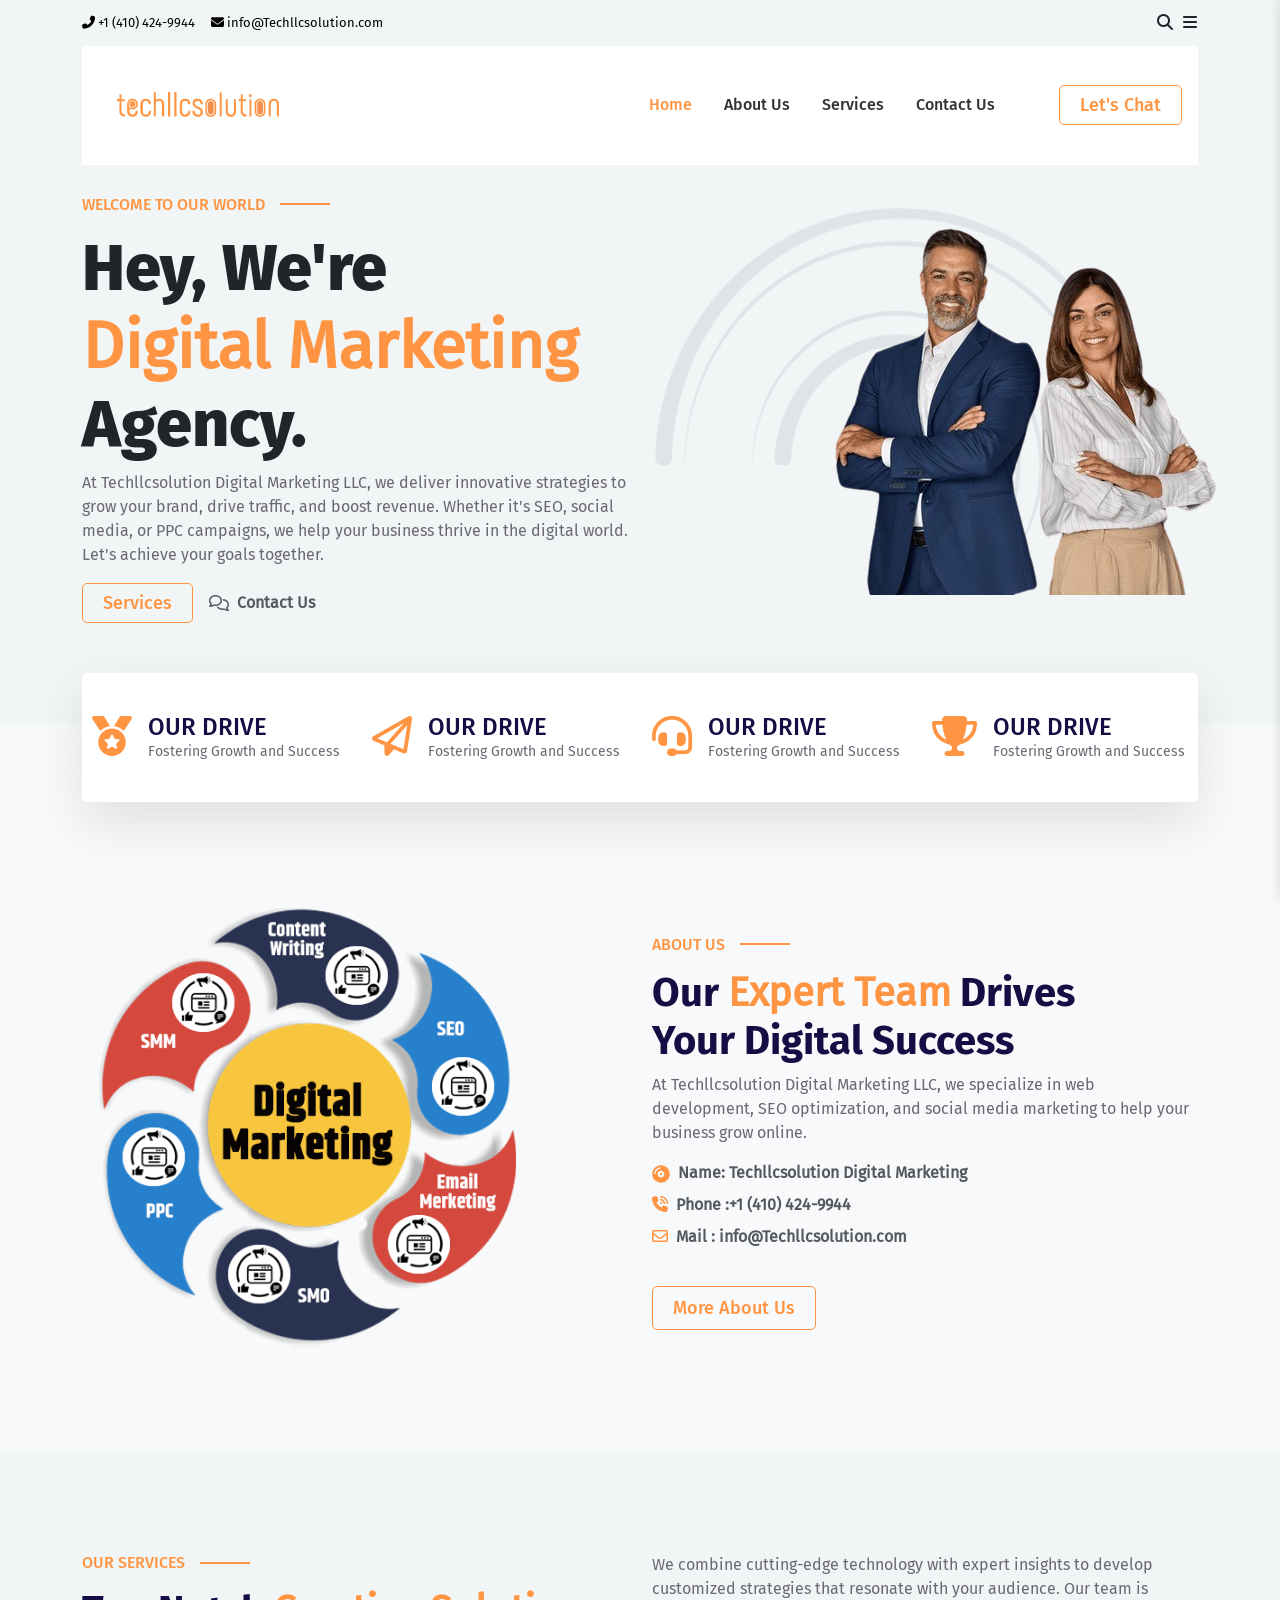
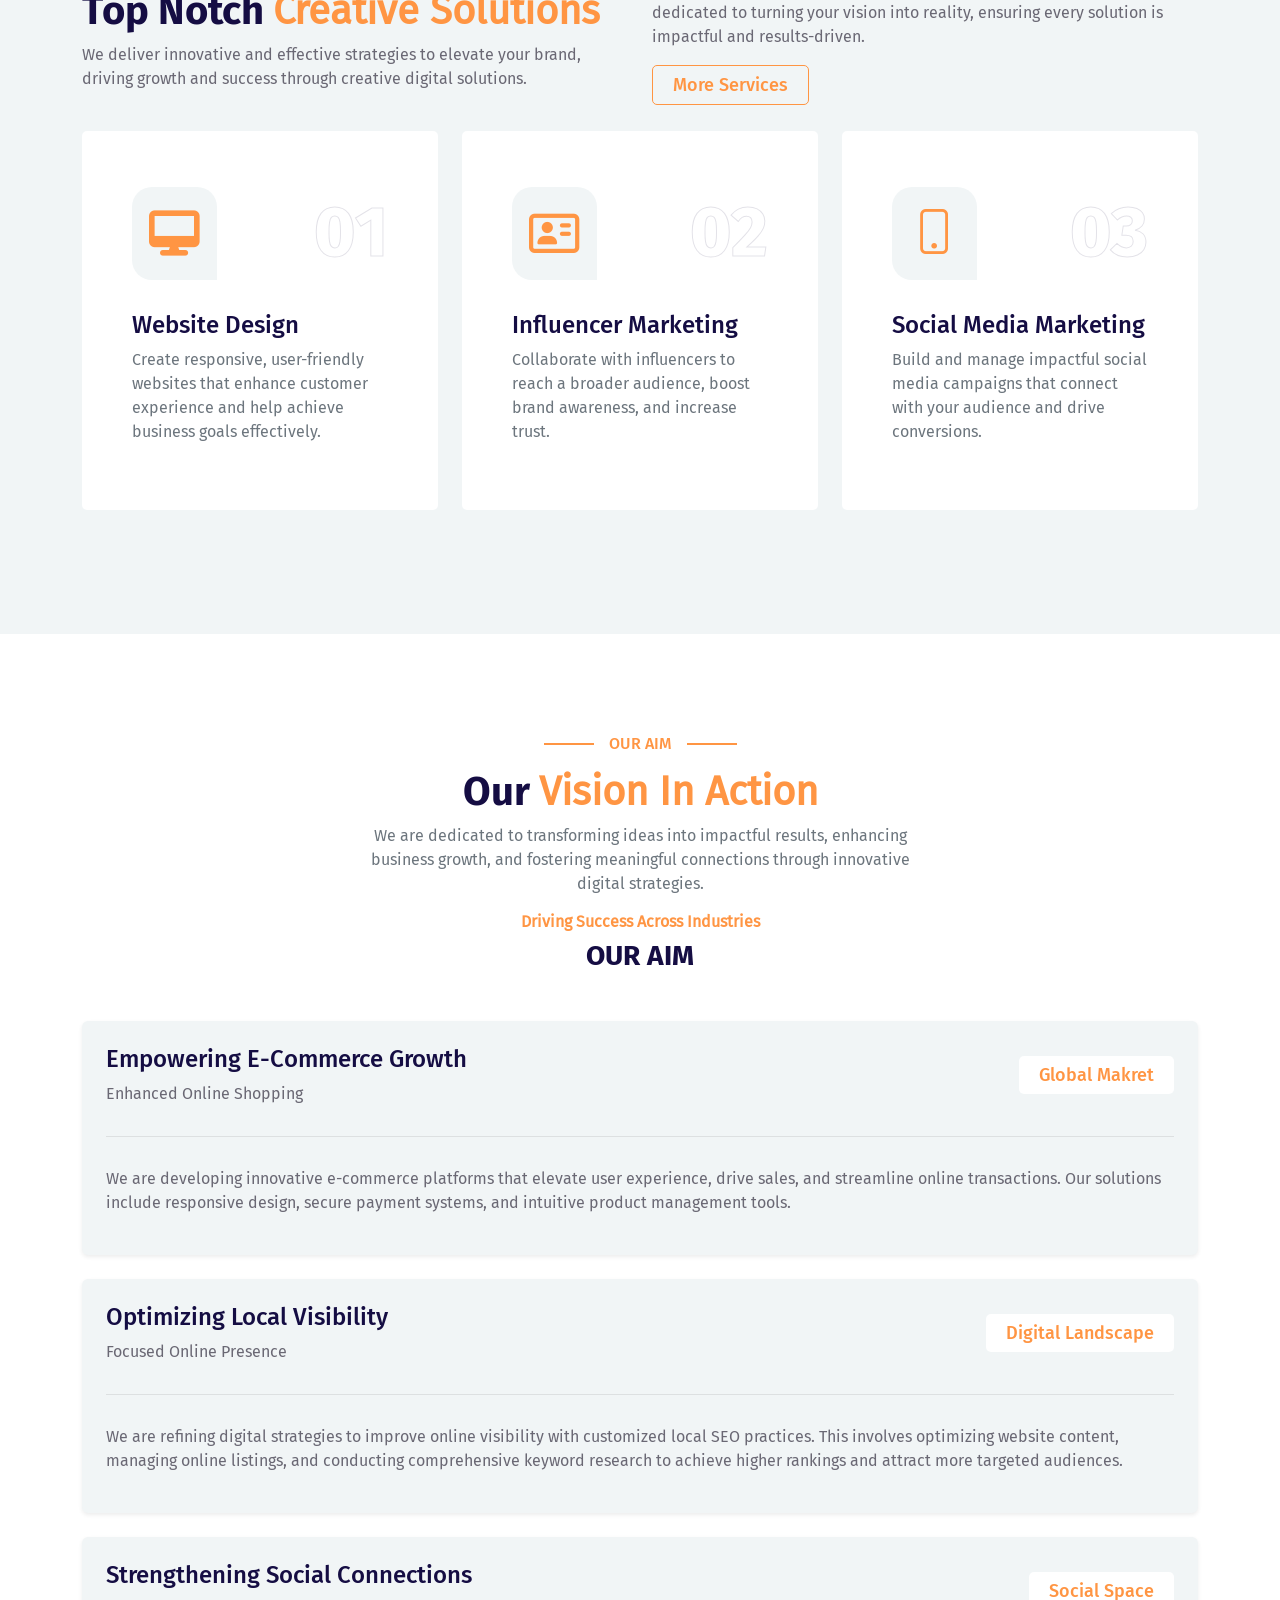
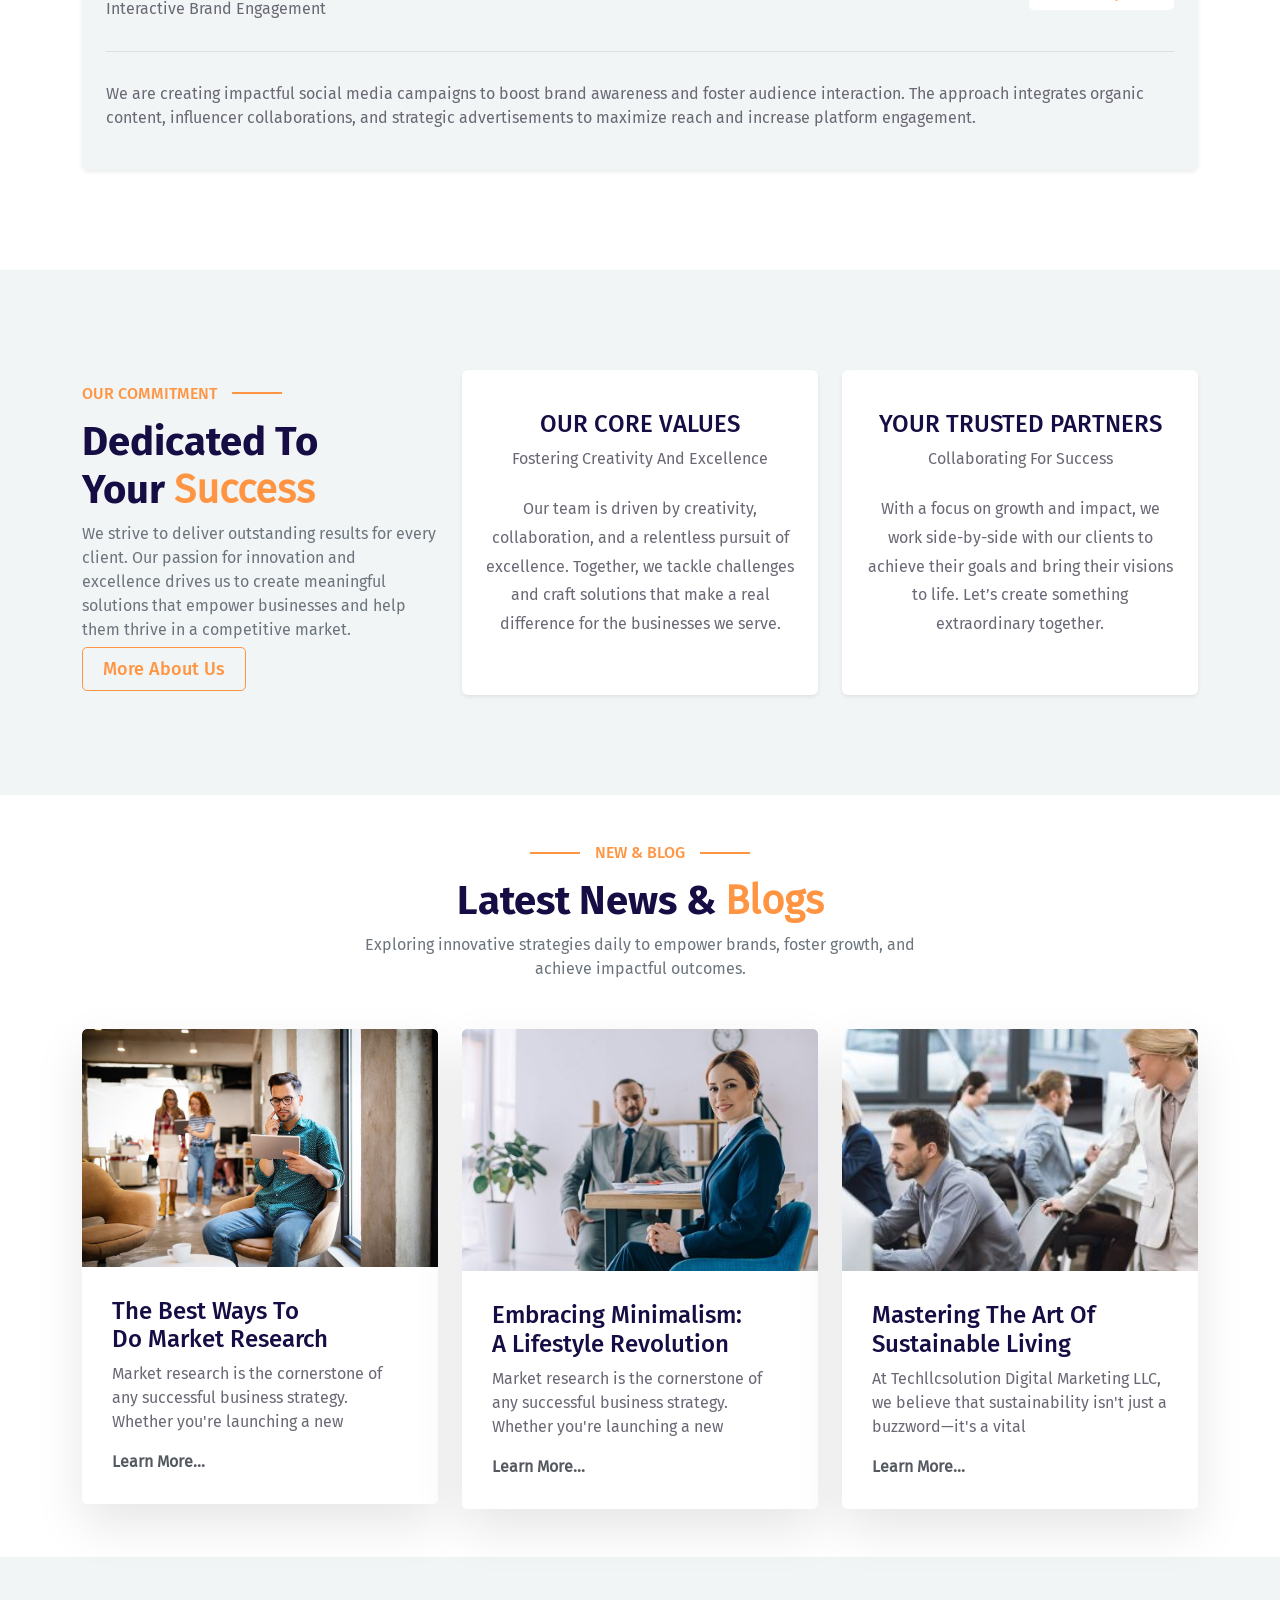
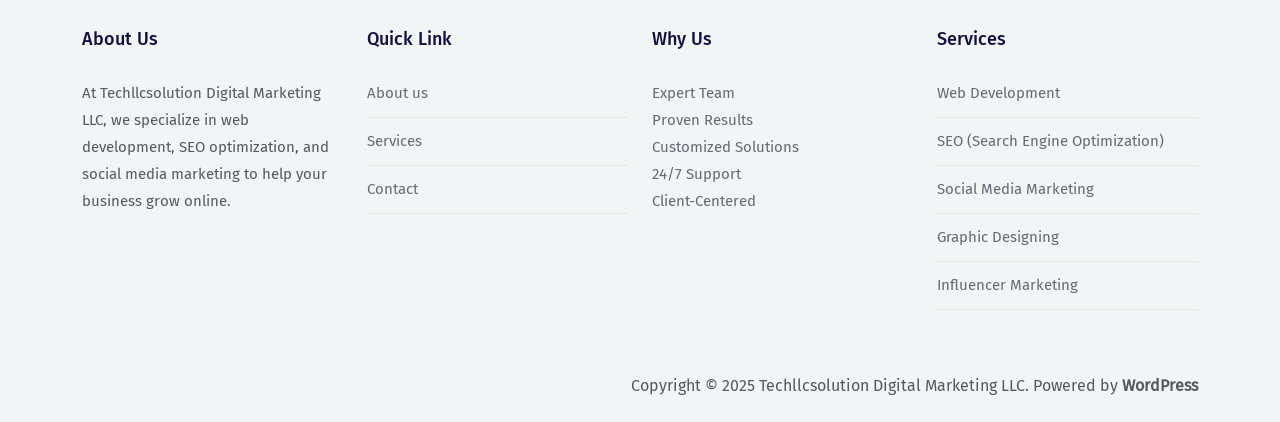
<file: index.html>
<!DOCTYPE html>
<html lang="en">
<head>
    <meta charset="UTF-8">
    <meta name="viewport" content="width=device-width, initial-scale=1.0">
    <title>Digital Marketing Agency</title>
    <link rel="stylesheet" href="./assets/css/style.css">
    <link rel="stylesheet" href="./assets/css/bootstrap.min.css">
    <link rel="stylesheet" href="https://cdnjs.cloudflare.com/ajax/libs/font-awesome/6.7.2/css/all.min.css"/>
</head>
<body>
    <header class="position-relative">
        <div class=" container">
            <div class="top-header bg-transparent d-flex justify-content-between align-items-center py-10">
                <div class="d-flex gap-3 align-items-center">
                    <a href="tel:+1 4699702947" class="blue-link text-decoration-none fs-13">
                        <i class="fa-solid fa-phone-flip"></i>
                       +1 (410) 424-9944
                    </a>
                    <a href="mailto:info@Techllcsolution.com" class="blue-link text-decoration-none fs-13">
                        <i class="fa-solid fa-envelope"></i>
                        info@Techllcsolution.com
                    </a>
                </div>
                <div class="d-flex gap-2 align-items-center">
                    <button class="btn p-0 m-0 blue-link" id="openSearch">
                        <i class="fa-solid fa-magnifying-glass"></i>
                    </button>
                    <button class="btn p-0 m-0 blue-link" id="openSidebar">
                        <i class="fa-solid fa-bars"></i>
                    </button>
                </div>
            </div>
            <div class="">
                <div id="backdrop" class="backdrop"></div>
    
                <div id="sidebar" class="sidebar">
                    <span id="closeSidebar" class="close-btn">
                        <i class="bi bi-x-lg"></i>
                    </span>
                
                    <div class="mt-5 bg-white p-3">
                        <h5 class="section-title">Archives</h5>
                        <div class="services-list">
                            <a href="/blog.html" class="border-0">April 2024</a>
                        </div>
                    </div>
                
                    <div class="mt-4 bg-white p-3">
                        <h5 class="section-title">Services</h5>
                        <div class="services-list">
                            <a href="./blog/appdesign.html">Apps Design</a>
                            <a href="./blog/graphicdesign.html">Graphics Design</a>
                            <a href="./blog/seooptimization.html">SEO Optimization</a>
                            <a href="./blog/webdesign.html">Web Design</a>
                        </div>
                    </div>
                </div>
            </div>
            <div class="bottom-header p-3 bg-white">
                <div class="navbar navbar-expand-lg d-flex justify-content-between align-items-center">
                        <div class="d-flex align-items-center">
                            <a href="/">
                                <img src="./assets/images/header-logo.svg" alt="Company Logo" class="me-2" width="200">
                            </a>
                        </div>
                        <button class="navbar-toggler" type="button" data-bs-toggle="collapse" data-bs-target="#navbarSupportedContent" aria-controls="navbarSupportedContent" aria-expanded="false" aria-label="Toggle navigation">
                            <span class="navbar-toggler-icon text-black"></span>
                        </button>
                      
                      <div class="navbar collapse navbar-collapse justify-content-start w-full justify-content-lg-end" id="navbarSupportedContent">
                          <div class="d-flex gap-lg-5 gap-2 align-items-cetner flex-lg-row flex-column">
                              <nav>
                                  <ul class="nav flex-lg-row flex-column">
                                      <li class="nav-item"><a href="/" class="nav-link active">Home</a></li>
                                      <li class="nav-item"><a href="/aboutus.html" class="nav-link">About Us</a></li>
                                      <li class="nav-item"><a href="/services.html" class="nav-link">Services</a></li>
                                      <li class="nav-item"><a href="/contact.html" class="nav-link ">Contact Us</a></li>
                                  </ul>
                              </nav>
                              <a href="/contact.html" class="btn-primary">Let's Chat</a>
                          </div>
                      </div>
                </div>
            </div>
        </div>
        <div class="bg-white position-absolute z-10 w-100 h-100 top-0 border-bottom search-main">
            <div class="container d-flex align-items-center justify-content-center h-100">
                <div class="search-wrapper">
                    <input type="text" class="form-control" placeholder="Search ...">
                    <i class="fas fa-search me-2"></i>
                    <i class="fas fa-times" id="closeSearch"></i>
                </div>
            </div>
        </div>
    </header>
    
    <section class="hero overflow-x-hidden">
        <div class="container d-flex align-items-center justify-content-between">
            <div class="row">
                <div class="col-lg-6">
                    <p class="sub-heading">WELCOME TO OUR WORLD</p>
                    <h1 class="text-dark fw-bold">Hey, We're <br><span class="text-yellow">Digital Marketing</span> Agency.</h1>
                    <p class="">At Techllcsolution Digital Marketing LLC, we deliver innovative strategies to grow your brand, drive traffic, and boost revenue. Whether it's SEO, social media, or PPC campaigns, we help your business thrive in the digital world. Let's achieve your goals together.</p>
                    <div class="d-flex gap-3">
                        <a href="#" class="btn-primary">Services</a>
                        <a href="#" class="text-decoration-none text-grey hover-text-yellow fw-semibold d-flex align-items-center gap-2"> <i class="fa-regular fa-comments"></i>Contact Us</a>
                    </div>
                </div>
                <div class="col-lg-6">
                    <div class="banner-right">
                        <img src="./assets/images/banner-img.png" alt="Marketing Team" class="img-fluid">
                    </div>
                </div>
            </div>
        </div>
    </section>

    <section class="about-us py-100 bg-light">
        <div class="container">
            <div class="bg-white our-drive">
                <div class="row px-lg-0 px-3">
                    <div class="col-lg-3 col-md-6 mb-lg-0 mb-3">
                        <div class="d-flex gap-3 align-items-center justify-content-md-start justify-content-center">
                            <span class="text-yellow">
                                <i class="fa-solid fa-medal"></i>
                            </span>
                            <div>
                                <h3>OUR DRIVE</h3>
                                <p>Fostering Growth and Success</p>
                            </div>
                        </div>
                    </div>
                    <div class="col-lg-3 col-md-6 mb-lg-0 mb-3">
                        <div class="d-flex gap-3 align-items-center justify-content-md-start justify-content-center">
                            <span class="text-yellow">
                                <i class="fa-regular fa-paper-plane"></i>
                            </span>
                            <div>
                                <h3>OUR DRIVE</h3>
                                <p>Fostering Growth and Success</p>
                            </div>
                        </div>
                    </div>
                    <div class="col-lg-3 col-md-6 mb-lg-0 mb-3">
                        <div class="d-flex gap-3 align-items-center justify-content-md-start justify-content-center">
                            <span class="text-yellow">
                                <i class="fa-solid fa-headset"></i>
                            </span>
                            <div>
                                <h3>OUR DRIVE</h3>
                                <p>Fostering Growth and Success</p>
                            </div>
                        </div>
                    </div>
                    <div class="col-lg-3 col-md-6 mb-lg-0 mb-3">
                        <div class="d-flex gap-3 align-items-center justify-content-md-start justify-content-center">
                            <span class="text-yellow">
                                <i class="fa-solid fa-trophy"></i>
                            </span>
                            <div>
                                <h3>OUR DRIVE</h3>
                                <p>Fostering Growth and Success</p>
                            </div>
                        </div>
                    </div>
                </div>
            </div>
            <div class="row justify-content-between align-items-center">
                <div class="col-lg-5">
                    <div class="d-flex justify-content-center">
                        <img src="./assets/images/aboutus-img.png" alt="Digital Marketing Services" class="img-fluid">
                    </div>
                </div>
                <div class="col-lg-6">
                    <h4 class="sub-heading">ABOUT US</h4>
                    <h2 class="">Our <span class="text-yellow">Expert Team</span> Drives Your Digital Success</h2>
                    <p class="">At Techllcsolution Digital Marketing LLC, we specialize in web development, SEO optimization, and social media marketing to help your business grow online.</p>
                    <ul class="list-unstyled">
                        <li class="text-grey d-flex gap-2 mb-2 align-items-center fw-semibold">
                            <span class="text-yellow">
                                <svg aria-hidden="true" class="" width="18" height="18" fill="currentColor" viewBox="0 0 496 512" xmlns="http://www.w3.org/2000/svg"><path d="M248 8C111 8 0 119 0 256s111 248 248 248 248-111 248-248S385 8 248 8zM88 256H56c0-105.9 86.1-192 192-192v32c-88.2 0-160 71.8-160 160zm160 96c-53 0-96-43-96-96s43-96 96-96 96 43 96 96-43 96-96 96zm0-128c-17.7 0-32 14.3-32 32s14.3 32 32 32 32-14.3 32-32-14.3-32-32-32z"></path></svg>
                            </span>
                            <span>
                                Name: Techllcsolution Digital Marketing
                            </span>
                        </li>
                        <li class="text-grey d-flex gap-2 mb-2 align-items-center fw-semibold">
                            <span>
                                <i class="fa-solid fa-phone-volume text-yellow"></i>
                            </span>
                            <span>
                                Phone :+1 (410) 424-9944
                            </span>
                        </li>
                        <li class="text-grey d-flex gap-2 mb-2 align-items-center fw-semibold">
                            <span>
                                <i class="fa-regular fa-envelope text-yellow"></i>
                            </span>
                            <span>
                                Mail : info@Techllcsolution.com
                            </span>
                        </li>
                    </ul>
                    <div class="mt-5">
                        <a href="#" class="btn-primary">More About Us</a>
                    </div>
                </div>
            </div>
        </div>
    </section>
    
    <section class="services py-100">
        <div class="container">
            <div class="row">
                <div class="col-lg-6">
                    <h4 class="sub-heading">OUR SERVICES</h4>
                    <h2 class="">Top Notch <span class="text-yellow">Creative Solutions</span></h2>
                    <p class="">We deliver innovative and effective strategies to elevate your brand, driving growth and success through creative digital solutions.</p>
                </div>
                <div class="col-lg-6">
                    <div>
                        <p>We combine cutting-edge technology with expert insights to develop customized strategies that resonate with your audience. Our team is dedicated to turning your vision into reality, ensuring every solution is impactful and results-driven.</p>
                        <button class="btn-primary">More Services</button>
                    </div>
                </div>
            </div>
            <div class="row mt-4">
                <div class="col-lg-4 col-md-6 mb-4">
                    <div class="services-card">
                        <div class="card-head">
                            <div class="icon">
                                <i class="fa-solid fa-desktop"></i>
                            </div>
                            <div class="border-text">01</div>
                        </div>
                        <h3 class="">Website Design</h3>
                        <p class="text-secondary">Create responsive, user-friendly websites that enhance customer experience and help achieve business goals effectively.</p>
                    </div>
                </div>
                <div class="col-lg-4 col-md-6 mb-4">
                    <div class="services-card">
                        <div class="card-head">
                            <div class="icon">
                                <i class="fa-regular fa-address-card"></i>
                            </div>
                            <div class="border-text">02</div>
                        </div>
                        <h3 class="">Influencer Marketing</h3>
                        <p class="text-secondary">Collaborate with influencers to reach a broader audience, boost brand awareness, and increase trust.</p>
                    </div>
                </div>
                <div class="col-lg-4 col-md-6 mb-4">
                    <div class="services-card">
                        <div class="card-head">
                            <div class="icon">
                                <i class="bi bi-phone"></i>
                            </div>
                            <div class="border-text">03</div>
                        </div>
                        <h3 class="">Social Media Marketing</h3>
                        <p class="text-secondary">Build and manage impactful social media campaigns that connect with your audience and drive conversions.</p>
                    </div>
                </div>
            </div>
        </div>
    </section>
    
    <section class="aim py-100 bg-white">
        <div class="container">
            <div class="text-center mb-5">
                <h4 class="sub-heading mx-auto before">OUR AIM</h4>
                <h2 class="fw-bold">Our <span class="text-yellow">Vision In Action</span></h2>
                <div class="col-lg-6 mx-auto">
                    <p class="text-secondary">We are dedicated to transforming ideas into impactful results, enhancing business growth, and fostering meaningful connections through innovative digital strategies.</p>
                </div>
                <h4 class="fw-semibold fs-6 text-yellow">Driving Success Across Industries</h4>
                <h2 class="fs-3 fw-semibold">OUR AIM</h2>
            </div>
            <div class="mt-4 p-4 shadow-sm bg-grey rounded">
                <div class="d-flex justify-content-between align-items-sm-center gap-2 flex-sm-row flex-column">
                    <span>
                        <h3 class="mb-2">Empowering E-Commerce Growth</h3>
                        <p class="mb-0">Enhanced Online Shopping</p>
                    </span>
                    <button class="btn-primary border-0 white">Global Makret</button>
                </div>
                <hr>
                <p class="w-100">We are developing innovative e-commerce platforms that elevate user experience, drive sales, and streamline online transactions. Our solutions include responsive design, secure payment systems, and intuitive product management tools.</p>
            </div>
            <div class="mt-4 p-4 shadow-sm bg-grey rounded">
                <div class="d-flex justify-content-between align-items-sm-center gap-2 flex-sm-row flex-column">
                    <span>
                        <h3 class="mb-2">Optimizing Local Visibility</h3>
                        <p class="mb-0">Focused Online Presence</p>
                    </span>
                    <button class="btn-primary border-0 white">Digital Landscape</button>
                </div>
                <hr>
                <p class="w-100">We are refining digital strategies to improve online visibility with customized local SEO practices. This involves optimizing website content, managing online listings, and conducting comprehensive keyword research to achieve higher rankings and attract more targeted audiences.</p>
            </div>
            <div class="mt-4 p-4 shadow-sm bg-grey rounded">
                <div class="d-flex justify-content-between align-items-sm-center gap-2 flex-sm-row flex-column">
                    <span>
                        <h3 class="mb-2">Strengthening Social Connections</h3>
                        <p class="mb-0">Interactive Brand Engagement</p>
                    </span>
                    <button class="btn-primary border-0 white">Social Space</button>
                </div>
                <hr>
                <p class="w-100">We are creating impactful social media campaigns to boost brand awareness and foster audience interaction. The approach integrates organic content, influencer collaborations, and strategic advertisements to maximize reach and increase platform engagement.</p>
            </div>
        </div>
    </section>

    <section class="commitment py-100">
        <div class="container">
            <div class="row align-items-center">
                <div class="col-lg-4 mb-lg-0 mb-4">
                    <h4 class="sub-heading">OUR COMMITMENT</h4>
                    <h2 class="fw-bold">Dedicated To Your <span class="text-yellow">Success</span></h2>
                    <p class="text-secondary">We strive to deliver outstanding results for every client. Our passion for innovation and excellence drives us to create meaningful solutions that empower businesses and help them thrive in a competitive market.</p>
                    <a href="#" class="btn-primary">More About Us</a>
                </div>
                <div class="col-lg-4 col-md-6 mb-md-0 mb-4">
                    <div class="bg-white px-4 shadow-sm rounded py-40 text-center">
                        <h3 class="">OUR CORE VALUES</h3>
                        <p class="mb-4">Fostering Creativity And Excellence</p>
                        <p class="lh-1-8">Our team is driven by creativity, collaboration, and a relentless pursuit of excellence. Together, we tackle challenges and craft solutions that make a real difference for the businesses we serve.</p>
                    </div>
                </div>
                <div class="col-lg-4 col-md-6">
                    <div class="bg-white px-4 shadow-sm rounded py-40 text-center">
                        <h3 class="">YOUR TRUSTED PARTNERS</h3>
                        <p class="mb-4">Collaborating For Success</p>
                        <p class="lh-1-8">With a focus on growth and impact, we work side-by-side with our clients to achieve their goals and bring their visions to life. Let’s create something extraordinary together.</p>
                    </div>
                </div>
            </div>
        </div>
    </section>

    <section class="latest-news py-5 bg-white">
        <div class="container">
            <div class="text-center mb-5">
                <h4 class="sub-heading mx-auto before"> New & Blog </h4>
                <h2 class="fw-bold">Latest News & <span class="text-yellow">Blogs</span></h2>
                <div class="col-lg-6 mx-auto">
                    <p class="text-secondary">Exploring innovative strategies daily to empower brands, foster growth, and achieve impactful outcomes.</p>
                </div>
            </div>
            <div class="row">
                <div class="col-lg-4 col-md-6 mb-lg-0 mb-4">
                    <div class="card overflow-hidden">
                        <img src="./assets/images/blog-img1.jpg" class="card-img-top" alt="Market Research">
                        <div class="card-body">
                            <h3 class="">The Best Ways To Do Market Research</h3>
                            <p class="">
                                Market research is the cornerstone of any successful business strategy. 
                                Whether you're launching a new
                            </p>
                            <a href="./blogdetail.html" class="text-grey hover-text-yellow text-decoration-none fw-semibold">Learn More...</a>
                        </div>
                    </div>                    
                </div>
                <div class="col-lg-4 col-md-6 mb-lg-0 mb-4">
                    <div class="card overflow-hidden">
                        <img src="./assets/images/blog-img2.jpg" class="card-img-top" alt="Market Research">
                        <div class="card-body">
                            <h3 class="">Embracing Minimalism: A Lifestyle Revolution</h3>
                            <p class="">
                                Market research is the cornerstone of any successful business strategy. 
                                Whether you're launching a new
                            </p>
                            <a href="./blogdetail.html" class="text-grey hover-text-yellow text-decoration-none fw-semibold">Learn More...</a>
                        </div>
                    </div>                    
                </div>
                <div class="col-lg-4 col-md-6 mb-lg-0 mb-4">
                    <div class="card overflow-hidden">
                        <img src="./assets/images/blog-img4.jpg" class="card-img-top" alt="Market Research">
                        <div class="card-body">
                            <h3 class="">Mastering The Art Of Sustainable Living</h3>
                            <p class="">
                                At Techllcsolution Digital Marketing LLC, we believe that sustainability isn't just a buzzword—it's a vital
                            </p>
                            <a href="./blogdetail.html" class="text-grey hover-text-yellow text-decoration-none fw-semibold">Learn More...</a>
                        </div>
                    </div>                    
                </div>
            </div>
        </div>
    </section>


    <footer class="footer mt-5 py-4">
        <div class="container">
            <div class="row mb-5">
                <div class="col-lg-3 col-md-6">
                    <h6 class="">About Us</h6>
                    <p class="text-muted">
                        At Techllcsolution Digital Marketing LLC, we specialize in web development, SEO optimization, and social media 
                        marketing to help your business grow online.
                    </p>
                </div>
                <div class="col-lg-3 col-md-6">
                    <h6 class="">Quick Link</h6>
                    <ul class="list-unstyled">
                        <li><a href="/aboutus.html">About us</a></li>
                        <li><a href="/services.html">Services</a></li>
                        <li><a href="/contact.html">Contact</a></li>
                    </ul>
                </div>
                <div class="col-lg-3 col-md-6">
                    <h6 class="">Why Us</h6>
                    <p>Expert Team<br>Proven Results<br>Customized Solutions<br>24/7 Support<br>Client-Centered</p>
                </div>
                <div class="col-lg-3 col-md-6">
                    <h6 class="">Services</h6>
                    <ul class="list-unstyled">
                        <li><a href="javascript:void(0);">Web Development</a></li>
                        <li><a href="javascript:void(0);">SEO (Search Engine Optimization)</a></li>
                        <li><a href="javascript:void(0);">Social Media Marketing</a></li>
                        <li><a href="javascript:void(0);">Graphic Designing</a></li>
                        <li><a href="javascript:void(0);">Influencer Marketing</a></li>
                    </ul>
                </div>
            </div>
            <div class="text-end text-muted">
                Copyright © 2025 Techllcsolution Digital Marketing LLC. Powered by <strong>WordPress</strong>
            </div>
        </div>
    </footer>
    

    <script src="https://cdnjs.cloudflare.com/ajax/libs/jquery/3.7.1/jquery.min.js"></script>
    <script src="./assets/js/bootstrap.bundle.min.js"></script>
    <script src="./assets/js/index.js"></script>
</body>
</html>
</file>
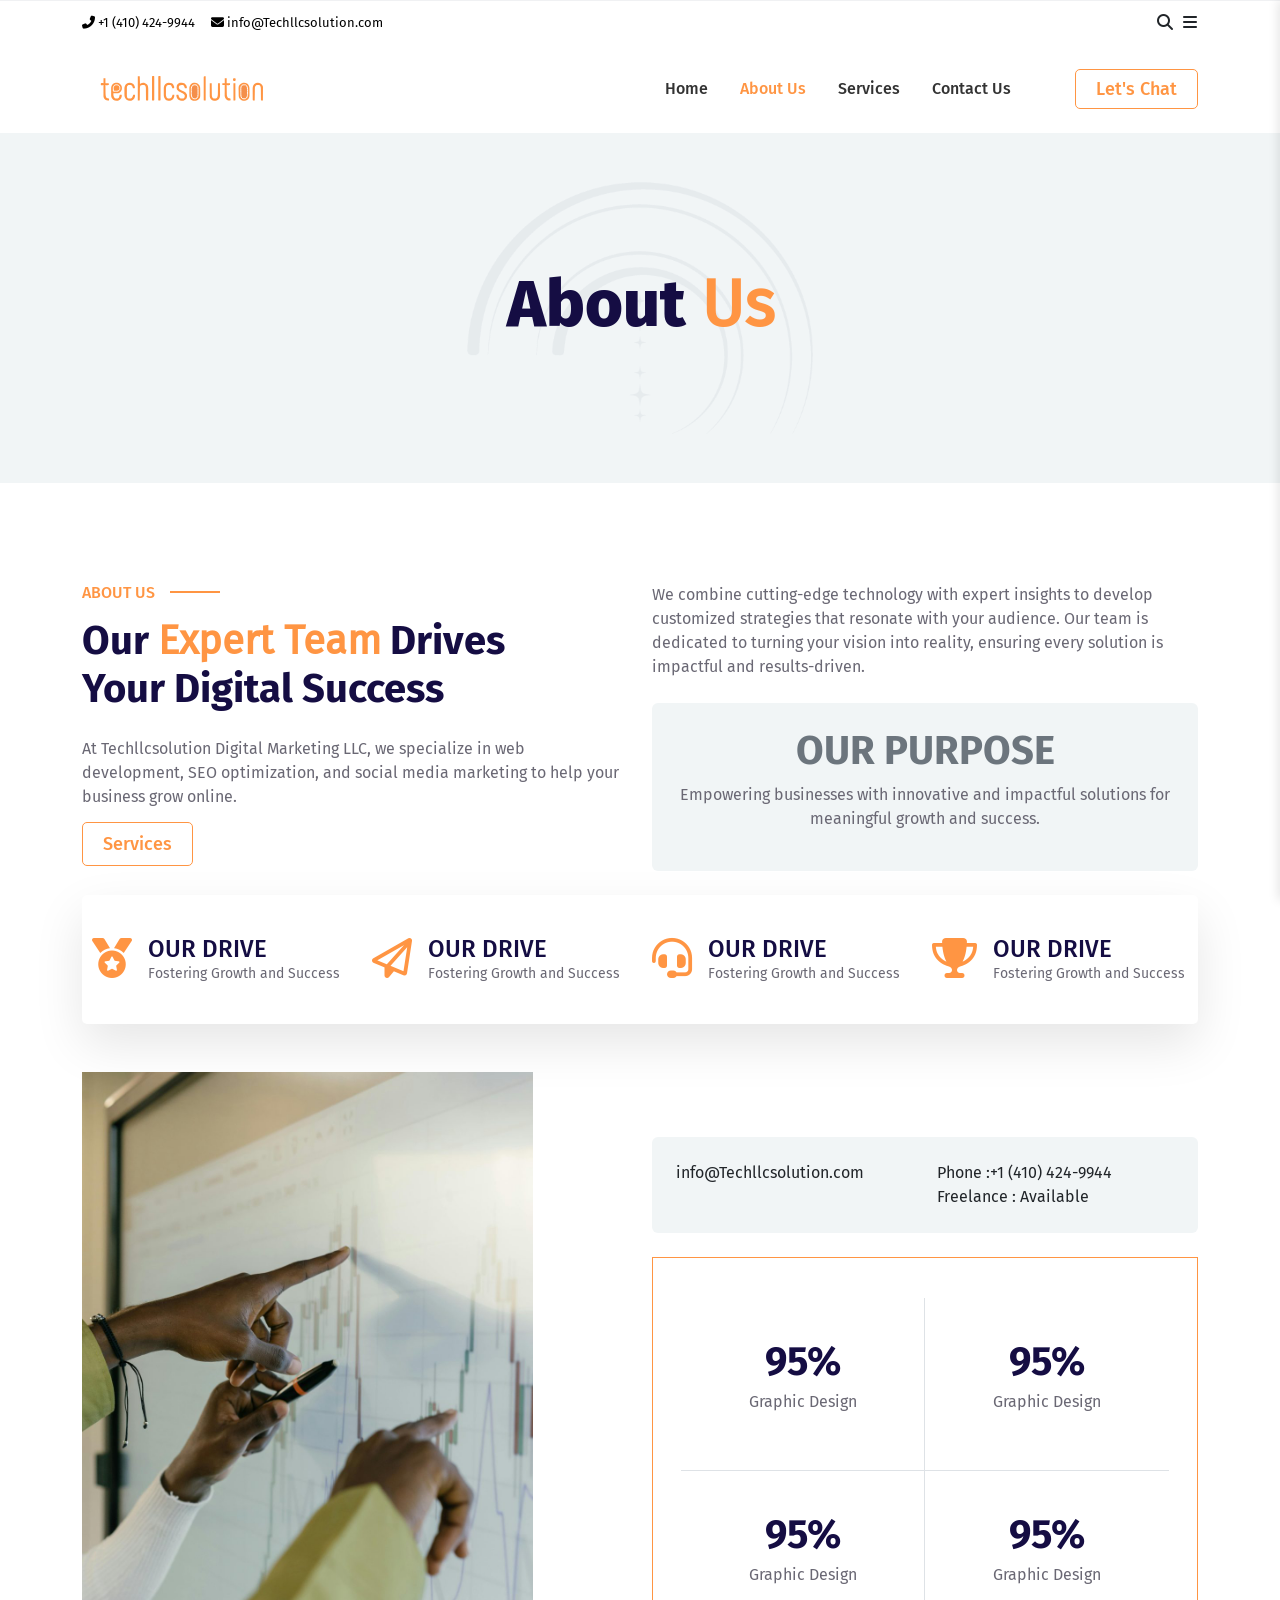
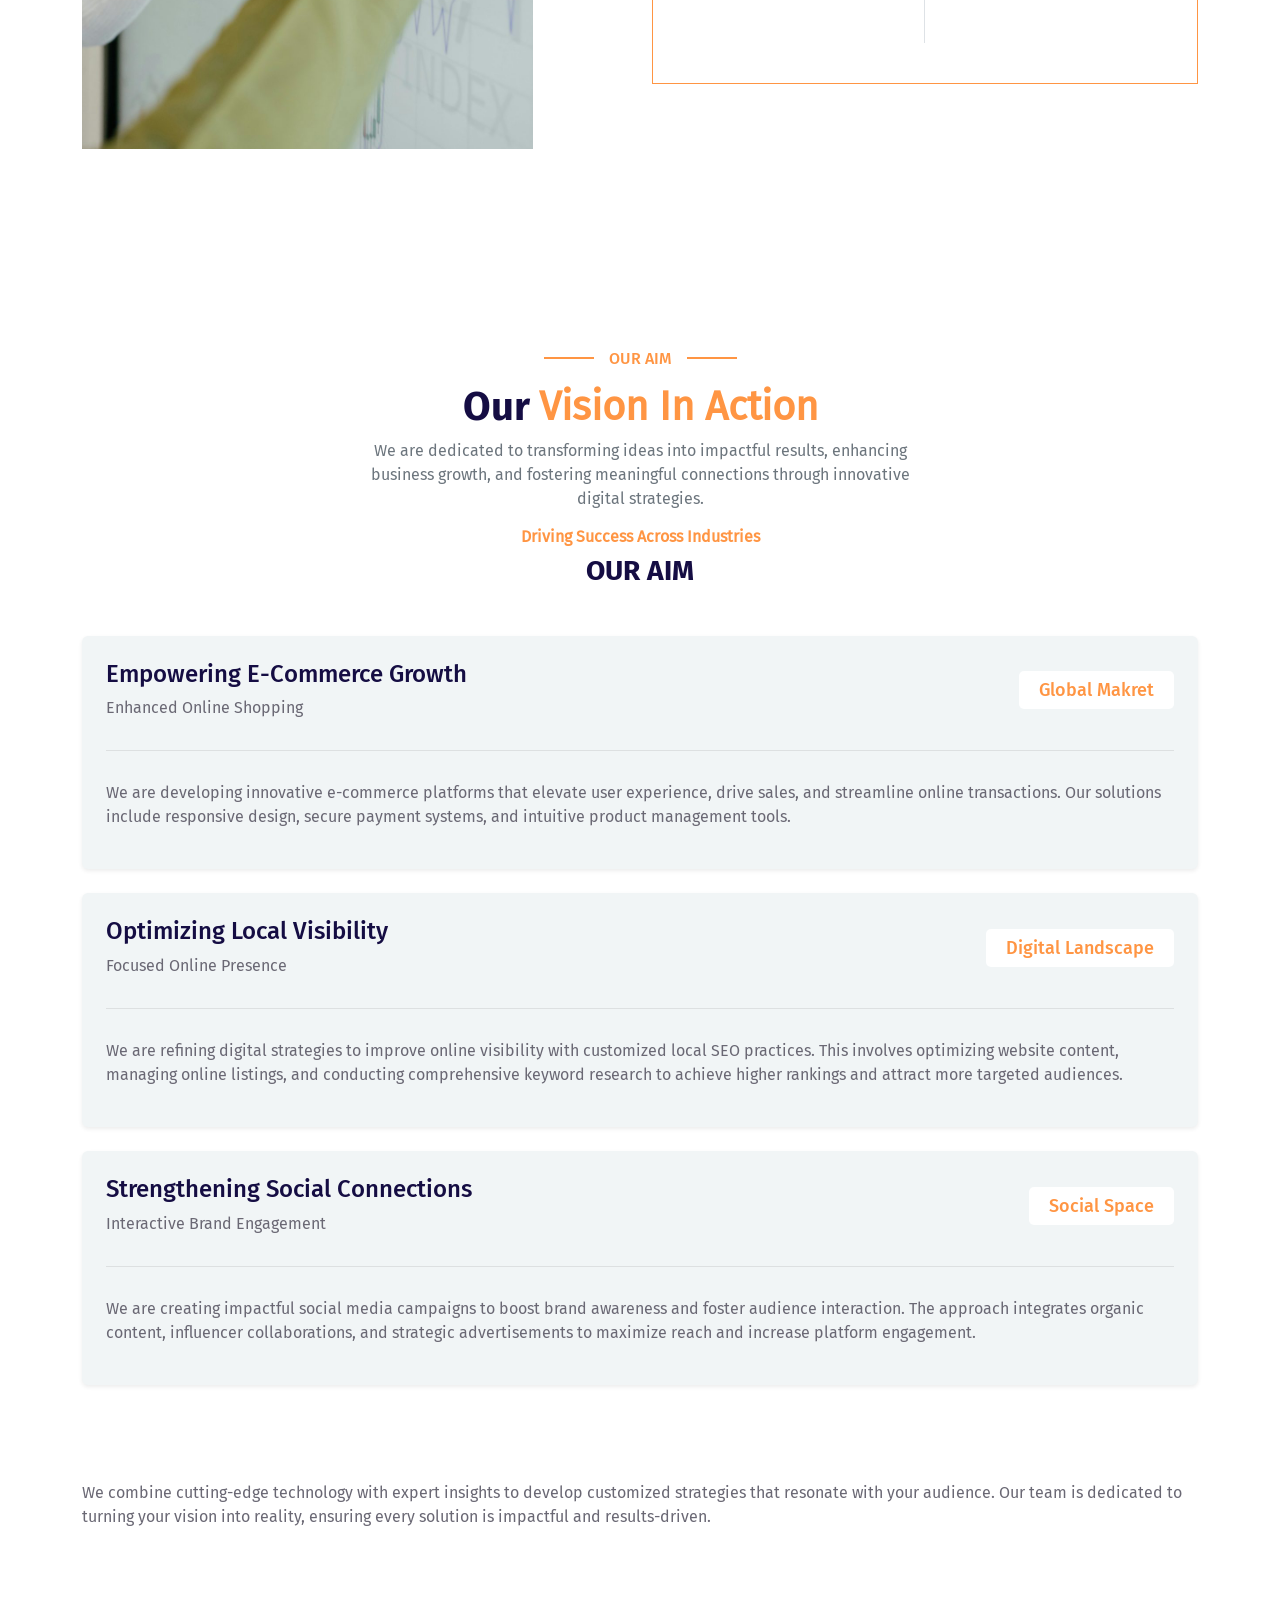
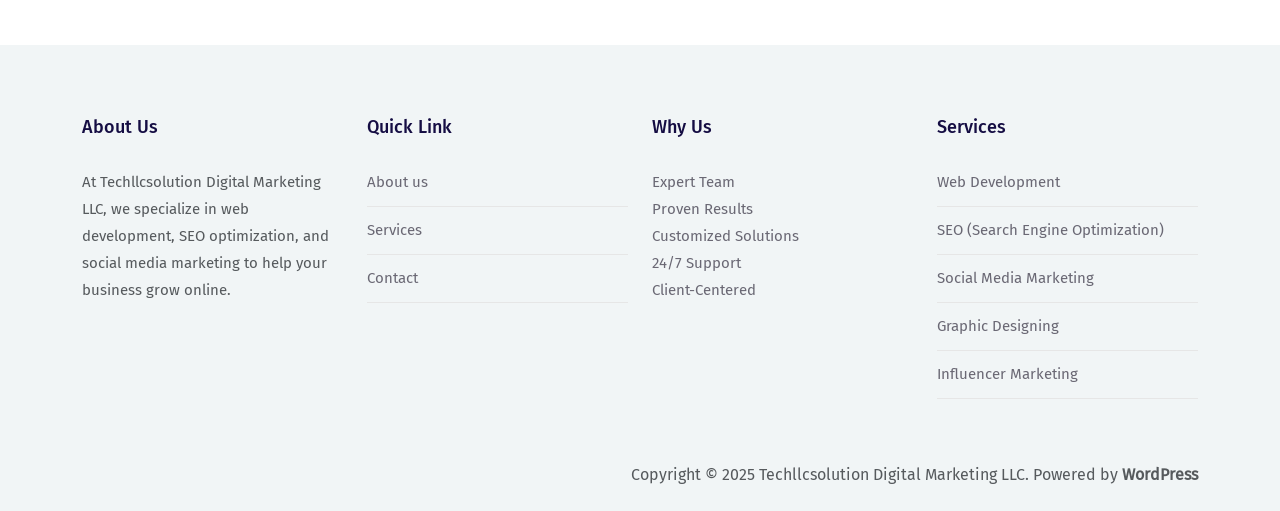
<file: aboutus.html>
<!DOCTYPE html>
<html lang="en">
<head>
    <meta charset="UTF-8">
    <meta name="viewport" content="width=device-width, initial-scale=1.0">
    <title>Digital Marketing Agency</title>
    <link rel="stylesheet" href="./assets/css/style.css">
    <link rel="stylesheet" href="./assets/css/bootstrap.min.css">
    <link rel="stylesheet" href="https://cdnjs.cloudflare.com/ajax/libs/font-awesome/6.7.2/css/all.min.css"/>
</head>
<body>
    <header class="bg-white position-relative">
        <div class=" container">
            <div class="top-header bg-transparent d-flex justify-content-between align-items-center py-10">
                <div class="d-flex gap-3 align-items-center">
                    <a href="tel:+1 4699702947" class="blue-link text-decoration-none fs-13">
                        <i class="fa-solid fa-phone-flip"></i>
                       +1 (410) 424-9944
                    </a>
                    <a href="mailto:info@Techllcsolution.com" class="blue-link text-decoration-none fs-13">
                        <i class="fa-solid fa-envelope"></i>
                        info@Techllcsolution.com
                    </a>
                </div>
                <div class="d-flex gap-2 align-items-center">
                    <button class="btn p-0 m-0 blue-link" id="openSearch">
                        <i class="fa-solid fa-magnifying-glass"></i>
                    </button>
                    <button class="btn p-0 m-0 blue-link" id="openSidebar">
                        <i class="fa-solid fa-bars"></i>
                    </button>
                </div>
            </div>
            <div class="">
                <div id="backdrop" class="backdrop"></div>
    
                <div id="sidebar" class="sidebar">
                    <span id="closeSidebar" class="close-btn">
                        <i class="bi bi-x-lg"></i>
                    </span>
                
                    <div class="mt-5 bg-white p-3">
                        <h5 class="section-title">Archives</h5>
                        <div class="services-list">
                            <a href="/blog.html" class="border-0">April 2024</a>
                        </div>
                    </div>
                
                    <div class="mt-4 bg-white p-3">
                        <h5 class="section-title">Services</h5>
                        <div class="services-list">
                            <a href="./blog/appdesign.html">Apps Design</a>
                            <a href="./blog/graphicdesign.html">Graphics Design</a>
                            <a href="./blog/seooptimization.html">SEO Optimization</a>
                            <a href="./blog/webdesign.html">Web Design</a>
                        </div>
                    </div>
                </div>
            </div>
            <div class="bottom-header bg-white">
                <div class="navbar navbar-expand-lg d-flex justify-content-between align-items-center">
                        <div class="d-flex align-items-center">
                            <a href="/">
                                <img src="./assets/images/header-logo.svg" alt="Company Logo" class="me-2" width="200">
                            </a>
                        </div>
                        <button class="navbar-toggler" type="button" data-bs-toggle="collapse" data-bs-target="#navbarSupportedContent" aria-controls="navbarSupportedContent" aria-expanded="false" aria-label="Toggle navigation">
                            <span class="navbar-toggler-icon text-black"></span>
                        </button>
                      
                      <div class="navbar collapse navbar-collapse justify-content-start w-full justify-content-lg-end" id="navbarSupportedContent">
                          <div class="d-flex gap-lg-5 gap-2 align-items-cetner flex-lg-row flex-column">
                              <nav>
                                  <ul class="nav flex-lg-row flex-column">
                                      <li class="nav-item"><a href="/" class="nav-link">Home</a></li>
                                      <li class="nav-item"><a href="/aboutus.html" class="nav-link active">About Us</a></li>
                                      <li class="nav-item"><a href="/services.html" class="nav-link">Services</a></li>
                                      <li class="nav-item"><a href="/contact.html" class="nav-link ">Contact Us</a></li>
                                  </ul>
                              </nav>
                              <a href="/contact.html" class="btn-primary">Let's Chat</a>
                          </div>
                      </div>
                </div>
            </div>
        </div>
        <div class="bg-white position-absolute z-10 w-100 h-100 top-0 border-bottom search-main">
            <div class="container d-flex align-items-center justify-content-center h-100">
                <div class="search-wrapper">
                    <input type="text" class="form-control" placeholder="Search ...">
                    <i class="fas fa-search me-2"></i>
                    <i class="fas fa-times" id="closeSearch"></i>
                </div>
            </div>
        </div>
    </header>

    <div class="banner">
        <h1>About <span class="text-yellow fw-bold">Us</span></h1>
    </div>

    <section class="commitment py-100 bg-white">
        <div class="container">
            <div class="row ">
                <div class="col-lg-6 mb-lg-0 mb-4">
                    <h4 class="sub-heading"> ABOUT US </h4>
                    <h2 class="fw-bold">Our <span class="text-yellow">Expert Team</span> Drives Your Digital Success</h2>
                    <p class="my-4">At Techllcsolution Digital Marketing LLC, we specialize in web development, SEO optimization, and social media marketing to help your business grow online.</p>
                    <a href="#" class="btn-primary">Services</a>
                </div>
                <div class="col-lg-6 mb-lg-0 mb-4">
                    <!-- <div class="bg-white px-4 shadow-sm rounded py-40 text-center">
                        <h3 class="">OUR CORE VALUES</h3>
                        <p class="mb-4">Fostering Creativity And Excellence</p>
                        <p class="lh-1-8">Our team is driven by creativity, collaboration, and a relentless pursuit of excellence. Together, we tackle challenges and craft solutions that make a real difference for the businesses we serve.</p>
                    </div> -->
                    <p class="mb-4">We combine cutting-edge technology with expert insights to develop customized strategies that resonate with your audience. Our team is dedicated to turning your vision into reality, ensuring every solution is impactful and results-driven.</p>
                    <div class="bg-grey p-4 rounded text-center">
                        <h2 class="text-secondary">OUR PURPOSE</h2>
                        <p>Empowering businesses with innovative and impactful solutions for meaningful growth and success.</p>
                    </div>
                </div>
            </div>
            <div class="bg-white our-drive mt-4 mb-5">
                <div class="row px-lg-0 px-3">
                    <div class="col-lg-3 col-md-6 mb-lg-0 mb-3">
                        <div class="d-flex gap-3 align-items-center justify-content-md-start justify-content-center">
                            <span class="text-yellow">
                                <i class="fa-solid fa-medal"></i>
                            </span>
                            <div>
                                <h3>OUR DRIVE</h3>
                                <p>Fostering Growth and Success</p>
                            </div>
                        </div>
                    </div>
                    <div class="col-lg-3 col-md-6 mb-lg-0 mb-3">
                        <div class="d-flex gap-3 align-items-center justify-content-md-start justify-content-center">
                            <span class="text-yellow">
                                <i class="fa-regular fa-paper-plane"></i>
                            </span>
                            <div>
                                <h3>OUR DRIVE</h3>
                                <p>Fostering Growth and Success</p>
                            </div>
                        </div>
                    </div>
                    <div class="col-lg-3 col-md-6 mb-lg-0 mb-3">
                        <div class="d-flex gap-3 align-items-center justify-content-md-start justify-content-center">
                            <span class="text-yellow">
                                <i class="fa-solid fa-headset"></i>
                            </span>
                            <div>
                                <h3>OUR DRIVE</h3>
                                <p>Fostering Growth and Success</p>
                            </div>
                        </div>
                    </div>
                    <div class="col-lg-3 col-md-6 mb-lg-0 mb-3">
                        <div class="d-flex gap-3 align-items-center justify-content-md-start justify-content-center">
                            <span class="text-yellow">
                                <i class="fa-solid fa-trophy"></i>
                            </span>
                            <div>
                                <h3>OUR DRIVE</h3>
                                <p>Fostering Growth and Success</p>
                            </div>
                        </div>
                    </div>
                </div>
            </div>

            <div class="row justify-content-between align-items-center">
                <div class="col-lg-5 mb-lg-0 mb-4">
                    <img src="./assets/images/aboutus-pointing-img.jpg" class="img-fluid" alt="">
                </div>
                <div class="col-lg-6">
                    <div class="p-4 bg-grey rounded">
                        <div class="row">
                            <div class="col-lg-6">info@Techllcsolution.com</div>
                            <div class="col-lg-6">Phone :+1 (410) 424-9944</div>
                            <div class="col-lg-6"></div>
                            <div class="col-lg-6">Freelance : Available</div>
                        </div>
                    </div>
                    <div class="mt-4 border-yellow py-40 px-40">
                        <div class="row">
                            <div class="col-sm-6 px-0 py-40 text-center border-end  border-bottom">
                                <h2 class="mb-1">95%</h2>
                                <p>Graphic Design</p>
                            </div>
                            <div class="col-sm-6 px-0 py-40 text-center  border-bottom">
                                <h2 class="mb-1">95%</h2>
                                <p>Graphic Design</p>
                            </div>
                            <div class="col-sm-6 px-0 py-40 text-center border-end">
                                <h2 class="mb-1">95%</h2>
                                <p>Graphic Design</p>
                            </div>
                            <div class="col-sm-6 px-0 py-40 text-center">
                                <h2 class="mb-1">95%</h2>
                                <p>Graphic Design</p>
                            </div>
                        </div>
                    </div>
                </div>
            </div>
        </div>
    </section>

    <section class="aim py-100 mb-5 bg-white">
        <div class="container">
            <div class="text-center mb-5">
                <h4 class="sub-heading mx-auto before">OUR AIM</h4>
                <h2 class="fw-bold">Our <span class="text-yellow">Vision In Action</span></h2>
                <div class="col-lg-6 mx-auto">
                    <p class="text-secondary">We are dedicated to transforming ideas into impactful results, enhancing business growth, and fostering meaningful connections through innovative digital strategies.</p>
                </div>
                <h4 class="fw-semibold fs-6 text-yellow">Driving Success Across Industries</h4>
                <h2 class="fs-3 fw-semibold">OUR AIM</h2>
            </div>
            <div class="mt-4 p-4 shadow-sm bg-grey rounded">
                <div class="d-flex justify-content-between align-items-sm-center gap-2 flex-sm-row flex-column">
                    <span>
                        <h3 class="mb-2">Empowering E-Commerce Growth</h3>
                        <p class="mb-0">Enhanced Online Shopping</p>
                    </span>
                    <button class="btn-primary border-0 white">Global Makret</button>
                </div>
                <hr>
                <p class="w-100">We are developing innovative e-commerce platforms that elevate user experience, drive sales, and streamline online transactions. Our solutions include responsive design, secure payment systems, and intuitive product management tools.</p>
            </div>
            <div class="mt-4 p-4 shadow-sm bg-grey rounded">
                <div class="d-flex justify-content-between align-items-sm-center gap-2 flex-sm-row flex-column">
                    <span>
                        <h3 class="mb-2">Optimizing Local Visibility</h3>
                        <p class="mb-0">Focused Online Presence</p>
                    </span>
                    <button class="btn-primary border-0 white">Digital Landscape</button>
                </div>
                <hr>
                <p class="w-100">We are refining digital strategies to improve online visibility with customized local SEO practices. This involves optimizing website content, managing online listings, and conducting comprehensive keyword research to achieve higher rankings and attract more targeted audiences.</p>
            </div>
            <div class="mt-4 p-4 shadow-sm bg-grey rounded">
                <div class="d-flex justify-content-between align-items-sm-center gap-2 flex-sm-row flex-column">
                    <span>
                        <h3 class="mb-2">Strengthening Social Connections</h3>
                        <p class="mb-0">Interactive Brand Engagement</p>
                    </span>
                    <button class="btn-primary border-0 white">Social Space</button>
                </div>
                <hr>
                <p class="w-100">We are creating impactful social media campaigns to boost brand awareness and foster audience interaction. The approach integrates organic content, influencer collaborations, and strategic advertisements to maximize reach and increase platform engagement.</p>
            </div>

            <div class="pt-5 mt-5">
                <p>We combine cutting-edge technology with expert insights to develop customized strategies that resonate with your audience. Our team is dedicated to turning your vision into reality, ensuring every solution is impactful and results-driven.</p>
            </div>
        </div>
    </section>

    <footer class="footer mt-5 py-4">
        <div class="container">
            <div class="row mb-5">
                <div class="col-lg-3 col-md-6">
                    <h6 class="">About Us</h6>
                    <p class="text-muted">
                        At Techllcsolution Digital Marketing LLC, we specialize in web development, SEO optimization, and social media 
                        marketing to help your business grow online.
                    </p>
                </div>
                <div class="col-lg-3 col-md-6">
                    <h6 class="">Quick Link</h6>
                    <ul class="list-unstyled">
                                                <li><a href="/aboutus.html">About us</a></li>

                        <li><a href="/services.html">Services</a></li>                        <li><a href="/contact.html">Contact</a></li>
                    </ul>
                </div>
                <div class="col-lg-3 col-md-6">
                    <h6 class="">Why Us</h6>
                    <p>Expert Team<br>Proven Results<br>Customized Solutions<br>24/7 Support<br>Client-Centered</p>
                </div>
                <div class="col-lg-3 col-md-6">
                    <h6 class="">Services</h6>
                    <ul class="list-unstyled">
                        <li><a href="javascript:void(0);">Web Development</a></li>
                        <li><a href="javascript:void(0);">SEO (Search Engine Optimization)</a></li>
                        <li><a href="javascript:void(0);">Social Media Marketing</a></li>
                        <li><a href="javascript:void(0);">Graphic Designing</a></li>
                        <li><a href="javascript:void(0);">Influencer Marketing</a></li>
                    </ul>
                </div>
            </div>
            <div class="text-end text-muted">
                Copyright © 2025 Techllcsolution Digital Marketing LLC. Powered by <strong>WordPress</strong>
            </div>
        </div>
    </footer>


    <script src="https://cdnjs.cloudflare.com/ajax/libs/jquery/3.7.1/jquery.min.js"></script>
    <script src="./assets/js/bootstrap.bundle.min.js"></script>
    <script src="./assets/js/index.js"></script>
    </body>
</html>
</file>
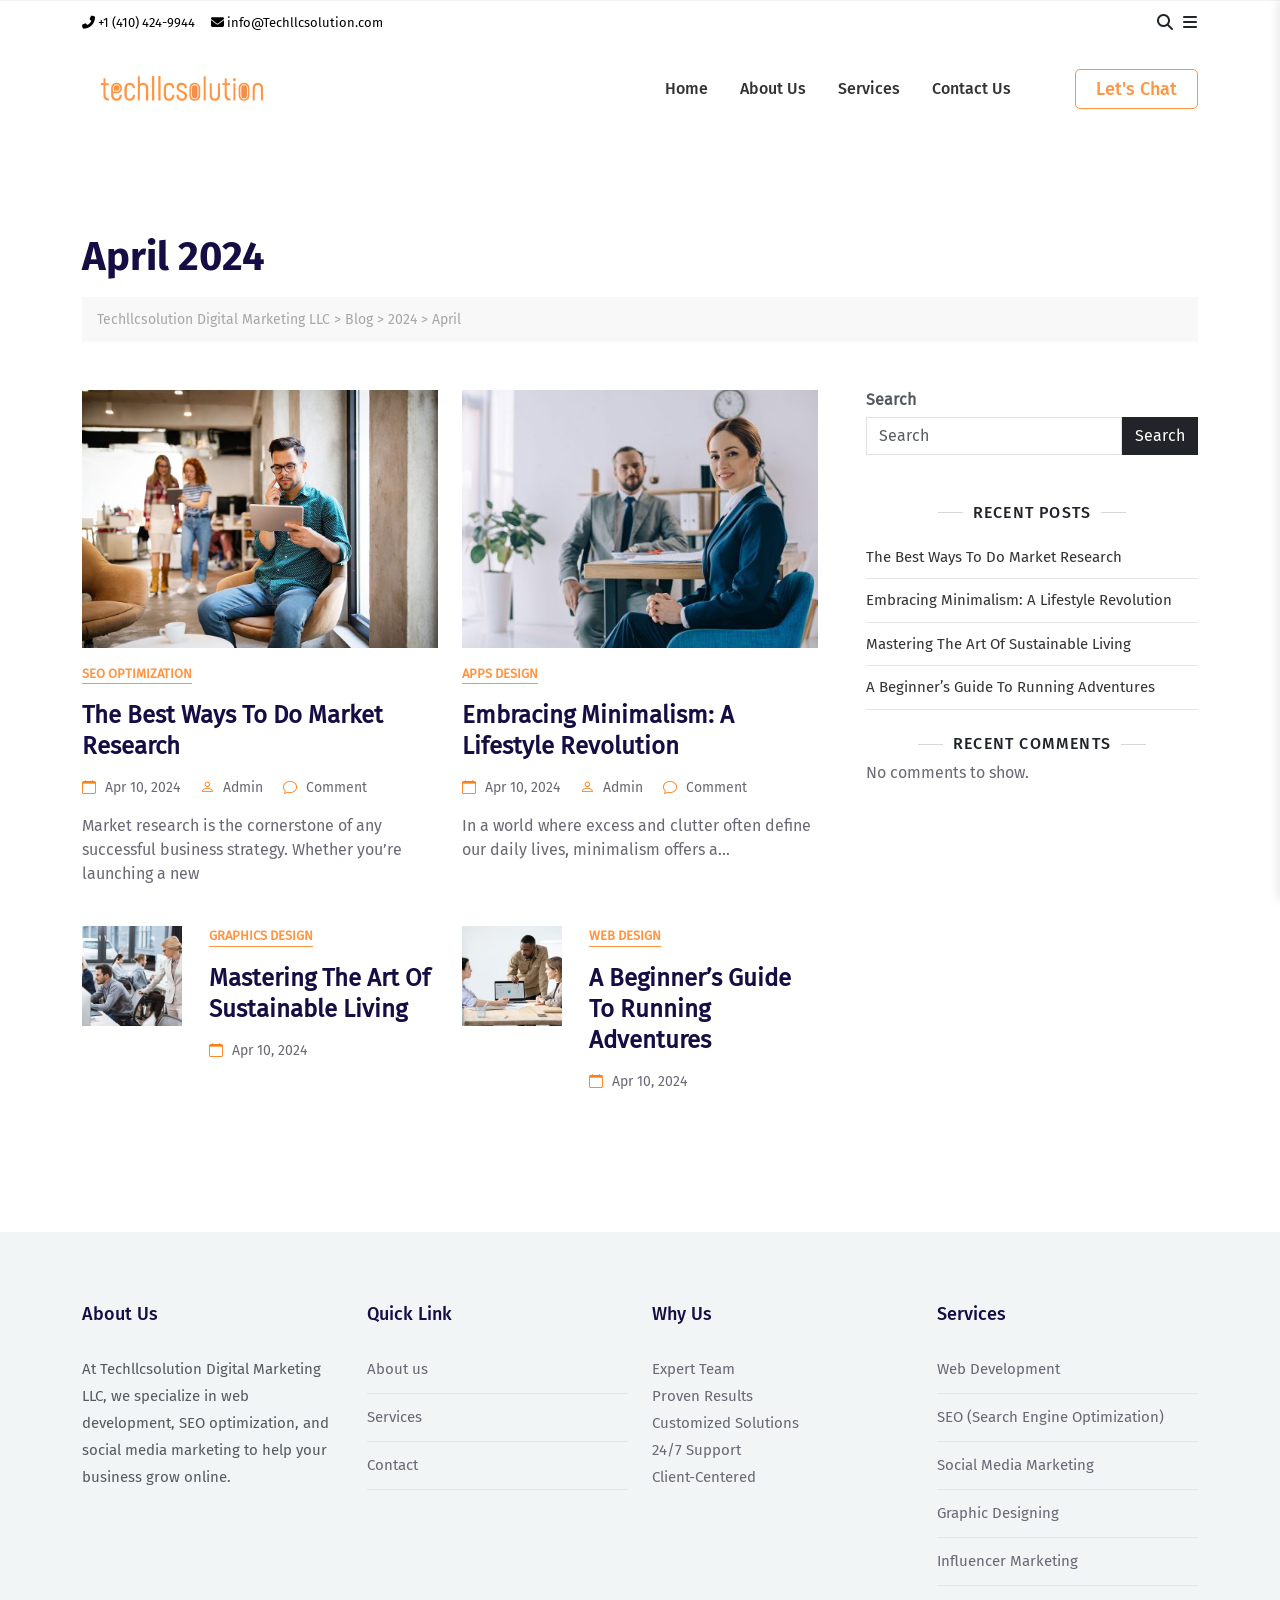
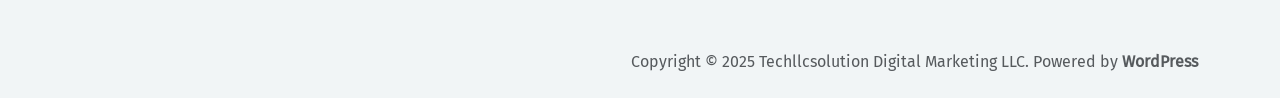
<file: blog.html>
<!DOCTYPE html>
<html lang="en">
<head>
    <meta charset="UTF-8">
    <meta name="viewport" content="width=device-width, initial-scale=1.0">
    <title>Digital Marketing Agency</title>
    <link rel="stylesheet" href="./assets/css/style.css">
    <link rel="stylesheet" href="./assets/css/bootstrap.min.css">
    <link rel="stylesheet" href="https://cdnjs.cloudflare.com/ajax/libs/font-awesome/6.7.2/css/all.min.css"/>
    <link rel=”stylesheet” href=”https://cdn.jsdelivr.net/npm/bootstrap-icons@1.5.0/font/bootstrap-icons.css” />
</head>
<body>
    <header class="bg-white position-relative">
        <div class=" container">
            <div class="top-header bg-transparent d-flex justify-content-between align-items-center py-10">
                <div class="d-flex gap-3 align-items-center">
                    <a href="tel:+1 4699702947" class="blue-link text-decoration-none fs-13">
                        <i class="fa-solid fa-phone-flip"></i>
                       +1 (410) 424-9944
                    </a>
                    <a href="mailto:info@Techllcsolution.com" class="blue-link text-decoration-none fs-13">
                        <i class="fa-solid fa-envelope"></i>
                        info@Techllcsolution.com
                    </a>
                </div>
                <div class="d-flex gap-2 align-items-center">
                    <button class="btn p-0 m-0 blue-link" id="openSearch">
                        <i class="fa-solid fa-magnifying-glass"></i>
                    </button>
                    <button class="btn p-0 m-0 blue-link" id="openSidebar">
                        <i class="fa-solid fa-bars"></i>
                    </button>
                </div>
            </div>
            <div class="">
                <div id="backdrop" class="backdrop"></div>
    
                <div id="sidebar" class="sidebar">
                    <span id="closeSidebar" class="close-btn">
                        <i class="bi bi-x-lg"></i>
                    </span>
                
                    <div class="mt-5 bg-white p-3">
                        <h5 class="section-title">Archives</h5>
                        <div class="services-list">
                            <a href="/blog.html" class="border-0">April 2024</a>
                        </div>
                    </div>
                
                    <div class="mt-4 bg-white p-3">
                        <h5 class="section-title">Services</h5>
                        <div class="services-list">
                            <a href="./blog/appdesign.html">Apps Design</a>
                            <a href="./blog/graphicdesign.html">Graphics Design</a>
                            <a href="./blog/seooptimization.html">SEO Optimization</a>
                            <a href="./blog/webdesign.html">Web Design</a>
                        </div>
                    </div>
                </div>
            </div>
            <div class="bottom-header bg-white">
                <div class="navbar navbar-expand-lg d-flex justify-content-between align-items-center">
                        <div class="d-flex align-items-center">
                            <a href="/">
                                <img src="./assets/images/header-logo.svg" alt="Company Logo" class="me-2" width="200">
                            </a>
                        </div>
                        <button class="navbar-toggler" type="button" data-bs-toggle="collapse" data-bs-target="#navbarSupportedContent" aria-controls="navbarSupportedContent" aria-expanded="false" aria-label="Toggle navigation">
                            <span class="navbar-toggler-icon text-black"></span>
                        </button>
                      
                      <div class="navbar collapse navbar-collapse justify-content-start w-full justify-content-lg-end" id="navbarSupportedContent">
                          <div class="d-flex gap-lg-5 gap-2 align-items-cetner flex-lg-row flex-column">
                              <nav>
                                  <ul class="nav flex-lg-row flex-column">
                                      <li class="nav-item"><a href="/" class="nav-link">Home</a></li>
                                      <li class="nav-item"><a href="/aboutus.html" class="nav-link">About Us</a></li>
                                      <li class="nav-item"><a href="/services.html" class="nav-link">Services</a></li>
                                      <li class="nav-item"><a href="/contact.html" class="nav-link">Contact Us</a></li>
                                  </ul>
                              </nav>
                              <a href="/contact.html" class="btn-primary">Let's Chat</a>
                          </div>
                      </div>
                </div>
            </div>
        </div>
        <div class="bg-white position-absolute z-10 w-100 h-100 top-0 border-bottom search-main">
            <div class="container d-flex align-items-center justify-content-center h-100">
                <div class="search-wrapper">
                    <input type="text" class="form-control" placeholder="Search ...">
                    <i class="fas fa-search me-2"></i>
                    <i class="fas fa-times" id="closeSearch"></i>
                </div>
            </div>
        </div>
    </header>
    <div class="bg-white py-100">
        <div class="container">
            <div class="mb-5">
                <h2 class="mb-3">April 2024</h2>
                <nav class="bread-crumb">
                    <a href="/">Techllcsolution Digital Marketing LLC</a> > <a href="/blog.html">Blog</a> > <a href="#">2024</a> > April
                </nav>
            </div>
            <div class="row">
                <div class="col-lg-8">        
                    <div class="row">
                        <div class="col-lg-6 mb-4">
                            <div class="blog-card">
                                <h3>
                                    <a href="./blog/the-best-ways-to-do-market-research.html">
                                        <img src="./assets/images/blog-img1.jpg" class="w-100" alt="Blog Image">
                                    </a>
                                </h3>
                                <div class="mt-3">
                                    <p class="blog-category">SEO Optimization</p>
                                    <a href="./blog/the-best-ways-to-do-market-research.html" class="blog-title">The Best Ways To Do Market Research</a>
                                    <p class="blog-meta">
                                        <i class="bi bi-calendar"></i> Apr 10, 2024  
                                        <i class="bi bi-person ms-3"></i> Admin  
                                        <i class="bi bi-chat ms-3"></i> Comment
                                    </p>
                                    <p>Market research is the cornerstone of any successful business strategy. Whether you’re launching a new</p>
                                </div>
                            </div>
                        </div>
                        <div class="col-lg-6 mb-4">
                            <div class="blog-card">
                                <h3>
                                    <a href="./blog/embracing-minimalism-a-lifestyle-revolution.html">
                                        <img src="./assets/images/blog-img2.jpg" class="w-100" alt="Blog Image">
                                    </a>
                                </h3>
                                <div class="mt-3">
                                    <p class="blog-category">Apps Design</p>
                                    <a href="./blog/embracing-minimalism-a-lifestyle-revolution.html" class="blog-title">Embracing Minimalism: A Lifestyle Revolution</a>
                                    <p class="blog-meta">
                                        <i class="bi bi-calendar"></i> Apr 10, 2024  
                                        <i class="bi bi-person ms-3"></i> Admin  
                                        <i class="bi bi-chat ms-3"></i> Comment
                                    </p>
                                    <p>In a world where excess and clutter often define our daily lives, minimalism offers a...</p>
                                </div>
                            </div>
                        </div>
                        <div class="col-lg-6 mb-4">
                            <div class="blog-card row">
                                <div class="col-sm-4">
                                    <h3>
                                        <a href="./blog/mastering-the-art-of-sustainable-living.html">
                                            <img src="./assets/images/blog-img4.jpg" class="w-100 small" alt="Blog Image">
                                        </a>
                                    </h3>
                                </div>
                                <div class="col-sm-8">
                                    <div class="">
                                        <p class="blog-category">Graphics Design</p>
                                        <a href="./blog/mastering-the-art-of-sustainable-living.html" class="blog-title">Mastering The Art Of Sustainable Living</a>
                                        <p class="blog-meta">
                                            <i class="bi bi-calendar"></i> Apr 10, 2024 
                                        </p>
                                    </div>
                                </div>
                            </div>
                        </div>
                        <div class="col-lg-6 mb-4">
                            <div class="blog-card row">
                                <div class="col-sm-4">
                                    <h3>
                                        <a href="./blog/a-beginners-guide-to-running-adventures.html">
                                            <img src="./assets/images/blog-img5.jpg" class="w-100 small" alt="Blog Image">
                                        </a>
                                    </h3>
                                </div>
                                <div class="col-sm-8">
                                    <div class="">
                                        <p class="blog-category">Web Design</p>
                                        <a href="./blog/a-beginners-guide-to-running-adventures.html" class="blog-title">A Beginner’s Guide To Running Adventures</a>
                                        <p class="blog-meta">
                                            <i class="bi bi-calendar"></i> Apr 10, 2024 
                                        </p>
                                    </div>
                                </div>
                            </div>
                        </div>
                    </div>
                </div>
        
                <div class="col-lg-4 position-relative">
                    <div class="blog-sidebar ms-xl-4 ms-0">
                        <h4 class="fw-bold text-grey mb-2 fs-6">Search</h4>
                        <div class="d-flex">
                            <input type="text" class="form-control rounded-0 shadow-none" placeholder="Search">
                            <button class="btn btn-dark rounded-0">Search</button>
                        </div>
        
                        <h5 class="mt-5 mb-4 text-center"> Recent Posts </h5>
                        <ul>
                            <li><a href="#">The Best Ways To Do Market Research</a></li>
                            <li><a href="#">Embracing Minimalism: A Lifestyle Revolution</a></li>
                            <li><a href="#">Mastering The Art Of Sustainable Living</a></li>
                            <li><a href="#">A Beginner’s Guide To Running Adventures</a></li>
                        </ul>
        
                        <h5 class="mt-4">Recent Comments</h5>
                        <p>No comments to show.</p>
                    </div>
                </div>
            </div>
        </div>
    </div>

    <footer class="footer mt-5 py-4">
        <div class="container">
            <div class="row mb-5">
                <div class="col-lg-3 col-md-6">
                    <h6 class="">About Us</h6>
                    <p class="text-muted">
                        At Techllcsolution Digital Marketing LLC, we specialize in web development, SEO optimization, and social media 
                        marketing to help your business grow online.
                    </p>
                </div>
                <div class="col-lg-3 col-md-6">
                    <h6 class="">Quick Link</h6>
                    <ul class="list-unstyled">
                                                <li><a href="/aboutus.html">About us</a></li>

                        <li><a href="/services.html">Services</a></li>                        <li><a href="/contact.html">Contact</a></li>
                    </ul>
                </div>
                <div class="col-lg-3 col-md-6">
                    <h6 class="">Why Us</h6>
                    <p>Expert Team<br>Proven Results<br>Customized Solutions<br>24/7 Support<br>Client-Centered</p>
                </div>
                <div class="col-lg-3 col-md-6">
                    <h6 class="">Services</h6>
                    <ul class="list-unstyled">
                        <li><a href="javascript:void(0);">Web Development</a></li>
                        <li><a href="javascript:void(0);">SEO (Search Engine Optimization)</a></li>
                        <li><a href="javascript:void(0);">Social Media Marketing</a></li>
                        <li><a href="javascript:void(0);">Graphic Designing</a></li>
                        <li><a href="javascript:void(0);">Influencer Marketing</a></li>
                    </ul>
                </div>
            </div>
            <div class="text-end text-muted">
                Copyright © 2025 Techllcsolution Digital Marketing LLC. Powered by <strong>WordPress</strong>
            </div>
        </div>
    </footer>


    <script src="https://cdnjs.cloudflare.com/ajax/libs/jquery/3.7.1/jquery.min.js"></script>
    <script src="./assets/js/bootstrap.bundle.min.js"></script>
    <script src="./assets/js/index.js"></script>
    </body>
</html>
</file>
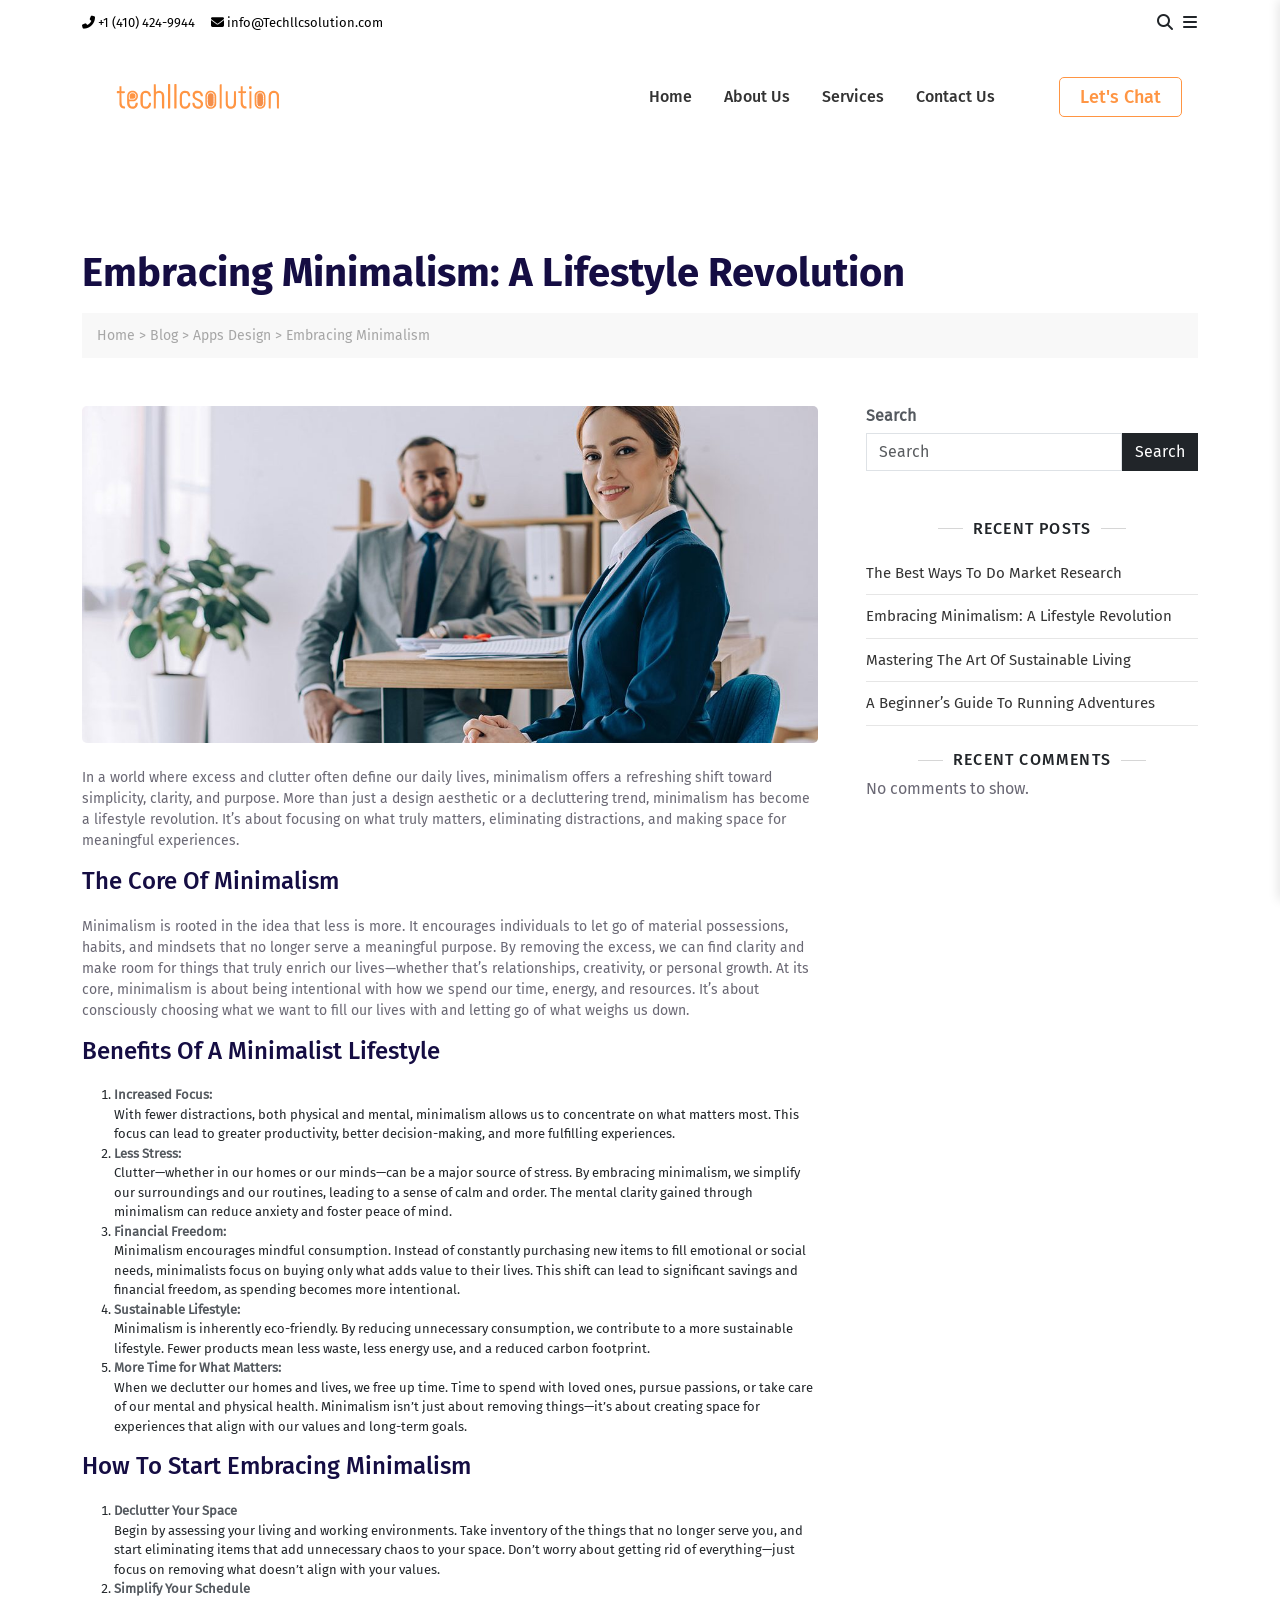
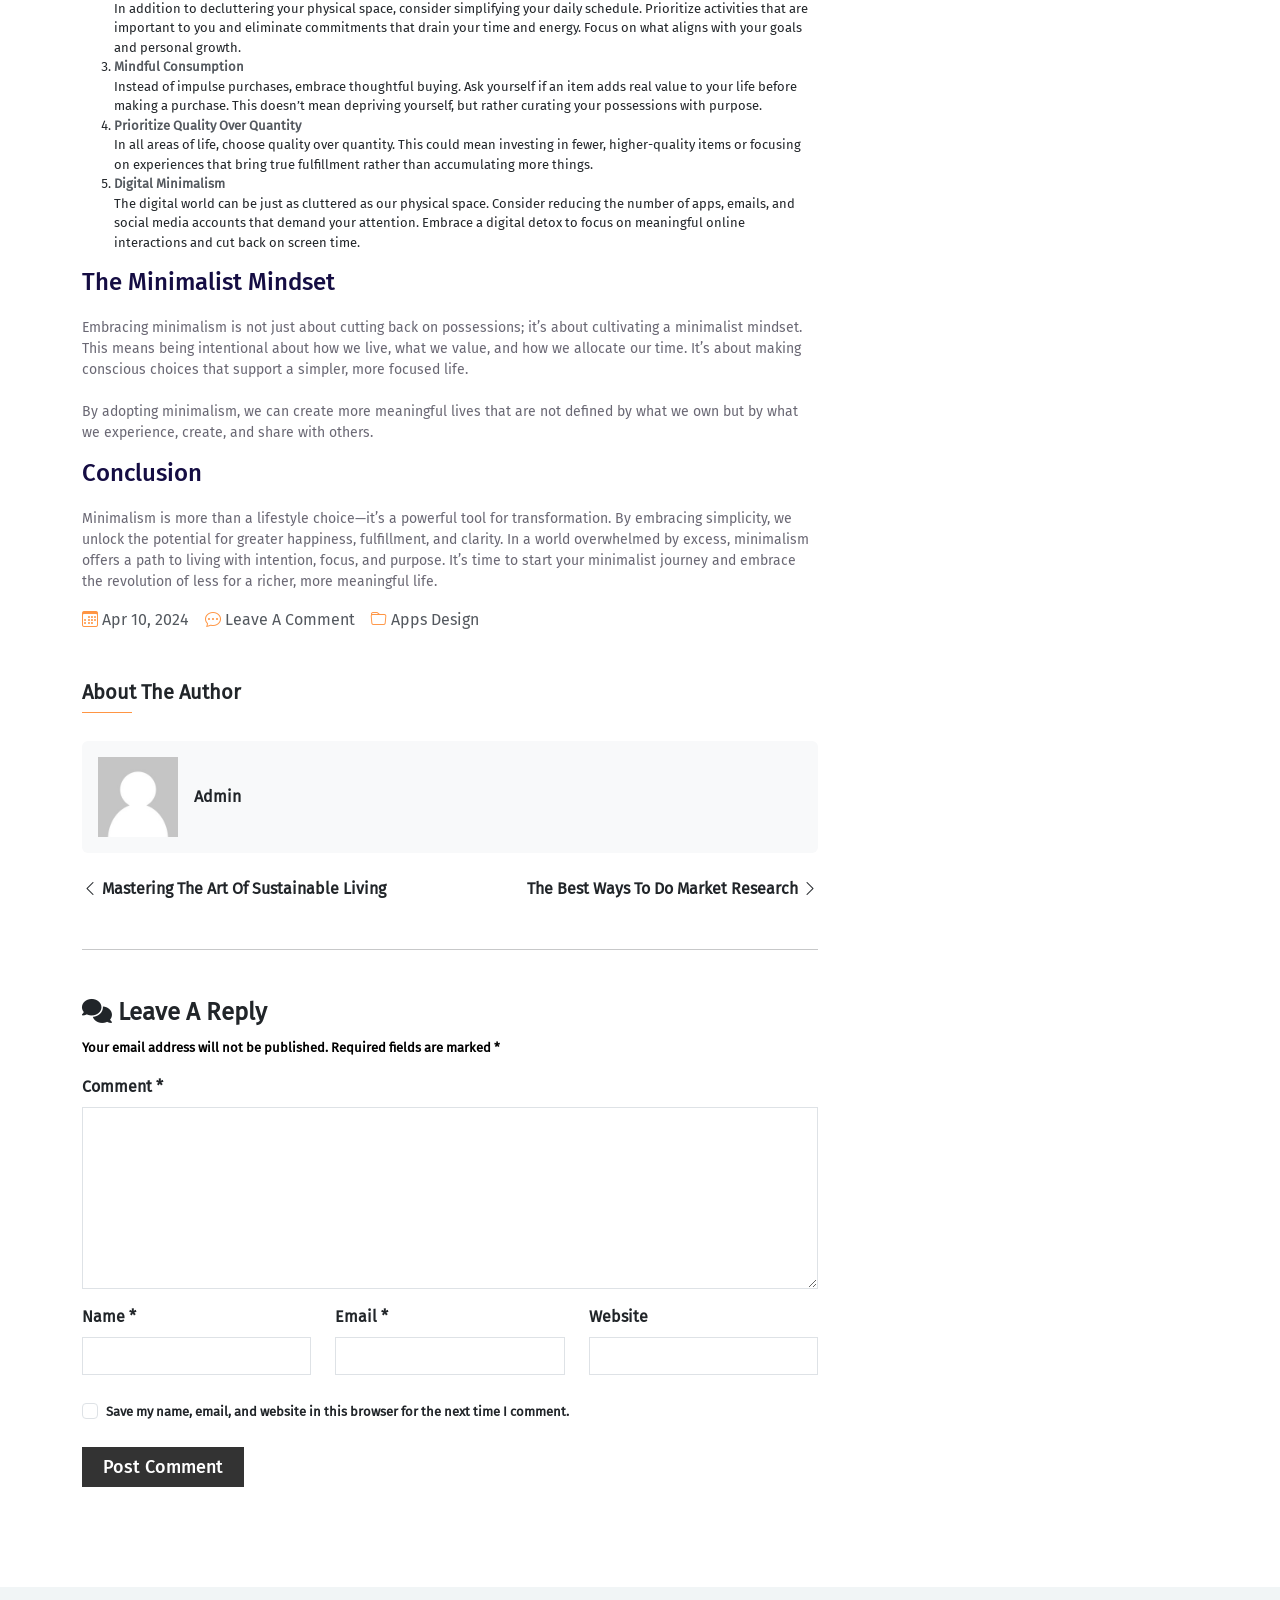
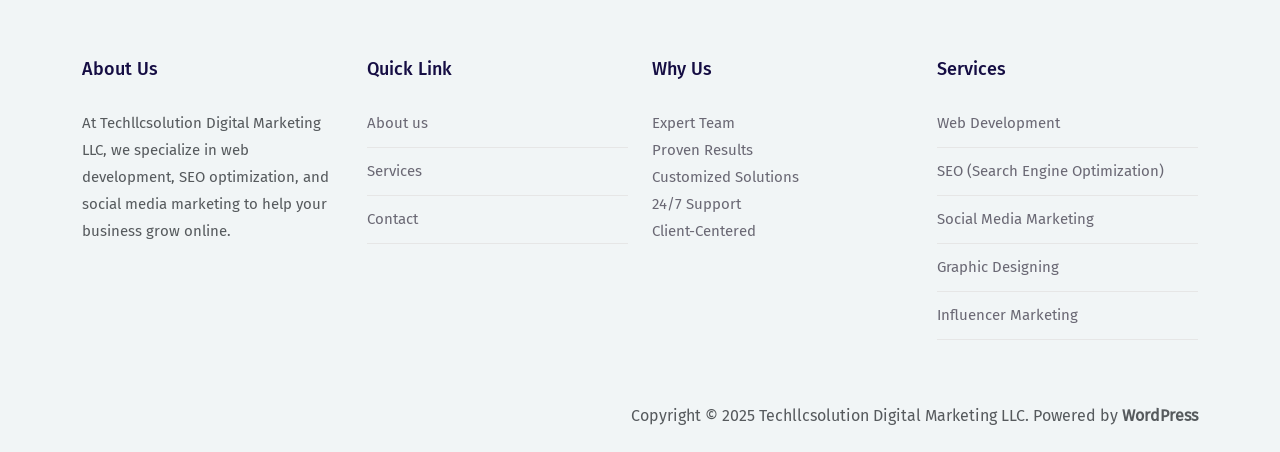
<file: blogdetail.html>
<!DOCTYPE html>
<html lang="en">
<head>
    <meta charset="UTF-8">
    <meta name="viewport" content="width=device-width, initial-scale=1.0">
    <title>Digital Marketing Agency</title>
    <link rel="stylesheet" href="./assets/css/style.css">
    <link rel="stylesheet" href="./assets/css/bootstrap.min.css">
    <link rel="stylesheet" href="https://cdnjs.cloudflare.com/ajax/libs/font-awesome/6.7.2/css/all.min.css"/>
    <link rel=”stylesheet” href=”https://cdn.jsdelivr.net/npm/bootstrap-icons@1.5.0/font/bootstrap-icons.css” />
</head>
<body>
    <header class="bg-white">
        <div class=" container">
            <div class="top-header bg-transparent d-flex justify-content-between align-items-center py-10">
                <div class="d-flex gap-3 align-items-center">
                    <a href="tel:+1 4699702947" class="blue-link text-decoration-none fs-13">
                        <i class="fa-solid fa-phone-flip"></i>
                       +1 (410) 424-9944
                    </a>
                    <a href="mailto:info@Techllcsolution.com" class="blue-link text-decoration-none fs-13">
                        <i class="fa-solid fa-envelope"></i>
                        info@Techllcsolution.com
                    </a>
                </div>
                <div class="d-flex gap-2 align-items-center">
                    <button class="btn p-0 m-0 blue-link">
                        <i class="fa-solid fa-magnifying-glass"></i>
                    </button>
                    <button class="btn p-0 m-0 blue-link" id="openSidebar">
                        <i class="fa-solid fa-bars"></i>
                    </button>
                </div>
            </div>
            <div class="">
                <div id="backdrop" class="backdrop"></div>
    
                <div id="sidebar" class="sidebar">
                    <span id="closeSidebar" class="close-btn">
                        <i class="bi bi-x-lg"></i>
                    </span>
                
                    <div class="mt-5 bg-white p-3">
                        <h5 class="section-title">Archives</h5>
                        <div class="services-list">
                            <a href="./blog.html" class="border-0">April 2024</a>
                        </div>
                    </div>
                
                    <div class="mt-4 bg-white p-3">
                        <h5 class="section-title">Services</h5>
                        <div class="services-list">
                            <a href="#">Apps Design</a>
                            <a href="#">Graphics Design</a>
                            <a href="#">SEO Optimization</a>
                            <a href="#">Web Design</a>
                        </div>
                    </div>
                </div>
            </div>
            <div class="bottom-header p-3 bg-white d-flex justify-content-between align-items-center">
                <div class="d-flex align-items-center">
                    <a href="/">
                        <img src="./assets/images/header-logo.svg" alt="Company Logo" class="me-2" width="200">
                    </a>
                </div>
                <div class="d-flex gap-5 align-items-cetner">
                    <nav>
                        <ul class="nav">
                            <li class="nav-item"><a href="/" class="nav-link">Home</a></li>
                            <li class="nav-item"><a href="/aboutus.html" class="nav-link">About Us</a></li>
                            <li class="nav-item"><a href="/services.html" class="nav-link">Services</a></li>
                            <li class="nav-item"><a href="/contact.html" class="nav-link">Contact Us</a></li>
                        </ul>
                    </nav>
                    <a href="/contact.html" class="btn-primary">Let's Chat</a>
                </div>
            </div>
        </div>
    </header>
    <div class="bg-white py-100">
        <div class="container">
            <div class="mb-5">
                <h2 class="mb-3">Embracing Minimalism: A Lifestyle Revolution</h2>
                <nav class="bread-crumb">
                    <a href="#">Home</a> > <a href="#">Blog</a> > <a href="#">Apps Design</a> > Embracing Minimalism
                </nav>
            </div>
            <div class="row">
                <div class="col-lg-8">        
                    <div class="blog-content">
                        <img src="./assets/images/blogdetail-img.jpg" class="mb-4" alt="Blog Image">
                        <p>
                            In a world where excess and clutter often define our daily lives, minimalism offers a refreshing shift toward simplicity, clarity, and purpose. More than just a design aesthetic or a decluttering trend, minimalism has become a lifestyle revolution. It’s about focusing on what truly matters, eliminating distractions, and making space for meaningful experiences.
                        </p>
        
                        <h3>The Core Of Minimalism</h3>
                        <p>Minimalism is rooted in the idea that less is more. It encourages individuals to let go of material possessions, habits, and mindsets that no longer serve a meaningful purpose. By removing the excess, we can find clarity and make room for things that truly enrich our lives—whether that’s relationships, creativity, or personal growth.

                            At its core, minimalism is about being intentional with how we spend our time, energy, and resources. It’s about consciously choosing what we want to fill our lives with and letting go of what weighs us down.</p>
        
                        <h3>Benefits Of A Minimalist Lifestyle</h3>
                        <ol>
                            <li class="fs-13"><strong class="text-grey">Increased Focus:</strong> <br>
                                With fewer distractions, both physical and mental, minimalism allows us to concentrate on what matters most. This focus can lead to greater productivity, better decision-making, and more fulfilling experiences.</li>
                            <li class="fs-13"><strong class="text-grey">Less Stress:</strong> <br>
                                Clutter—whether in our homes or our minds—can be a major source of stress. By embracing minimalism, we simplify our surroundings and our routines, leading to a sense of calm and order. The mental clarity gained through minimalism can reduce anxiety and foster peace of mind.</li>
                            <li class="fs-13"><strong class="text-grey">Financial Freedom:</strong> <br>
                                Minimalism encourages mindful consumption. Instead of constantly purchasing new items to fill emotional or social needs, minimalists focus on buying only what adds value to their lives. This shift can lead to significant savings and financial freedom, as spending becomes more intentional.</li>
                            <li class="fs-13"><strong class="text-grey">Sustainable Lifestyle:</strong> <br>
                                Minimalism is inherently eco-friendly. By reducing unnecessary consumption, we contribute to a more sustainable lifestyle. Fewer products mean less waste, less energy use, and a reduced carbon footprint.</li>
                            <li class="fs-13"><strong class="text-grey">More Time for What Matters:</strong> <br>
                                When we declutter our homes and lives, we free up time. Time to spend with loved ones, pursue passions, or take care of our mental and physical health. Minimalism isn’t just about removing things—it’s about creating space for experiences that align with our values and long-term goals.</li>
                        </ol>
        
                        <h3>How To Start Embracing Minimalism</h3>
                        <ol>
                            <li class="fs-13"><strong class="text-grey">Declutter Your Space</strong> <br>
                                Begin by assessing your living and working environments. Take inventory of the things that no longer serve you, and start eliminating items that add unnecessary chaos to your space. Don’t worry about getting rid of everything—just focus on removing what doesn’t align with your values.</li>
                            <li class="fs-13"><strong class="text-grey">Simplify Your Schedule</strong> <br>
                                In addition to decluttering your physical space, consider simplifying your daily schedule. Prioritize activities that are important to you and eliminate commitments that drain your time and energy. Focus on what aligns with your goals and personal growth.</li>
                            <li class="fs-13"><strong class="text-grey">Mindful Consumption</strong> <br>
                                Instead of impulse purchases, embrace thoughtful buying. Ask yourself if an item adds real value to your life before making a purchase. This doesn’t mean depriving yourself, but rather curating your possessions with purpose.</li>
                            <li class="fs-13"><strong class="text-grey">Prioritize Quality Over Quantity</strong> <br>
                                In all areas of life, choose quality over quantity. This could mean investing in fewer, higher-quality items or focusing on experiences that bring true fulfillment rather than accumulating more things.</li>
                            <li class="fs-13"><strong class="text-grey">Digital Minimalism</strong> <br>
                                The digital world can be just as cluttered as our physical space. Consider reducing the number of apps, emails, and social media accounts that demand your attention. Embrace a digital detox to focus on meaningful online interactions and cut back on screen time.</li>
                        </ol>
                        <h3>The Minimalist Mindset</h3>
                        <p>Embracing minimalism is not just about cutting back on possessions; it’s about cultivating a minimalist mindset. This means being intentional about how we live, what we value, and how we allocate our time. It’s about making conscious choices that support a simpler, more focused life.
                            <br>
                            <br>
                        By adopting minimalism, we can create more meaningful lives that are not defined by what we own but by what we experience, create, and share with others.</p>
        
                        <h3>Conclusion</h3>
                        <p>Minimalism is more than a lifestyle choice—it’s a powerful tool for transformation. By embracing simplicity, we unlock the potential for greater happiness, fulfillment, and clarity. In a world overwhelmed by excess, minimalism offers a path to living with intention, focus, and purpose. It’s time to start your minimalist journey and embrace the revolution of less for a richer, more meaningful life.</p>
                    </div>
                    <div class="d-flex align-items-center gap-3 text-muted">
                        <a href="#" class="hover-text-yellow cursor-pointer text-grey text-decoration-none">
                            <i class="text-yellow bi bi-calendar3"></i> Apr 10, 2024
                        </a>
                        <a href="#" class="hover-text-yellow cursor-pointer text-grey text-decoration-none">
                            <i class="text-yellow bi bi-chat-dots"></i> Leave A Comment
                        </a>
                        <a href="#" class="hover-text-yellow cursor-pointer text-grey text-decoration-none">
                            <i class="text-yellow bi bi-folder"></i> Apps Design
                        </a>
                    </div>

                    <div class="mt-5">
                        <div class=mb-4>
                            <h5 class="fw-bold text-dark mb-2">About The Author</h5>
                            <hr class="text-yellow my-0" style="width: 50px; height: 5px; opacity: 1;">
                        </div>
    
                        <div class="p-3 bg-light d-flex align-items-center rounded">
                            <img src="./assets/images/placeholder-user-img.png" alt="Author" width="80" class=" me-3">
                            <span class="fw-bold text-dark">Admin</span>
                        </div>
    
                        <div class="d-flex justify-content-between mt-4">
                            <a href="#" class="text-decoration-none fw-bold text-dark">
                                <i class="bi bi-chevron-left"></i> Mastering The Art Of Sustainable Living
                            </a>
                            <a href="#" class="text-decoration-none fw-bold text-dark">
                                The Best Ways To Do Market Research <i class="bi bi-chevron-right"></i>
                            </a>
                        </div>
                        <hr class="my-5">
                    </div>
        
                    <div class="comment-section">
                        <h5 class="fs-4 fw-bold">
                            <i class="fa-solid fa-comments"></i> Leave A Reply
                        </h5>
                        <p><small class="text-black fw-semibold fs-13">Your email address will not be published. Required fields are marked <span class="">*</span></small></p>
                    
                        <form>
                            <div class="mb-3">
                                <label for="comment" class="form-label fw-semibold">Comment <span class="">*</span></label>
                                <textarea class="form-control shadow-none rounded-0" id="comment" rows="7" required></textarea>
                            </div>
                            
                            <div class="row mb-4">
                                <div class="col-md-4">
                                    <label for="name" class="form-label fw-semibold">Name <span class="">*</span></label>
                                    <input type="text" class="form-control shadow-none rounded-0" id="name" required>
                                </div>
                                <div class="col-md-4">
                                    <label for="email" class="form-label fw-semibold">Email <span class="">*</span></label>
                                    <input type="email" class="form-control shadow-none rounded-0" id="email" required>
                                </div>
                                <div class="col-md-4">
                                    <label for="website" class="form-label fw-semibold">Website</label>
                                    <input type="url" class="form-control shadow-none rounded-0" id="website">
                                </div>
                            </div>
                    
                            <div class="mb-4 form-check">
                                <input type="checkbox" class="form-check-input shadow-none" id="saveInfo">
                                <label class="form-check-label fw-semibold fs-13" for="saveInfo">Save my name, email, and website in this browser for the next time I comment.</label>
                            </div>
                    
                            <button type="submit" class="btn-dark-orange">Post Comment</button>
                        </form>
                    </div>
                </div>
        
                <div class="col-lg-4 position-relative">
                    <div class="blog-sidebar ms-xl-4 ms-0">
                        <h4 class="fw-bold text-grey mb-2 fs-6">Search</h4>
                        <div class="d-flex">
                            <input type="text" class="form-control rounded-0 shadow-none" placeholder="Search">
                            <button class="btn btn-dark rounded-0">Search</button>
                        </div>
        
                        <h5 class="mt-5 mb-4 text-center"> Recent Posts </h5>
                        <ul>
                            <li><a href="#">The Best Ways To Do Market Research</a></li>
                            <li><a href="#">Embracing Minimalism: A Lifestyle Revolution</a></li>
                            <li><a href="#">Mastering The Art Of Sustainable Living</a></li>
                            <li><a href="#">A Beginner’s Guide To Running Adventures</a></li>
                        </ul>
        
                        <h5 class="mt-4">Recent Comments</h5>
                        <p>No comments to show.</p>
                    </div>
                </div>
            </div>
        </div>
    </div>

    <footer class="footer mt-5 py-4">
        <div class="container">
            <div class="row mb-5">
                <div class="col-lg-3 col-md-6">
                    <h6 class="">About Us</h6>
                    <p class="text-muted">
                        At Techllcsolution Digital Marketing LLC, we specialize in web development, SEO optimization, and social media 
                        marketing to help your business grow online.
                    </p>
                </div>
                <div class="col-lg-3 col-md-6">
                    <h6 class="">Quick Link</h6>
                    <ul class="list-unstyled">
                                                <li><a href="/aboutus.html">About us</a></li>

                        <li><a href="/services.html">Services</a></li>                        <li><a href="/contact.html">Contact</a></li>
                    </ul>
                </div>
                <div class="col-lg-3 col-md-6">
                    <h6 class="">Why Us</h6>
                    <p>Expert Team<br>Proven Results<br>Customized Solutions<br>24/7 Support<br>Client-Centered</p>
                </div>
                <div class="col-lg-3 col-md-6">
                    <h6 class="">Services</h6>
                    <ul class="list-unstyled">
                        <li><a href="javascript:void(0);">Web Development</a></li>
                        <li><a href="javascript:void(0);">SEO (Search Engine Optimization)</a></li>
                        <li><a href="javascript:void(0);">Social Media Marketing</a></li>
                        <li><a href="javascript:void(0);">Graphic Designing</a></li>
                        <li><a href="javascript:void(0);">Influencer Marketing</a></li>
                    </ul>
                </div>
            </div>
            <div class="text-end text-muted">
                Copyright © 2025 Techllcsolution Digital Marketing LLC. Powered by <strong>WordPress</strong>
            </div>
        </div>
    </footer>


    <script src="https://cdnjs.cloudflare.com/ajax/libs/jquery/3.7.1/jquery.min.js"></script>
    <script src="./assets/js/bootstrap.bundle.min.js"></script>
    <script src="./assets/js/index.js"></script>
    </body>
</html>
</file>
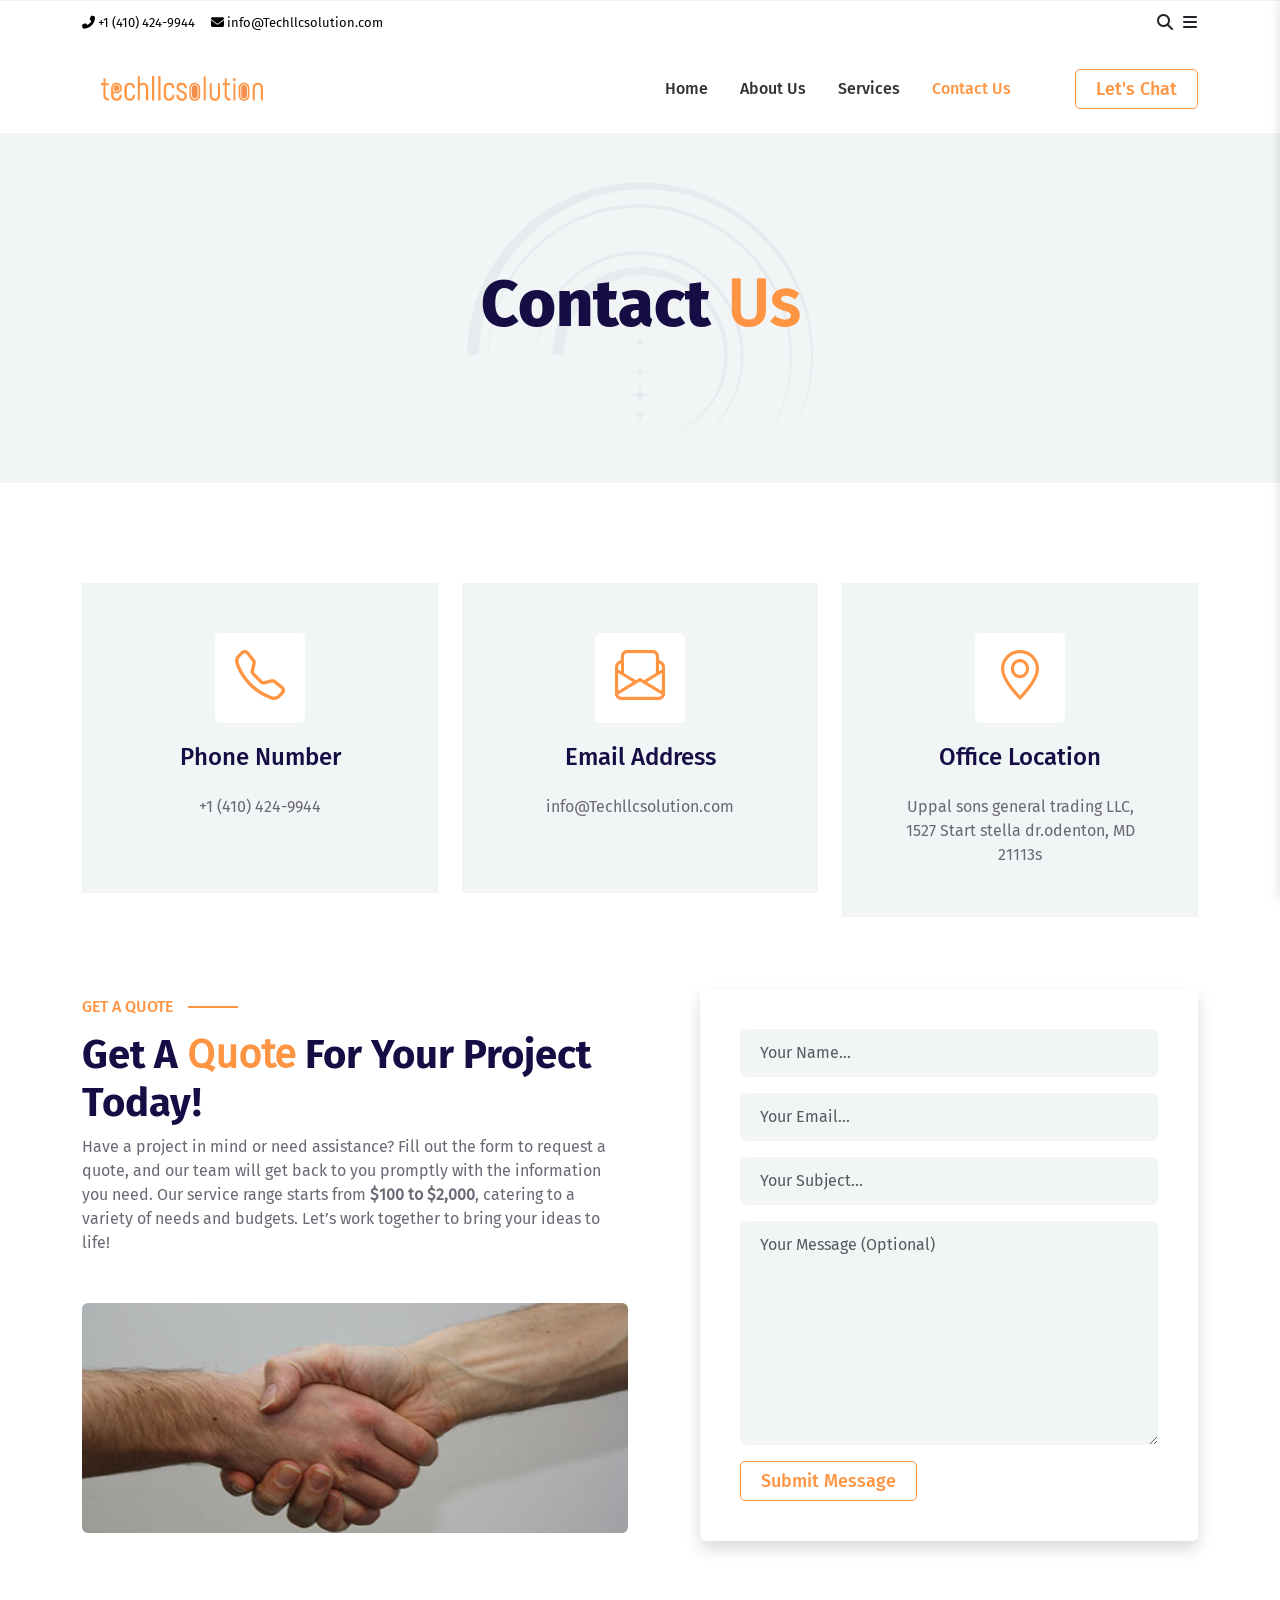
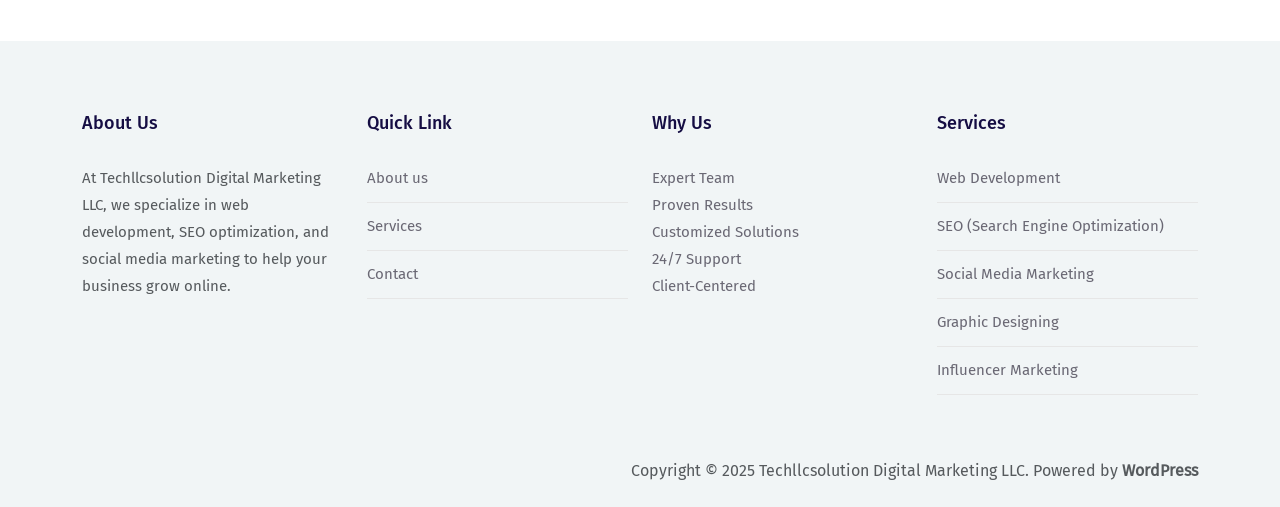
<file: contact.html>
<!DOCTYPE html>
<html lang="en">
<head>
    <meta charset="UTF-8">
    <meta name="viewport" content="width=device-width, initial-scale=1.0">
    <title>Digital Marketing Agency</title>
    <link rel="stylesheet" href="./assets/css/style.css">
    <link rel="stylesheet" href="./assets/css/bootstrap.min.css">
    <link rel="stylesheet" href="https://cdnjs.cloudflare.com/ajax/libs/font-awesome/6.7.2/css/all.min.css"/>
    <link rel=”stylesheet” href=”https://cdn.jsdelivr.net/npm/bootstrap-icons@1.5.0/font/bootstrap-icons.css” />
</head>
<body>
    <header class="bg-white position-relative">
        <div class=" container">
            <div class="top-header bg-transparent d-flex justify-content-between align-items-center py-10">
                <div class="d-flex gap-3 align-items-center">
                    <a href="tel:+1 4699702947" class="blue-link text-decoration-none fs-13">
                        <i class="fa-solid fa-phone-flip"></i>
                       +1 (410) 424-9944
                    </a>
                    <a href="mailto:info@Techllcsolution.com" class="blue-link text-decoration-none fs-13">
                        <i class="fa-solid fa-envelope"></i>
                        info@Techllcsolution.com
                    </a>
                </div>
                <div class="d-flex gap-2 align-items-center">
                    <button class="btn p-0 m-0 blue-link" id="openSearch">
                        <i class="fa-solid fa-magnifying-glass"></i>
                    </button>
                    <button class="btn p-0 m-0 blue-link" id="openSidebar">
                        <i class="fa-solid fa-bars"></i>
                    </button>
                </div>
            </div>
            <div class="">
                <div id="backdrop" class="backdrop"></div>
    
                <div id="sidebar" class="sidebar">
                    <span id="closeSidebar" class="close-btn">
                        <i class="bi bi-x-lg"></i>
                    </span>
                
                    <div class="mt-5 bg-white p-3">
                        <h5 class="section-title">Archives</h5>
                        <div class="services-list">
                            <a href="/blog.html" class="border-0">April 2024</a>
                        </div>
                    </div>
                
                    <div class="mt-4 bg-white p-3">
                        <h5 class="section-title">Services</h5>
                        <div class="services-list">
                            <a href="./blog/appdesign.html">Apps Design</a>
                            <a href="./blog/graphicdesign.html">Graphics Design</a>
                            <a href="./blog/seooptimization.html">SEO Optimization</a>
                            <a href="./blog/webdesign.html">Web Design</a>
                        </div>
                    </div>
                </div>
            </div>
            <div class="bottom-header bg-white">
                <div class="navbar navbar-expand-lg d-flex justify-content-between align-items-center">
                        <div class="d-flex align-items-center">
                            <a href="/">
                                <img src="./assets/images/header-logo.svg" alt="Company Logo" class="me-2" width="200">
                            </a>
                        </div>
                        <button class="navbar-toggler" type="button" data-bs-toggle="collapse" data-bs-target="#navbarSupportedContent" aria-controls="navbarSupportedContent" aria-expanded="false" aria-label="Toggle navigation">
                            <span class="navbar-toggler-icon text-black"></span>
                        </button>
                      
                      <div class="navbar collapse navbar-collapse justify-content-start w-full justify-content-lg-end" id="navbarSupportedContent">
                          <div class="d-flex gap-lg-5 gap-2 align-items-cetner flex-lg-row flex-column">
                              <nav>
                                  <ul class="nav flex-lg-row flex-column">
                                      <li class="nav-item"><a href="/" class="nav-link">Home</a></li>
                                      <li class="nav-item"><a href="/aboutus.html" class="nav-link">About Us</a></li>
                                      <li class="nav-item"><a href="/services.html" class="nav-link">Services</a></li>
                                      <li class="nav-item"><a href="/contact.html" class="nav-link active">Contact Us</a></li>
                                  </ul>
                              </nav>
                              <a href="/contact.html" class="btn-primary">Let's Chat</a>
                          </div>
                      </div>
                </div>
            </div>
        </div>
        <div class="bg-white position-absolute z-10 w-100 h-100 top-0 border-bottom search-main">
            <div class="container d-flex align-items-center justify-content-center h-100">
                <div class="search-wrapper">
                    <input type="text" class="form-control" placeholder="Search ...">
                    <i class="fas fa-search me-2"></i>
                    <i class="fas fa-times" id="closeSearch"></i>
                </div>
            </div>
        </div>
    </header>

    <div class="banner">
        <h1>Contact <span class="text-yellow fw-bold">Us</span></h1>
    </div>

    <div class="py-100 bg-white">
        <div class="container">
            <div class="row mb-5 pb-4">
                <div class="col-lg-4 h-100 mb-lg-0 mb-4">
                    <div class="bg-grey h-100 text-center contact-card">
                        <div class="icon"><i class="bi bi-telephone"></i></div>
                        <h3 class="mb-4">Phone Number</h3>
                        <p class="mb-0">+1 (410) 424-9944</p>
                    </div>
                </div>
                <div class="col-lg-4 h-100 mb-lg-0 mb-4">
                    <div class="bg-grey h-100 text-center contact-card">
                        <div class="icon"><i class="bi bi-envelope-paper"></i></div>
                        <h3 class="mb-4">Email Address</h3>
                        <p class="mb-0"> info@Techllcsolution.com</p>
                    </div>
                </div>
                <div class="col-lg-4 h-100 mb-lg-0 mb-4">
                    <div class="bg-grey h-100 text-center contact-card">
                        <div class="icon"><i class="bi bi-geo-alt"></i></div>
                        <h3 class="mb-4">Office Location</h3>
                        <p class="mb-0">Uppal sons general trading LLC, 1527 Start stella dr.odenton, MD 21113s</p>
                    </div>
                </div>
            </div>

            <div class="quote-section">
                <div class="row justify-content-between align-items-center">
                    <div class="col-lg-6 mb-lg-0 mb-4">
                        <h6 class="sub-heading">Get A Quote</h6>
                        <h2 class="">Get A <span class="text-yellow fw-bold">Quote</span> For Your Project Today!</h2>
                        <p class="mb-xl-5 mb-4">
                            Have a project in mind or need assistance? Fill out the form to request a quote, 
                            and our team will get back to you promptly with the information you need. Our 
                            service range starts from <strong>$100 to $2,000</strong>, catering to a variety of 
                            needs and budgets. Let’s work together to bring your ideas to life!
                        </p>
                        <img src="./assets/images/contact-img.jpg" class="quote-image w-100 rounded" alt="">
                    </div>
                    <div class="col-lg-6">
                        <div class="px-40 py-40 bg-white shadow rounded ms-xl-5">
                            <form>
                                <div class="mb-3">
                                    <input type="text" class="form-control" placeholder="Your Name...">
                                </div>
                                <div class="mb-3">
                                    <input type="email" class="form-control" placeholder="Your Email...">
                                </div>
                                <div class="mb-3">
                                    <input type="text" class="form-control" placeholder="Your Subject...">
                                </div>
                                <div class="mb-3">
                                    <textarea class="form-control" rows="4" placeholder="Your Message (Optional)"></textarea>
                                </div>
                                <button type="submit" class="btn-primary">Submit Message</button>
                            </form>
                        </div>
                    </div>
                </div>
            </div>
        </div>
    </div>
    


    <footer class="footer mt-5 py-4">
        <div class="container">
            <div class="row mb-5">
                <div class="col-lg-3 col-md-6">
                    <h6 class="">About Us</h6>
                    <p class="text-muted">
                        At Techllcsolution Digital Marketing LLC, we specialize in web development, SEO optimization, and social media 
                        marketing to help your business grow online.
                    </p>
                </div>
                <div class="col-lg-3 col-md-6">
                    <h6 class="">Quick Link</h6>
                    <ul class="list-unstyled">
                                                <li><a href="/aboutus.html">About us</a></li>

                        <li><a href="/services.html">Services</a></li>                        <li><a href="/contact.html">Contact</a></li>
                    </ul>
                </div>
                <div class="col-lg-3 col-md-6">
                    <h6 class="">Why Us</h6>
                    <p>Expert Team<br>Proven Results<br>Customized Solutions<br>24/7 Support<br>Client-Centered</p>
                </div>
                <div class="col-lg-3 col-md-6">
                    <h6 class="">Services</h6>
                    <ul class="list-unstyled">
                        <li><a href="javascript:void(0);">Web Development</a></li>
                        <li><a href="javascript:void(0);">SEO (Search Engine Optimization)</a></li>
                        <li><a href="javascript:void(0);">Social Media Marketing</a></li>
                        <li><a href="javascript:void(0);">Graphic Designing</a></li>
                        <li><a href="javascript:void(0);">Influencer Marketing</a></li>
                    </ul>
                </div>
            </div>
            <div class="text-end text-muted">
                Copyright © 2025 Techllcsolution Digital Marketing LLC. Powered by <strong>WordPress</strong>
            </div>
        </div>
    </footer>


    <script src="https://cdnjs.cloudflare.com/ajax/libs/jquery/3.7.1/jquery.min.js"></script>
    <script src="./assets/js/bootstrap.bundle.min.js"></script>
    <script src="./assets/js/index.js"></script>
    </body>
</html>
</file>
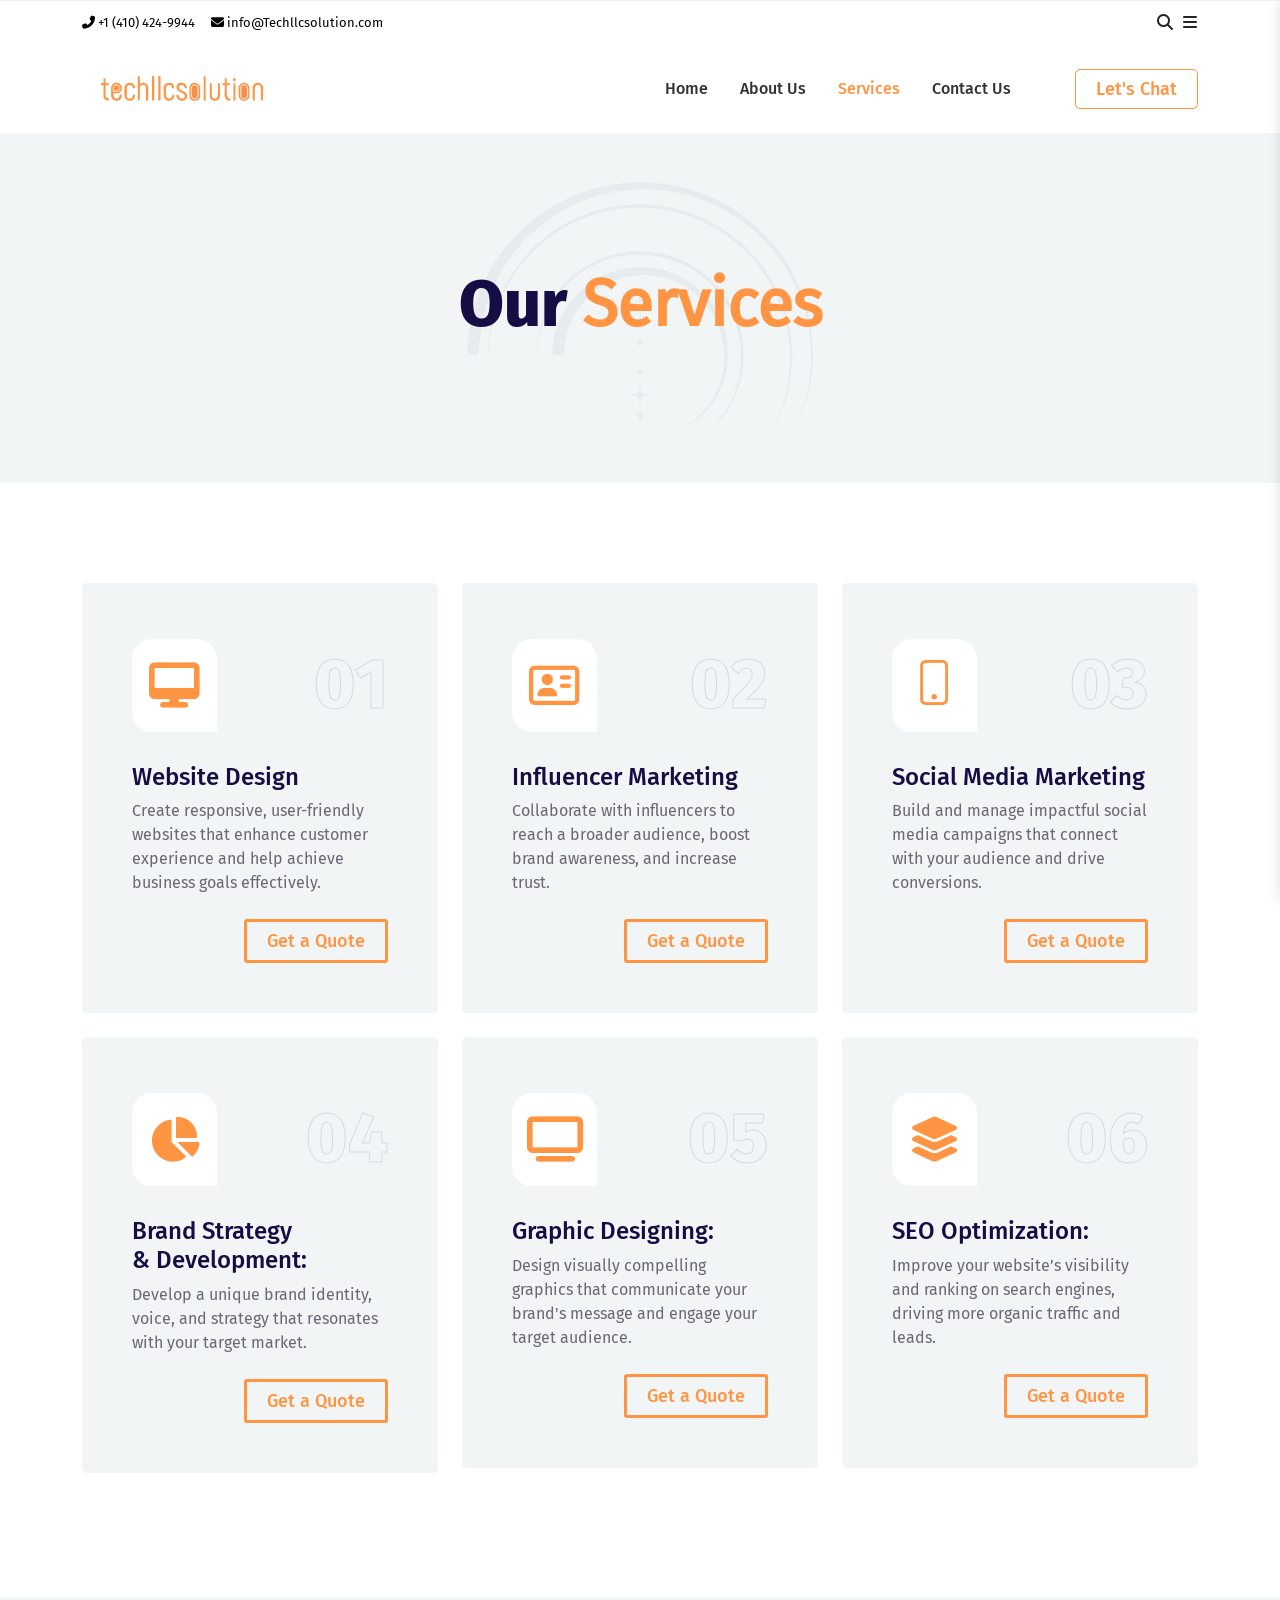
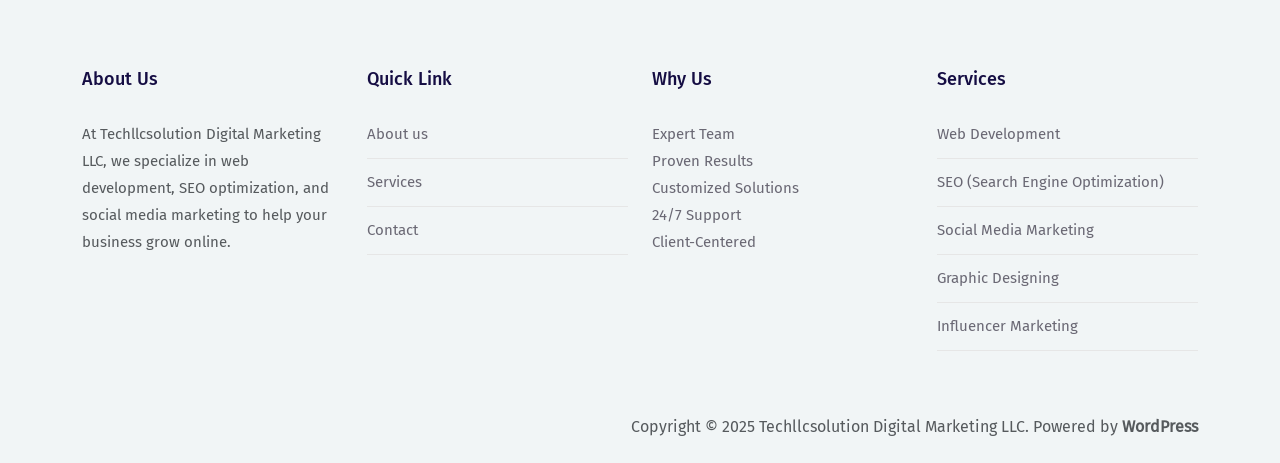
<file: services.html>
<!DOCTYPE html>
<html lang="en">
<head>
    <meta charset="UTF-8">
    <meta name="viewport" content="width=device-width, initial-scale=1.0">
    <title>Digital Marketing Agency</title>
    <link rel="stylesheet" href="./assets/css/style.css">
    <link rel="stylesheet" href="./assets/css/bootstrap.min.css">
    <link rel="stylesheet" href="https://cdnjs.cloudflare.com/ajax/libs/font-awesome/6.7.2/css/all.min.css"/>
</head>
<body>
    <header class="bg-white position-relative">
        <div class=" container">
            <div class="top-header bg-transparent d-flex justify-content-between align-items-center py-10">
                <div class="d-flex gap-3 align-items-center">
                    <a href="tel:+1 4699702947" class="blue-link text-decoration-none fs-13">
                        <i class="fa-solid fa-phone-flip"></i>
                       +1 (410) 424-9944
                    </a>
                    <a href="mailto:info@Techllcsolution.com" class="blue-link text-decoration-none fs-13">
                        <i class="fa-solid fa-envelope"></i>
                        info@Techllcsolution.com
                    </a>
                </div>
                <div class="d-flex gap-2 align-items-center">
                    <button class="btn p-0 m-0 blue-link" id="openSearch">
                        <i class="fa-solid fa-magnifying-glass"></i>
                    </button>
                    <button class="btn p-0 m-0 blue-link" id="openSidebar">
                        <i class="fa-solid fa-bars"></i>
                    </button>
                </div>
            </div>
            <div class="">
                <div id="backdrop" class="backdrop"></div>
    
                <div id="sidebar" class="sidebar">
                    <span id="closeSidebar" class="close-btn">
                        <i class="bi bi-x-lg"></i>
                    </span>
                
                    <div class="mt-5 bg-white p-3">
                        <h5 class="section-title">Archives</h5>
                        <div class="services-list">
                            <a href="/blog.html" class="border-0">April 2024</a>
                        </div>
                    </div>
                
                    <div class="mt-4 bg-white p-3">
                        <h5 class="section-title">Services</h5>
                        <div class="services-list">
                            <a href="./blog/appdesign.html">Apps Design</a>
                            <a href="./blog/graphicdesign.html">Graphics Design</a>
                            <a href="./blog/seooptimization.html">SEO Optimization</a>
                            <a href="./blog/webdesign.html">Web Design</a>
                        </div>
                    </div>
                </div>
            </div>
            <div class="bottom-header bg-white">
                <div class="navbar navbar-expand-lg d-flex justify-content-between align-items-center">
                        <div class="d-flex align-items-center">
                            <a href="/">
                                <img src="./assets/images/header-logo.svg" alt="Company Logo" class="me-2" width="200">
                            </a>
                        </div>
                        <button class="navbar-toggler" type="button" data-bs-toggle="collapse" data-bs-target="#navbarSupportedContent" aria-controls="navbarSupportedContent" aria-expanded="false" aria-label="Toggle navigation">
                            <span class="navbar-toggler-icon text-black"></span>
                        </button>
                      
                      <div class="navbar collapse navbar-collapse justify-content-start w-full justify-content-lg-end" id="navbarSupportedContent">
                          <div class="d-flex gap-lg-5 gap-2 align-items-cetner flex-lg-row flex-column">
                              <nav>
                                  <ul class="nav flex-lg-row flex-column">
                                      <li class="nav-item"><a href="/" class="nav-link">Home</a></li>
                                      <li class="nav-item"><a href="/aboutus.html" class="nav-link">About Us</a></li>
                                      <li class="nav-item"><a href="/services.html" class="nav-link active">Services</a></li>
                                      <li class="nav-item"><a href="/contact.html" class="nav-link ">Contact Us</a></li>
                                  </ul>
                              </nav>
                              <a href="/contact.html" class="btn-primary">Let's Chat</a>
                          </div>
                      </div>
                </div>
            </div>
        </div>
        <div class="bg-white position-absolute z-10 w-100 h-100 top-0 border-bottom search-main">
            <div class="container d-flex align-items-center justify-content-center h-100">
                <div class="search-wrapper">
                    <input type="text" class="form-control" placeholder="Search ...">
                    <i class="fas fa-search me-2"></i>
                    <i class="fas fa-times" id="closeSearch"></i>
                </div>
            </div>
        </div>
    </header>

    <div class="banner">
        <h1>Our <span class="text-yellow fw-bold">Services</span></h1>
    </div>

    <div class="services-page py-100 bg-white">
        <div class="container">
            <div class="row">
                <div class="col-lg-4 col-md-6 mb-4">
                    <div class="services-card">
                        <div class="card-head">
                            <div class="icon">
                                <i class="fa-solid fa-desktop"></i>
                            </div>
                            <div class="border-text">01</div>
                        </div>
                        <h3 class="">Website Design</h3>
                        <p class="">Create responsive, user-friendly websites that enhance customer experience and help achieve business goals effectively.</p>
                        <div class="d-flex justify-content-end mt-4">
                            <button class="btn-primary border-3 br-3px">Get a Quote</button>
                        </div>
                    </div>
                </div>
                <div class="col-lg-4 col-md-6 mb-4">
                    <div class="services-card">
                        <div class="card-head">
                            <div class="icon">
                                <i class="fa-regular fa-address-card"></i>
                            </div>
                            <div class="border-text">02</div>
                        </div>
                        <h3 class="">Influencer Marketing</h3>
                        <p class="">Collaborate with influencers to reach a broader audience, boost brand awareness, and increase trust.</p>
                        <div class="d-flex justify-content-end mt-4">
                            <button class="btn-primary border-3 br-3px">Get a Quote</button>
                        </div>
                    </div>
                </div>
                <div class="col-lg-4 col-md-6 mb-4">
                    <div class="services-card">
                        <div class="card-head">
                            <div class="icon">
                                <i class="bi bi-phone"></i>
                            </div>
                            <div class="border-text">03</div>
                        </div>
                        <h3 class="">Social Media Marketing</h3>
                        <p class="">Build and manage impactful social media campaigns that connect with your audience and drive conversions.</p>
                        <div class="d-flex justify-content-end mt-4">
                            <button class="btn-primary border-3 br-3px">Get a Quote</button>
                        </div>
                    </div>
                </div>
                <div class="col-lg-4 col-md-6 mb-4">
                    <div class="services-card">
                        <div class="card-head">
                            <div class="icon">
                                <i class="fa-solid fa-chart-pie"></i>
                            </div>
                            <div class="border-text">04</div>
                        </div>
                        <h3 class="">Brand Strategy & Development:</h3>
                        <p class="">Develop a unique brand identity, voice, and strategy that resonates with your target market.</p>
                        <div class="d-flex justify-content-end mt-4">
                            <button class="btn-primary border-3 br-3px">Get a Quote</button>
                        </div>
                    </div>
                </div>
                <div class="col-lg-4 col-md-6 mb-4">
                    <div class="services-card">
                        <div class="card-head">
                            <div class="icon">
                                <i class="fa-solid fa-tv"></i>
                            </div>
                            <div class="border-text">05</div>
                        </div>
                        <h3 class="">Graphic Designing:</h3>
                        <p class="">Design visually compelling graphics that communicate your brand's message and engage your target audience.</p>
                        <div class="d-flex justify-content-end mt-4">
                            <button class="btn-primary border-3 br-3px">Get a Quote</button>
                        </div>
                    </div>
                </div>
                <div class="col-lg-4 col-md-6 mb-4">
                    <div class="services-card">
                        <div class="card-head">
                            <div class="icon">
                                <i class="fa-solid fa-layer-group"></i>
                            </div>
                            <div class="border-text">06</div>
                        </div>
                        <h3 class="">SEO Optimization:</h3>
                        <p class="">Improve your website’s visibility and ranking on search engines, driving more organic traffic and leads.</p>
                        <div class="d-flex justify-content-end mt-4">
                            <button class="btn-primary border-3 br-3px">Get a Quote</button>
                        </div>
                    </div>
                </div>
            </div>
        </div>
    </div>

    <footer class="footer mt-5 py-4">
        <div class="container">
            <div class="row mb-5">
                <div class="col-lg-3 col-md-6">
                    <h6 class="">About Us</h6>
                    <p class="text-muted">
                        At Techllcsolution Digital Marketing LLC, we specialize in web development, SEO optimization, and social media 
                        marketing to help your business grow online.
                    </p>
                </div>
                <div class="col-lg-3 col-md-6">
                    <h6 class="">Quick Link</h6>
                    <ul class="list-unstyled">
                                                <li><a href="/aboutus.html">About us</a></li>

                        <li><a href="/services.html">Services</a></li>                        <li><a href="/contact.html">Contact</a></li>
                    </ul>
                </div>
                <div class="col-lg-3 col-md-6">
                    <h6 class="">Why Us</h6>
                    <p>Expert Team<br>Proven Results<br>Customized Solutions<br>24/7 Support<br>Client-Centered</p>
                </div>
                <div class="col-lg-3 col-md-6">
                    <h6 class="">Services</h6>
                    <ul class="list-unstyled">
                        <li><a href="javascript:void(0);">Web Development</a></li>
                        <li><a href="javascript:void(0);">SEO (Search Engine Optimization)</a></li>
                        <li><a href="javascript:void(0);">Social Media Marketing</a></li>
                        <li><a href="javascript:void(0);">Graphic Designing</a></li>
                        <li><a href="javascript:void(0);">Influencer Marketing</a></li>
                    </ul>
                </div>
            </div>
            <div class="text-end text-muted">
                Copyright © 2025 Techllcsolution Digital Marketing LLC. Powered by <strong>WordPress</strong>
            </div>
        </div>
    </footer>


    <script src="https://cdnjs.cloudflare.com/ajax/libs/jquery/3.7.1/jquery.min.js"></script>
    <script src="./assets/js/bootstrap.bundle.min.js"></script>
    <script src="./assets/js/index.js"></script>
    </body>
</html>
</file>
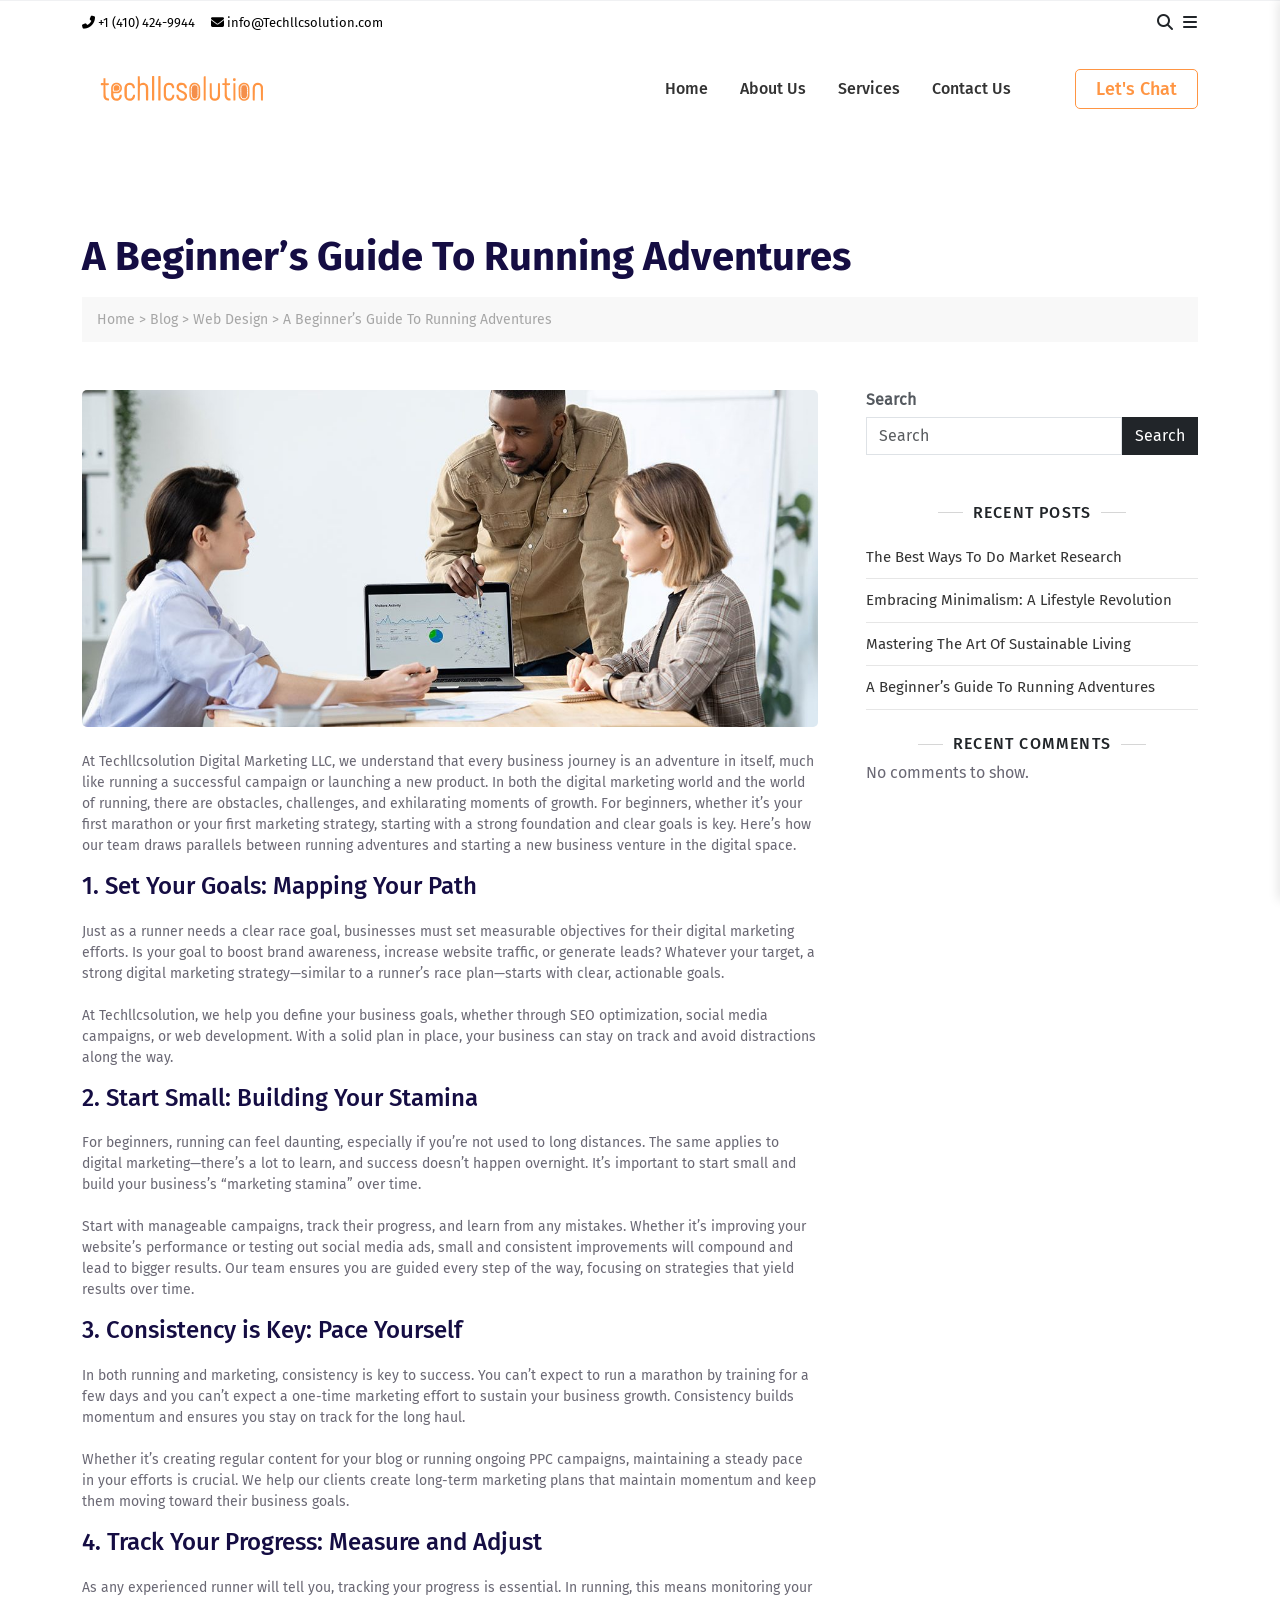
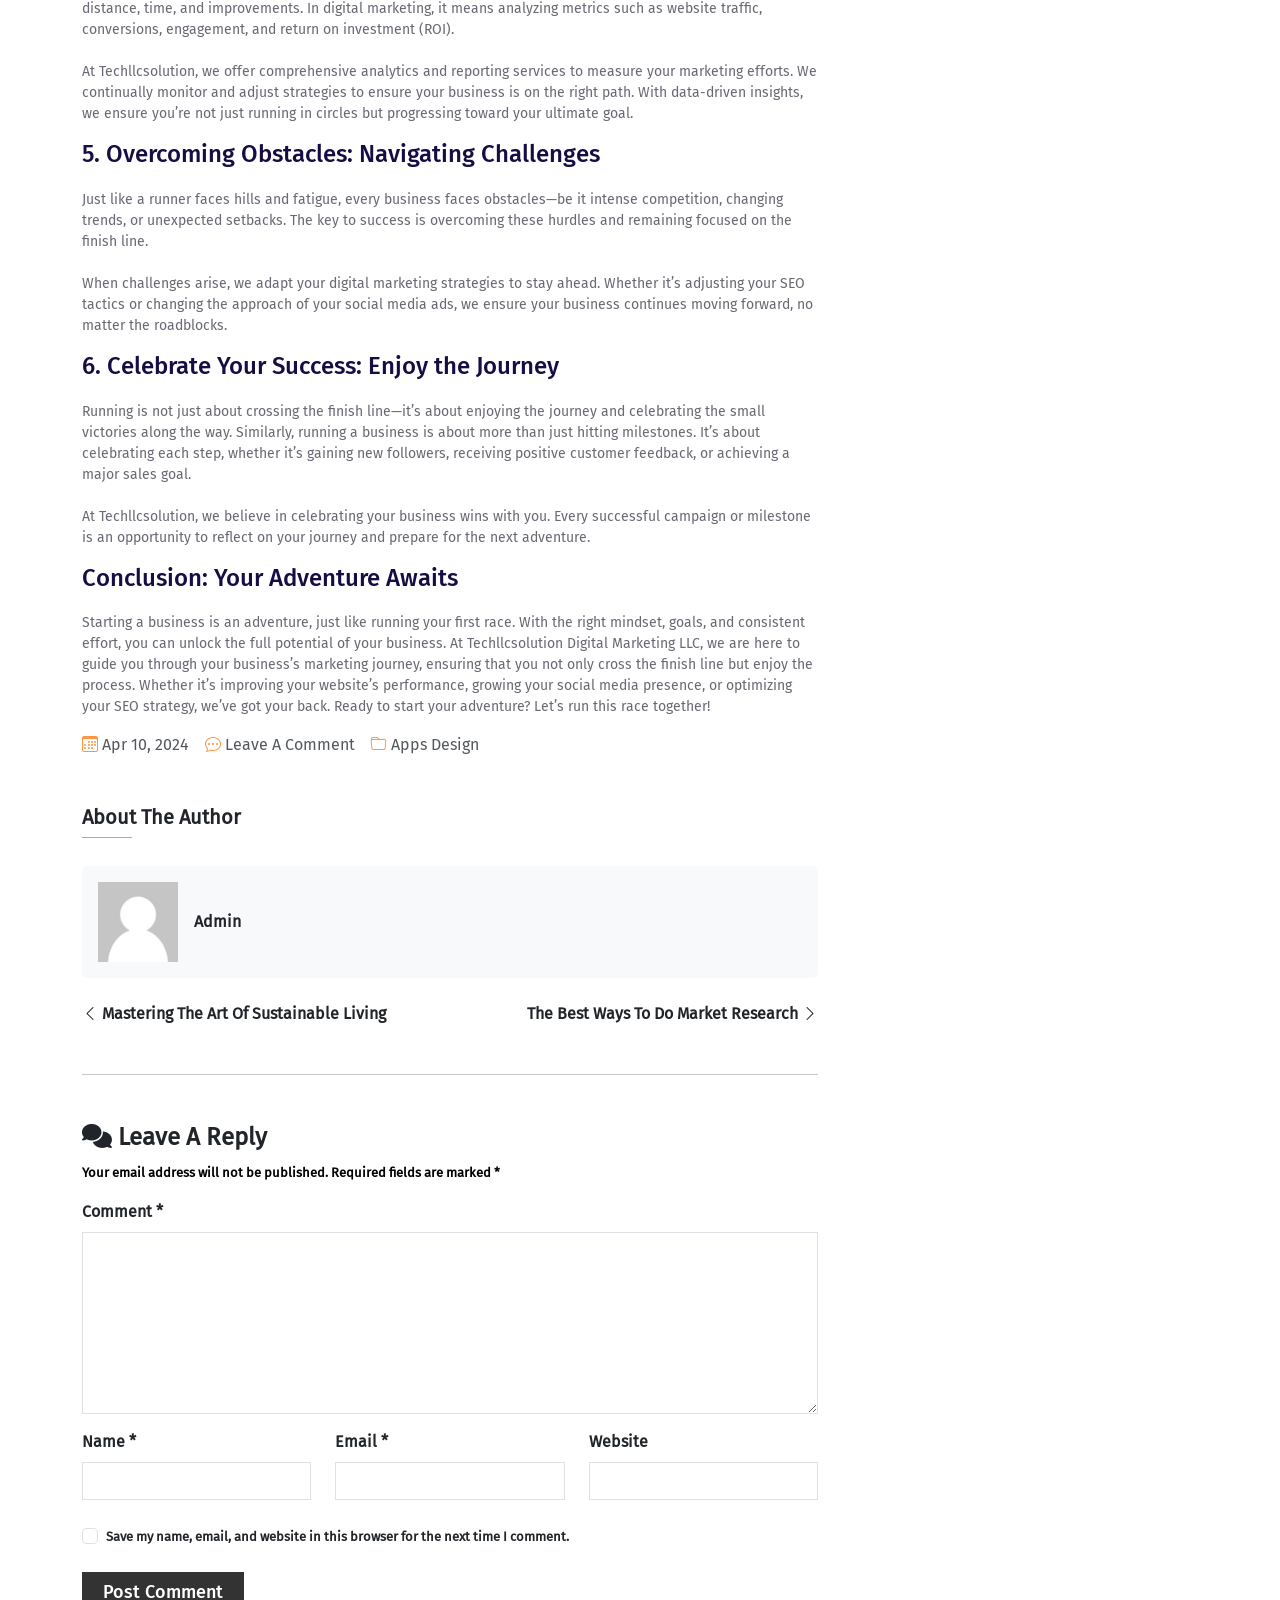
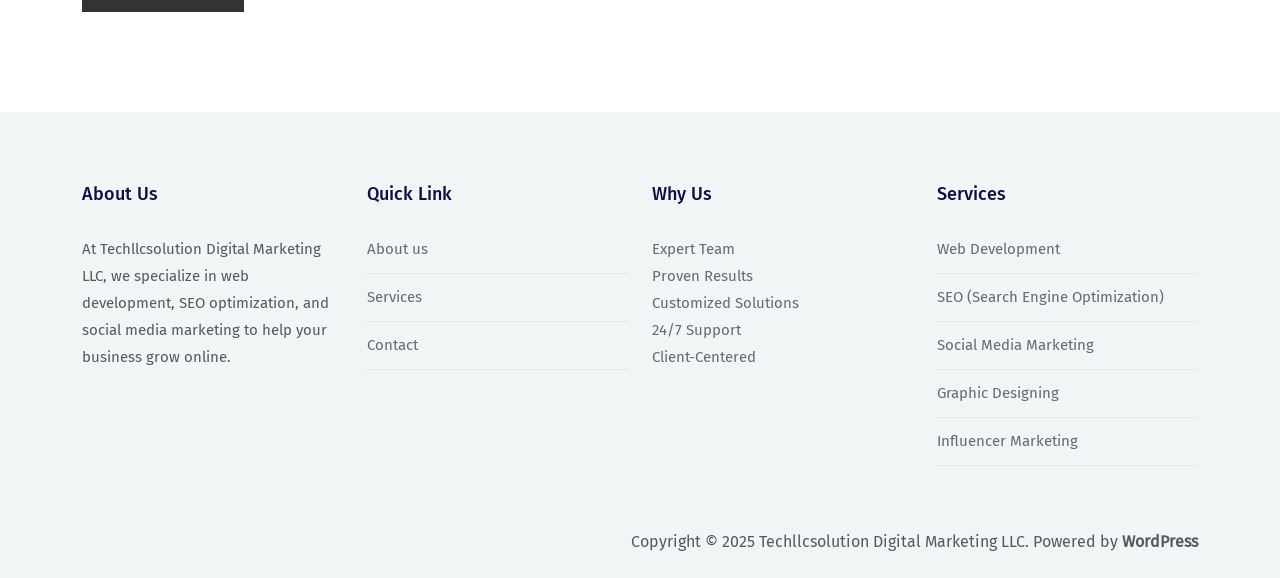
<file: blog/a-beginners-guide-to-running-adventures.html>
<!DOCTYPE html>
<html lang="en">
<head>
    <meta charset="UTF-8">
    <meta name="viewport" content="width=device-width, initial-scale=1.0">
    <title>Digital Marketing Agency</title>
    <link rel="stylesheet" href="../assets/css/style.css">
    <link rel="stylesheet" href="../assets/css/bootstrap.min.css">
    <link rel="stylesheet" href="https://cdnjs.cloudflare.com/ajax/libs/font-awesome/6.7.2/css/all.min.css"/>
    <link rel=”stylesheet” href=”https://cdn.jsdelivr.net/npm/bootstrap-icons@1.5.0/font/bootstrap-icons.css” />
</head>
<body>
    <header class="bg-white position-relative">
        <div class=" container">
            <div class="top-header bg-transparent d-flex justify-content-between align-items-center py-10">
                <div class="d-flex gap-3 align-items-center">
                    <a href="tel:+1 4699702947" class="blue-link text-decoration-none fs-13">
                        <i class="fa-solid fa-phone-flip"></i>
                       +1 (410) 424-9944
                    </a>
                    <a href="mailto:info@Techllcsolution.com" class="blue-link text-decoration-none fs-13">
                        <i class="fa-solid fa-envelope"></i>
                        info@Techllcsolution.com
                    </a>
                </div>
                <div class="d-flex gap-2 align-items-center">
                    <button class="btn p-0 m-0 blue-link" id="openSearch">
                        <i class="fa-solid fa-magnifying-glass"></i>
                    </button>
                    <button class="btn p-0 m-0 blue-link" id="openSidebar">
                        <i class="fa-solid fa-bars"></i>
                    </button>
                </div>
            </div>
            <div class="">
                <div id="backdrop" class="backdrop"></div>
    
                <div id="sidebar" class="sidebar">
                    <span id="closeSidebar" class="close-btn">
                        <i class="bi bi-x-lg"></i>
                    </span>
                
                    <div class="mt-5 bg-white p-3">
                        <h5 class="section-title">Archives</h5>
                        <div class="services-list">
                            <a href="/blog.html" class="border-0">April 2024</a>
                        </div>
                    </div>
                
                    <div class="mt-4 bg-white p-3">
                        <h5 class="section-title">Services</h5>
                        <div class="services-list">
                            <a href="./appdesign.html">Apps Design</a>
                            <a href="./graphicdesign.html">Graphics Design</a>
                            <a href="./seooptimization.html">SEO Optimization</a>
                            <a href="./webdesign.html">Web Design</a>
                        </div>
                    </div>
                </div>
            </div>
            <div class="bottom-header bg-white">
                <div class="navbar navbar-expand-lg d-flex justify-content-between align-items-center">
                        <div class="d-flex align-items-center">
                            <a href="/">
                                <img src="../assets/images/header-logo.svg" alt="Company Logo" class="me-2" width="200">
                            </a>
                        </div>
                        <button class="navbar-toggler" type="button" data-bs-toggle="collapse" data-bs-target="#navbarSupportedContent" aria-controls="navbarSupportedContent" aria-expanded="false" aria-label="Toggle navigation">
                            <span class="navbar-toggler-icon text-black"></span>
                        </button>
                      
                      <div class="navbar collapse navbar-collapse justify-content-start w-full justify-content-lg-end" id="navbarSupportedContent">
                          <div class="d-flex gap-lg-5 gap-2 align-items-cetner flex-lg-row flex-column">
                              <nav>
                                  <ul class="nav flex-lg-row flex-column">
                                      <li class="nav-item"><a href="/" class="nav-link">Home</a></li>
                                      <li class="nav-item"><a href="/aboutus.html" class="nav-link">About Us</a></li>
                                      <li class="nav-item"><a href="/services.html" class="nav-link">Services</a></li>
                                      <li class="nav-item"><a href="/contact.html" class="nav-link">Contact Us</a></li>
                                  </ul>
                              </nav>
                              <a href="/contact.html" class="btn-primary">Let's Chat</a>
                          </div>
                      </div>
                </div>
            </div>
        </div>
        <div class="bg-white position-absolute z-10 w-100 h-100 top-0 border-bottom search-main">
            <div class="container d-flex align-items-center justify-content-center h-100">
                <div class="search-wrapper">
                    <input type="text" class="form-control" placeholder="Search ...">
                    <i class="fas fa-search me-2"></i>
                    <i class="fas fa-times" id="closeSearch"></i>
                </div>
            </div>
        </div>
    </header>
    <div class="bg-white py-100">
        <div class="container">
            <div class="mb-5">
                <h2 class="mb-3">A Beginner’s Guide To Running Adventures</h2>
                <nav class="bread-crumb">
                    <a href="/">Home</a> > <a href="../blog.html">Blog</a> > <a href="./seooptimization.html">Web Design</a> > A Beginner’s Guide To Running Adventures
                </nav>
            </div>
            <div class="row">
                <div class="col-lg-8 mb-lg-0 mb-4">        
                    <div class="blog-content">
                        <img src="../assets/images/blogdetail-img4.jpg" class="mb-4 blog-img" alt="Blog Image">
                        <p>
                            At Techllcsolution Digital Marketing LLC, we understand that every business journey is an adventure in itself, much like running a successful campaign or launching a new product. In both the digital marketing world and the world of running, there are obstacles, challenges, and exhilarating moments of growth. For beginners, whether it’s your first marathon or your first marketing strategy, starting with a strong foundation and clear goals is key. Here’s how our team draws parallels between running adventures and starting a new business venture in the digital space.
                        </p>
        
                        <h3>1. Set Your Goals: Mapping Your Path</h3>
                        <p>Just as a runner needs a clear race goal, businesses must set measurable objectives for their digital marketing efforts. Is your goal to boost brand awareness, increase website traffic, or generate leads? Whatever your target, a strong digital marketing strategy—similar to a runner’s race plan—starts with clear, actionable goals.
                            <br>
                            <br>
                            At Techllcsolution, we help you define your business goals, whether through SEO optimization, social media campaigns, or web development. With a solid plan in place, your business can stay on track and avoid distractions along the way.</p>
                        <h3>2. Start Small: Building Your Stamina</h3>
                        <p>For beginners, running can feel daunting, especially if you’re not used to long distances. The same applies to digital marketing—there’s a lot to learn, and success doesn’t happen overnight. It’s important to start small and build your business’s “marketing stamina” over time.
                            <br>
                            <br>
                            Start with manageable campaigns, track their progress, and learn from any mistakes. Whether it’s improving your website’s performance or testing out social media ads, small and consistent improvements will compound and lead to bigger results. Our team ensures you are guided every step of the way, focusing on strategies that yield results over time.</p>

                        <h3>3. Consistency is Key: Pace Yourself</h3>
                        <p>In both running and marketing, consistency is key to success. You can’t expect to run a marathon by training for a few days and you can’t expect a one-time marketing effort to sustain your business growth. Consistency builds momentum and ensures you stay on track for the long haul.
                            <br>
                            <br>
                            Whether it’s creating regular content for your blog or running ongoing PPC campaigns, maintaining a steady pace in your efforts is crucial. We help our clients create long-term marketing plans that maintain momentum and keep them moving toward their business goals.</p>

                        <h3>4. Track Your Progress: Measure and Adjust</h3>
                        <p>As any experienced runner will tell you, tracking your progress is essential. In running, this means monitoring your distance, time, and improvements. In digital marketing, it means analyzing metrics such as website traffic, conversions, engagement, and return on investment (ROI).
                            <br>
                            <br>
                            At Techllcsolution, we offer comprehensive analytics and reporting services to measure your marketing efforts. We continually monitor and adjust strategies to ensure your business is on the right path. With data-driven insights, we ensure you’re not just running in circles but progressing toward your ultimate goal.
                        </p>

                        <h3>5. Overcoming Obstacles: Navigating Challenges</h3>
                        <p>Just like a runner faces hills and fatigue, every business faces obstacles—be it intense competition, changing trends, or unexpected setbacks. The key to success is overcoming these hurdles and remaining focused on the finish line.
                            <br>
                            <br>
                            When challenges arise, we adapt your digital marketing strategies to stay ahead. Whether it’s adjusting your SEO tactics or changing the approach of your social media ads, we ensure your business continues moving forward, no matter the roadblocks.
                        </p>

                        <h3>6. Celebrate Your Success: Enjoy the Journey</h3>
                        <p>Running is not just about crossing the finish line—it’s about enjoying the journey and celebrating the small victories along the way. Similarly, running a business is about more than just hitting milestones. It’s about celebrating each step, whether it’s gaining new followers, receiving positive customer feedback, or achieving a major sales goal.
                            <br>
                            <br>
                            At Techllcsolution, we believe in celebrating your business wins with you. Every successful campaign or milestone is an opportunity to reflect on your journey and prepare for the next adventure.
                        </p>

                        <h3>Conclusion: Your Adventure Awaits</h3>
                        <p>Starting a business is an adventure, just like running your first race. With the right mindset, goals, and consistent effort, you can unlock the full potential of your business. At Techllcsolution Digital Marketing LLC, we are here to guide you through your business’s marketing journey, ensuring that you not only cross the finish line but enjoy the process. Whether it’s improving your website’s performance, growing your social media presence, or optimizing your SEO strategy, we’ve got your back. Ready to start your adventure? Let’s run this race together!</p>
                    </div>
                    <div class="d-flex align-items-center gap-3 text-muted">
                        <a href="#" class="hover-text-yellow cursor-pointer text-grey text-decoration-none">
                            <i class="text-yellow bi bi-calendar3"></i> Apr 10, 2024
                        </a>
                        <a href="#" class="hover-text-yellow cursor-pointer text-grey text-decoration-none">
                            <i class="text-yellow bi bi-chat-dots"></i> Leave A Comment
                        </a>
                        <a href="#" class="hover-text-yellow cursor-pointer text-grey text-decoration-none">
                            <i class="text-yellow bi bi-folder"></i> Apps Design
                        </a>
                    </div>

                    <div class="mt-5">
                        <div class=mb-4>
                            <h5 class="fw-bold text-dark mb-2">About The Author</h5>
                            <hr class="text-yellow my-0" style="width: 50px; height: 5px; opacity: 1;">
                        </div>
    
                        <div class="p-3 bg-light d-flex align-items-center rounded">
                            <img src="../assets/images/placeholder-user-img.png" alt="Author" width="80" class=" me-3">
                            <span class="fw-bold text-dark">Admin</span>
                        </div>
    
                        <div class="d-flex justify-content-between mt-4">
                            <a href="#" class="text-decoration-none fw-bold text-dark">
                                <i class="bi bi-chevron-left"></i> Mastering The Art Of Sustainable Living
                            </a>
                            <a href="#" class="text-decoration-none fw-bold text-dark">
                                The Best Ways To Do Market Research <i class="bi bi-chevron-right"></i>
                            </a>
                        </div>
                        <hr class="my-5">
                    </div>
        
                    <div class="comment-section">
                        <h5 class="fs-4 fw-bold">
                            <i class="fa-solid fa-comments"></i> Leave A Reply
                        </h5>
                        <p><small class="text-black fw-semibold fs-13">Your email address will not be published. Required fields are marked <span class="">*</span></small></p>
                    
                        <form>
                            <div class="mb-3">
                                <label for="comment" class="form-label fw-semibold">Comment <span class="">*</span></label>
                                <textarea class="form-control shadow-none rounded-0" id="comment" rows="7" required></textarea>
                            </div>
                            
                            <div class="row mb-4">
                                <div class="col-md-4">
                                    <label for="name" class="form-label fw-semibold">Name <span class="">*</span></label>
                                    <input type="text" class="form-control shadow-none rounded-0" id="name" required>
                                </div>
                                <div class="col-md-4">
                                    <label for="email" class="form-label fw-semibold">Email <span class="">*</span></label>
                                    <input type="email" class="form-control shadow-none rounded-0" id="email" required>
                                </div>
                                <div class="col-md-4">
                                    <label for="website" class="form-label fw-semibold">Website</label>
                                    <input type="url" class="form-control shadow-none rounded-0" id="website">
                                </div>
                            </div>
                    
                            <div class="mb-4 form-check">
                                <input type="checkbox" class="form-check-input shadow-none" id="saveInfo">
                                <label class="form-check-label fw-semibold fs-13" for="saveInfo">Save my name, email, and website in this browser for the next time I comment.</label>
                            </div>
                    
                            <button type="submit" class="btn-dark-orange">Post Comment</button>
                        </form>
                    </div>
                </div>
        
                <div class="col-lg-4 position-relative">
                    <div class="blog-sidebar ms-xl-4 ms-0">
                        <h4 class="fw-bold text-grey mb-2 fs-6">Search</h4>
                        <div class="d-flex">
                            <input type="text" class="form-control rounded-0 shadow-none" placeholder="Search">
                            <button class="btn btn-dark rounded-0">Search</button>
                        </div>
        
                        <h5 class="mt-5 mb-4 text-center"> Recent Posts </h5>
                        <ul>
                            <li><a href="./the-best-ways-to-do-market-research.html">The Best Ways To Do Market Research</a></li>
                            <li><a href="./embracing-minimalism-a-lifestyle-revolution.html">Embracing Minimalism: A Lifestyle Revolution</a></li>
                            <li><a href="./mastering-the-art-of-sustainable-living.html">Mastering The Art Of Sustainable Living</a></li>
                            <li><a href="./a-beginners-guide-to-running-adventures.html">A Beginner’s Guide To Running Adventures</a></li>
                        </ul>
        
                        <h5 class="mt-4">Recent Comments</h5>
                        <p>No comments to show.</p>
                    </div>
                </div>
            </div>
        </div>
    </div>

    <footer class="footer mt-5 py-4">
        <div class="container">
            <div class="row mb-5">
                <div class="col-lg-3 col-md-6">
                    <h6 class="">About Us</h6>
                    <p class="text-muted">
                        At Techllcsolution Digital Marketing LLC, we specialize in web development, SEO optimization, and social media 
                        marketing to help your business grow online.
                    </p>
                </div>
                <div class="col-lg-3 col-md-6">
                    <h6 class="">Quick Link</h6>
                    <ul class="list-unstyled">
                                                <li><a href="/aboutus.html">About us</a></li>

                        <li><a href="/services.html">Services</a></li>                        <li><a href="/contact.html">Contact</a></li>
                    </ul>
                </div>
                <div class="col-lg-3 col-md-6">
                    <h6 class="">Why Us</h6>
                    <p>Expert Team<br>Proven Results<br>Customized Solutions<br>24/7 Support<br>Client-Centered</p>
                </div>
                <div class="col-lg-3 col-md-6">
                    <h6 class="">Services</h6>
                    <ul class="list-unstyled">
                        <li><a href="javascript:void(0);">Web Development</a></li>
                        <li><a href="javascript:void(0);">SEO (Search Engine Optimization)</a></li>
                        <li><a href="javascript:void(0);">Social Media Marketing</a></li>
                        <li><a href="javascript:void(0);">Graphic Designing</a></li>
                        <li><a href="javascript:void(0);">Influencer Marketing</a></li>
                    </ul>
                </div>
            </div>
            <div class="text-end text-muted">
                Copyright © 2025 Techllcsolution Digital Marketing LLC. Powered by <strong>WordPress</strong>
            </div>
        </div>
    </footer>


    <script src="https://cdnjs.cloudflare.com/ajax/libs/jquery/3.7.1/jquery.min.js"></script>
    <script src="../assets/js/bootstrap.bundle.min.js"></script>
    <script src="../assets/js/index.js"></script>
    </body>
</html>
</file>
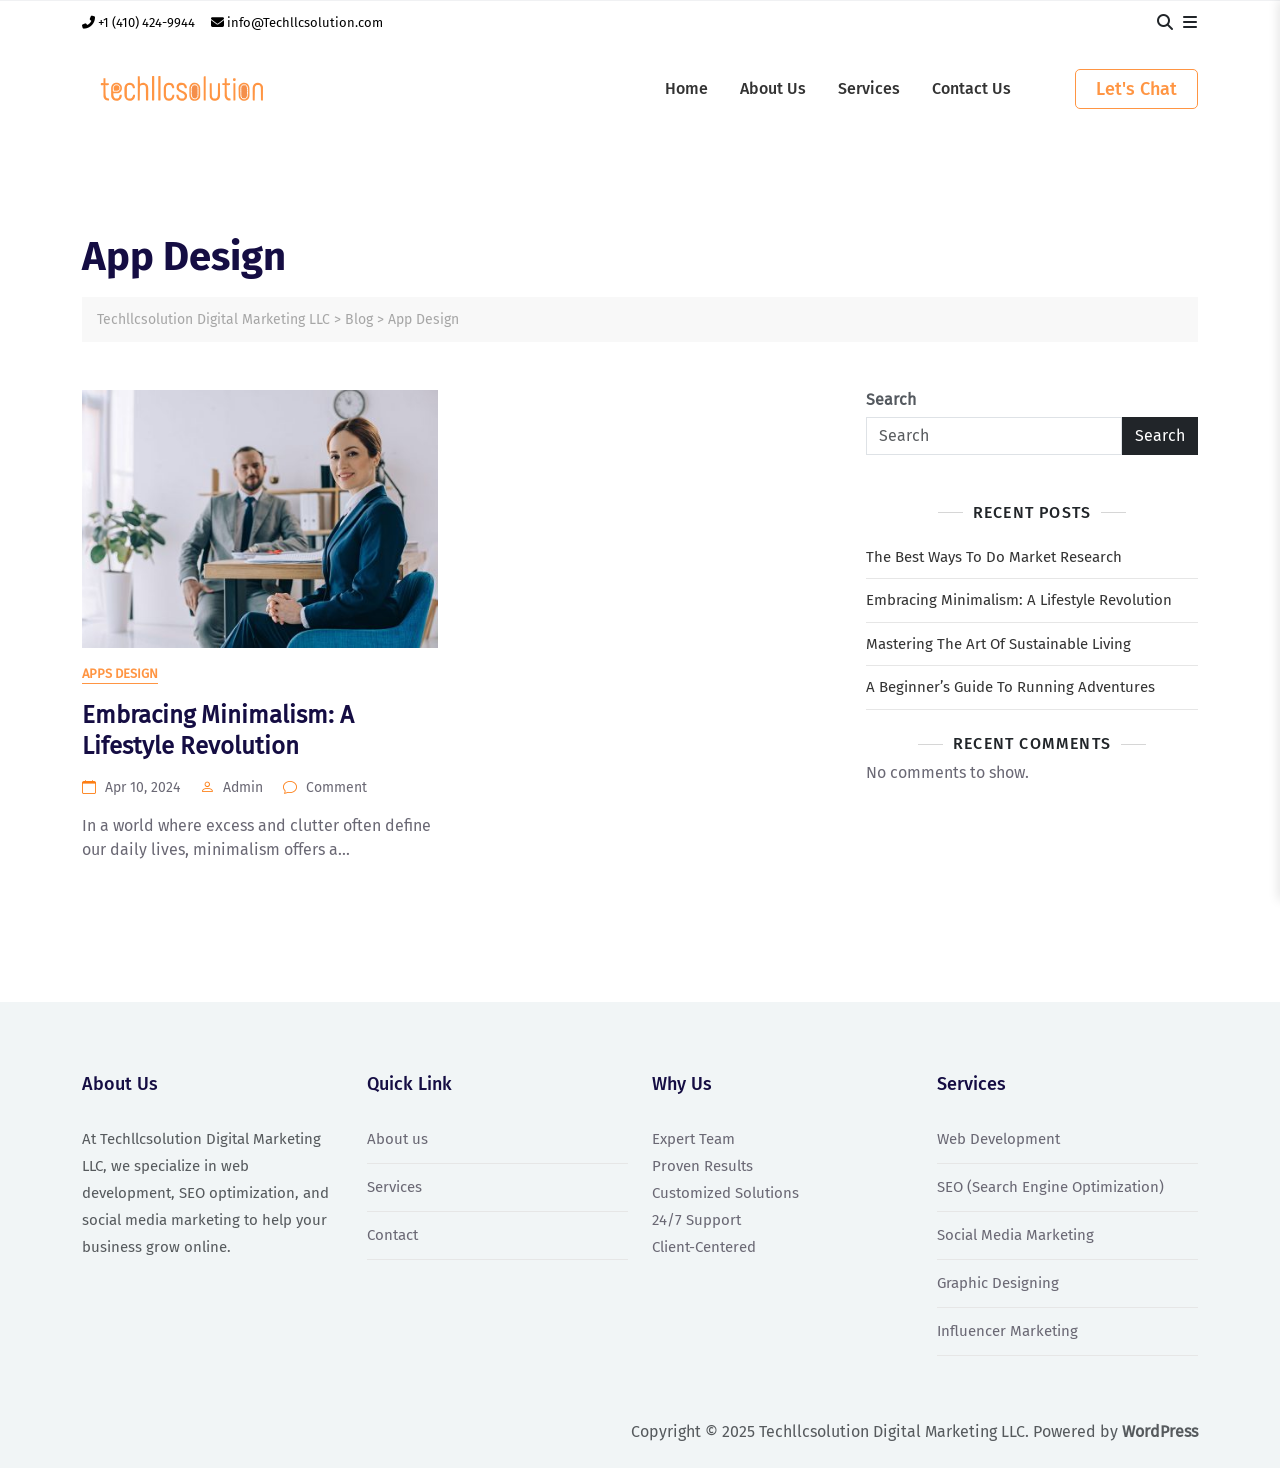
<file: blog/appdesign.html>
<!DOCTYPE html>
<html lang="en">
<head>
    <meta charset="UTF-8">
    <meta name="viewport" content="width=device-width, initial-scale=1.0">
    <title>Digital Marketing Agency</title>
    <link rel="stylesheet" href="../assets/css/style.css">
    <link rel="stylesheet" href="../assets/css/bootstrap.min.css">
    <link rel="stylesheet" href="https://cdnjs.cloudflare.com/ajax/libs/font-awesome/6.7.2/css/all.min.css"/>
    <link rel=”stylesheet” href=”https://cdn.jsdelivr.net/npm/bootstrap-icons@1.5.0/font/bootstrap-icons.css” />
</head>
<body>
    <header class="bg-white position-relative">
        <div class=" container">
            <div class="top-header bg-transparent d-flex justify-content-between align-items-center py-10">
                <div class="d-flex gap-3 align-items-center">
                    <a href="tel:+1 4699702947" class="blue-link text-decoration-none fs-13">
                        <i class="fa-solid fa-phone-flip"></i>
                       +1 (410) 424-9944
                    </a>
                    <a href="mailto:info@Techllcsolution.com" class="blue-link text-decoration-none fs-13">
                        <i class="fa-solid fa-envelope"></i>
                        info@Techllcsolution.com
                    </a>
                </div>
                <div class="d-flex gap-2 align-items-center">
                    <button class="btn p-0 m-0 blue-link" id="openSearch">
                        <i class="fa-solid fa-magnifying-glass"></i>
                    </button>
                    <button class="btn p-0 m-0 blue-link" id="openSidebar">
                        <i class="fa-solid fa-bars"></i>
                    </button>
                </div>
            </div>
            <div class="">
                <div id="backdrop" class="backdrop"></div>
    
                <div id="sidebar" class="sidebar">
                    <span id="closeSidebar" class="close-btn">
                        <i class="bi bi-x-lg"></i>
                    </span>
                
                    <div class="mt-5 bg-white p-3">
                        <h5 class="section-title">Archives</h5>
                        <div class="services-list">
                            <a href="/blog.html" class="border-0">April 2024</a>
                        </div>
                    </div>
                
                    <div class="mt-4 bg-white p-3">
                        <h5 class="section-title">Services</h5>
                        <div class="services-list">
                            <a href="./appdesign.html">Apps Design</a>
                            <a href="./graphicdesign.html">Graphics Design</a>
                            <a href="./seooptimization.html">SEO Optimization</a>
                            <a href="./webdesign.html">Web Design</a>
                        </div>
                    </div>
                </div>
            </div>
            <div class="bottom-header bg-white">
                <div class="navbar navbar-expand-lg d-flex justify-content-between align-items-center">
                        <div class="d-flex align-items-center">
                            <a href="/">
                                <img src="../assets/images/header-logo.svg" alt="Company Logo" class="me-2" width="200">
                            </a>
                        </div>
                        <button class="navbar-toggler" type="button" data-bs-toggle="collapse" data-bs-target="#navbarSupportedContent" aria-controls="navbarSupportedContent" aria-expanded="false" aria-label="Toggle navigation">
                            <span class="navbar-toggler-icon text-black"></span>
                        </button>
                      
                      <div class="navbar collapse navbar-collapse justify-content-start w-full justify-content-lg-end" id="navbarSupportedContent">
                          <div class="d-flex gap-lg-5 gap-2 align-items-cetner flex-lg-row flex-column">
                              <nav>
                                  <ul class="nav flex-lg-row flex-column">
                                      <li class="nav-item"><a href="/" class="nav-link">Home</a></li>
                                      <li class="nav-item"><a href="/aboutus.html" class="nav-link">About Us</a></li>
                                      <li class="nav-item"><a href="/services.html" class="nav-link">Services</a></li>
                                      <li class="nav-item"><a href="/contact.html" class="nav-link">Contact Us</a></li>
                                  </ul>
                              </nav>
                              <a href="/contact.html" class="btn-primary">Let's Chat</a>
                          </div>
                      </div>
                </div>
            </div>
        </div>
        <div class="bg-white position-absolute z-10 w-100 h-100 top-0 border-bottom search-main">
            <div class="container d-flex align-items-center justify-content-center h-100">
                <div class="search-wrapper">
                    <input type="text" class="form-control" placeholder="Search ...">
                    <i class="fas fa-search me-2"></i>
                    <i class="fas fa-times" id="closeSearch"></i>
                </div>
            </div>
        </div>
    </header>
    <div class="bg-white py-100">
        <div class="container">
            <div class="mb-5">
                <h2 class="mb-3">App Design</h2>
                <nav class="bread-crumb">
                    <a href="/">Techllcsolution Digital Marketing LLC</a> > <a href="/blog.html">Blog</a> > <a href="#">App Design</a>
                </nav>
            </div>
            <div class="row">
                <div class="col-lg-8">        
                    <div class="row">
                        <div class="col-lg-6 mb-4">
                            <div class="blog-card">
                                <h3>
                                    <a href="./embracing-minimalism-a-lifestyle-revolution.html">
                                        <img src="../assets/images/blog-img2.jpg" class="w-100" alt="Blog Image">
                                    </a>
                                </h3>
                                <div class="mt-3">
                                    <p class="blog-category">Apps Design</p>
                                    <a href="./embracing-minimalism-a-lifestyle-revolution.html" class="blog-title">Embracing Minimalism: A Lifestyle Revolution</a>
                                    <p class="blog-meta">
                                        <i class="bi bi-calendar"></i> Apr 10, 2024  
                                        <i class="bi bi-person ms-3"></i> Admin  
                                        <i class="bi bi-chat ms-3"></i> Comment
                                    </p>
                                    <p>In a world where excess and clutter often define our daily lives, minimalism offers a...</p>
                                </div>
                            </div>
                        </div>
                    </div>
                </div>
        
                <div class="col-lg-4 position-relative">
                    <div class="blog-sidebar ms-xl-4 ms-0">
                        <h4 class="fw-bold text-grey mb-2 fs-6">Search</h4>
                        <div class="d-flex">
                            <input type="text" class="form-control rounded-0 shadow-none" placeholder="Search">
                            <button class="btn btn-dark rounded-0">Search</button>
                        </div>
        
                        <h5 class="mt-5 mb-4 text-center"> Recent Posts </h5>
                        <ul>
                            <li><a href="./the-best-ways-to-do-market-research.html">The Best Ways To Do Market Research</a></li>
                            <li><a href="./embracing-minimalism-a-lifestyle-revolution.html">Embracing Minimalism: A Lifestyle Revolution</a></li>
                            <li><a href="./mastering-the-art-of-sustainable-living.html">Mastering The Art Of Sustainable Living</a></li>
                            <li><a href="./a-beginners-guide-to-running-adventures.html">A Beginner’s Guide To Running Adventures</a></li>
                        </ul>
        
                        <h5 class="mt-4">Recent Comments</h5>
                        <p>No comments to show.</p>
                    </div>
                </div>
            </div>
        </div>
    </div>

    <footer class="footer mt-5 py-4">
        <div class="container">
            <div class="row mb-5">
                <div class="col-lg-3 col-md-6">
                    <h6 class="">About Us</h6>
                    <p class="text-muted">
                        At Techllcsolution Digital Marketing LLC, we specialize in web development, SEO optimization, and social media 
                        marketing to help your business grow online.
                    </p>
                </div>
                <div class="col-lg-3 col-md-6">
                    <h6 class="">Quick Link</h6>
                    <ul class="list-unstyled">
                                                <li><a href="/aboutus.html">About us</a></li>

                        <li><a href="/services.html">Services</a></li>                        <li><a href="/contact.html">Contact</a></li>
                    </ul>
                </div>
                <div class="col-lg-3 col-md-6">
                    <h6 class="">Why Us</h6>
                    <p>Expert Team<br>Proven Results<br>Customized Solutions<br>24/7 Support<br>Client-Centered</p>
                </div>
                <div class="col-lg-3 col-md-6">
                    <h6 class="">Services</h6>
                    <ul class="list-unstyled">
                        <li><a href="javascript:void(0);">Web Development</a></li>
                        <li><a href="javascript:void(0);">SEO (Search Engine Optimization)</a></li>
                        <li><a href="javascript:void(0);">Social Media Marketing</a></li>
                        <li><a href="javascript:void(0);">Graphic Designing</a></li>
                        <li><a href="javascript:void(0);">Influencer Marketing</a></li>
                    </ul>
                </div>
            </div>
            <div class="text-end text-muted">
                Copyright © 2025 Techllcsolution Digital Marketing LLC. Powered by <strong>WordPress</strong>
            </div>
        </div>
    </footer>


    <script src="https://cdnjs.cloudflare.com/ajax/libs/jquery/3.7.1/jquery.min.js"></script>
    <script src="../assets/js/bootstrap.bundle.min.js"></script>
    <script src="../assets/js/index.js"></script>
    </body>
</html>
</file>
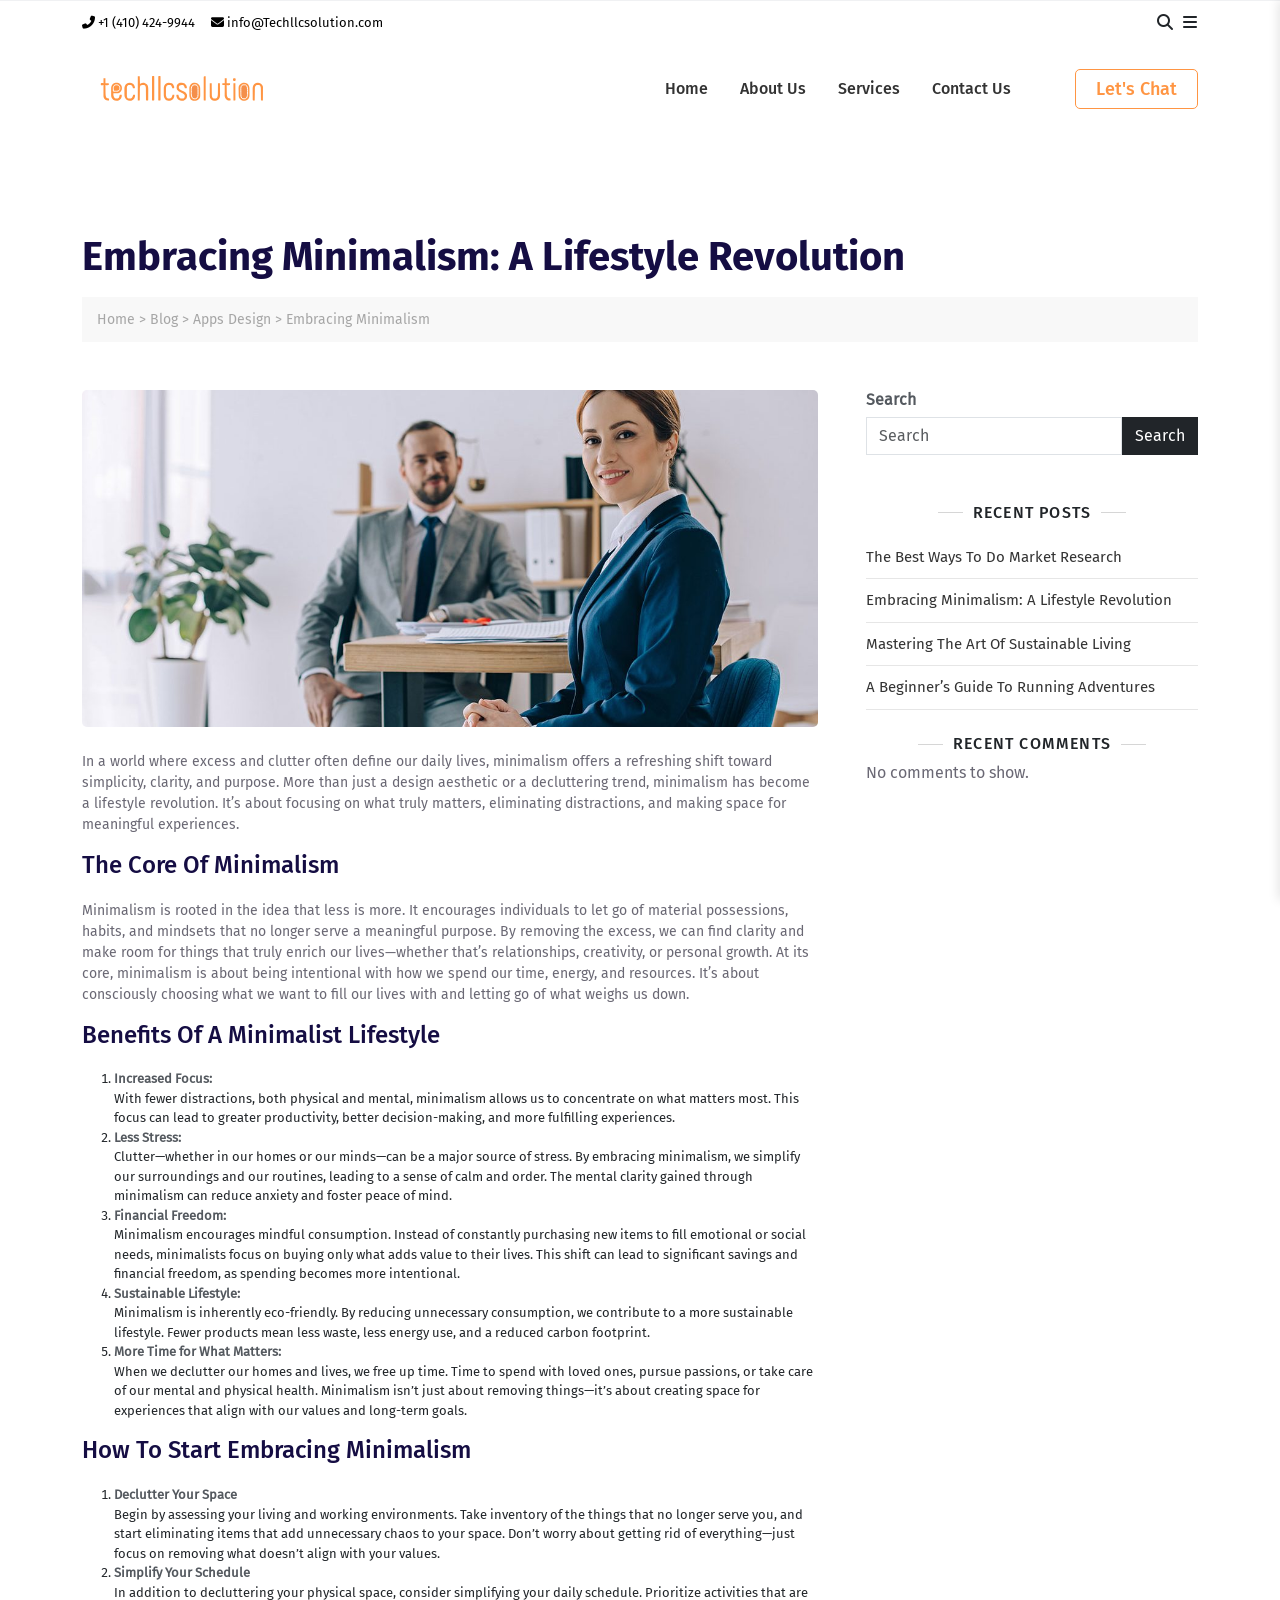
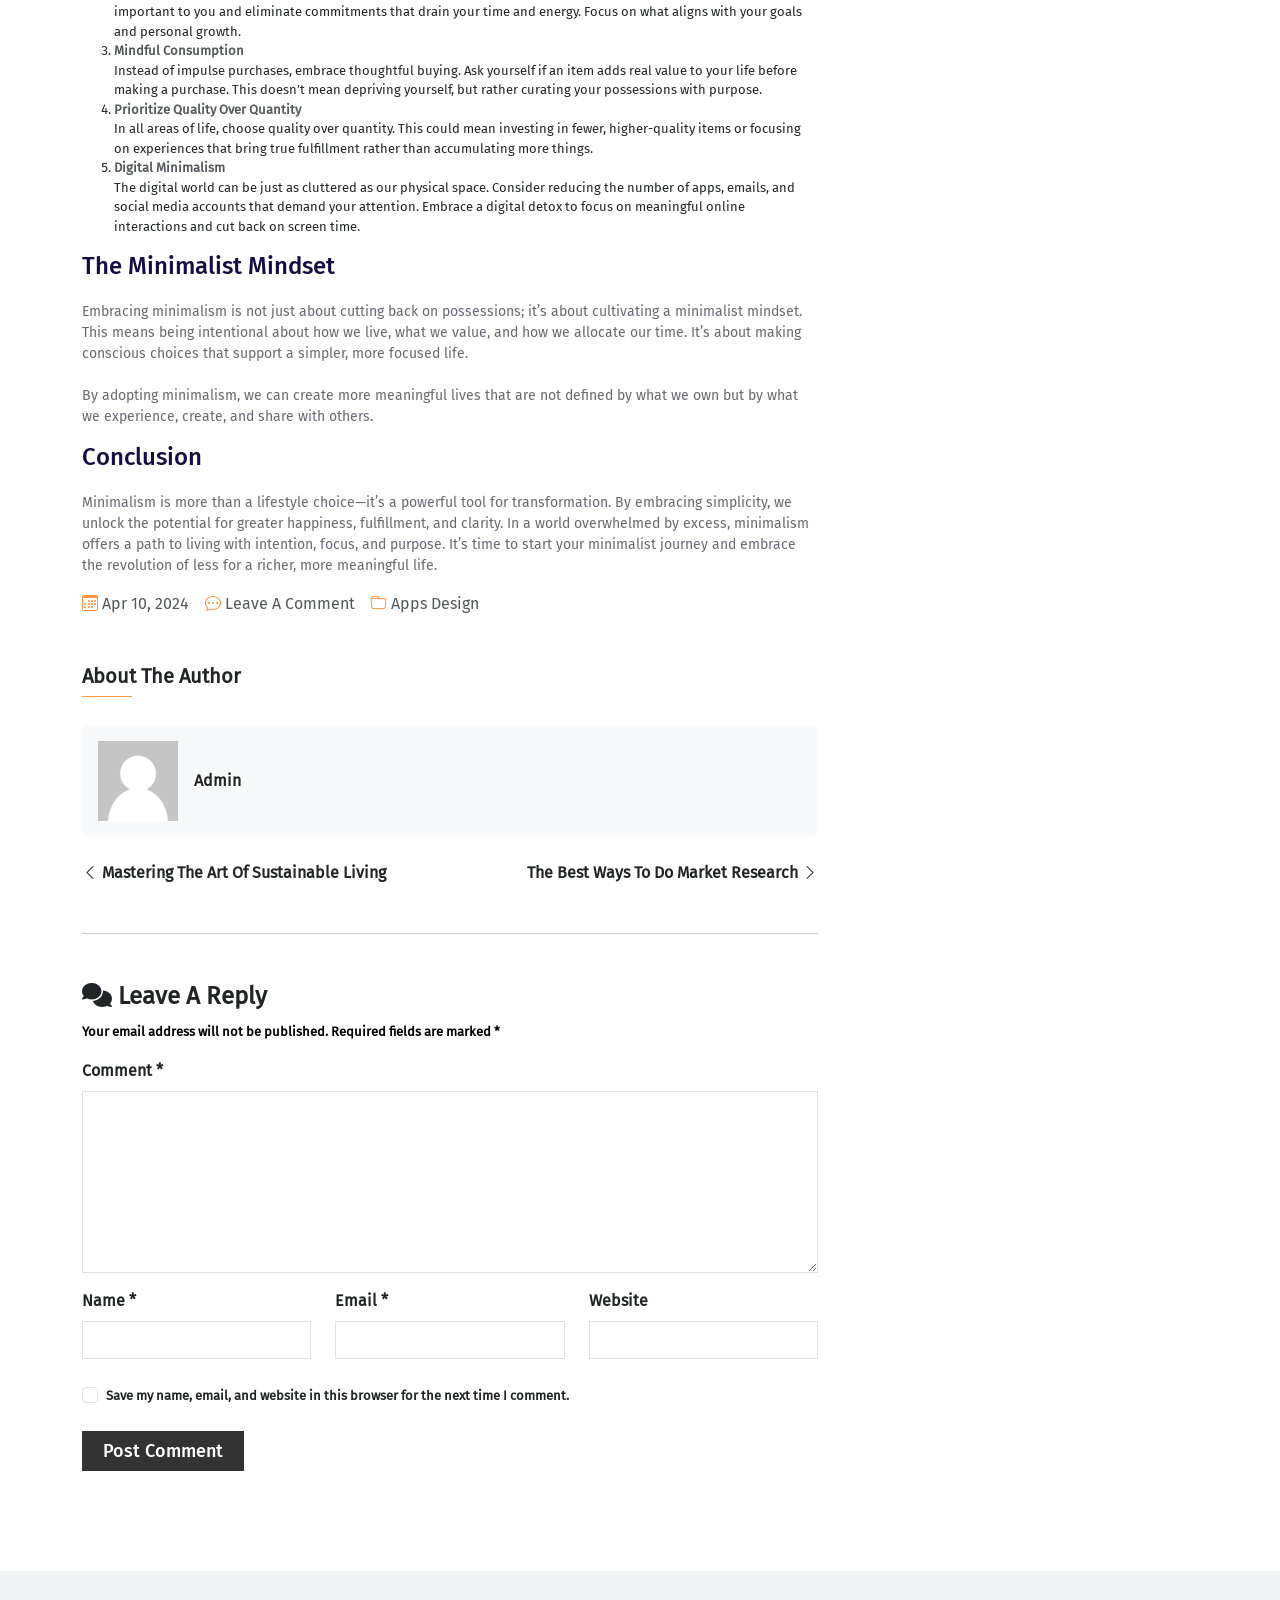
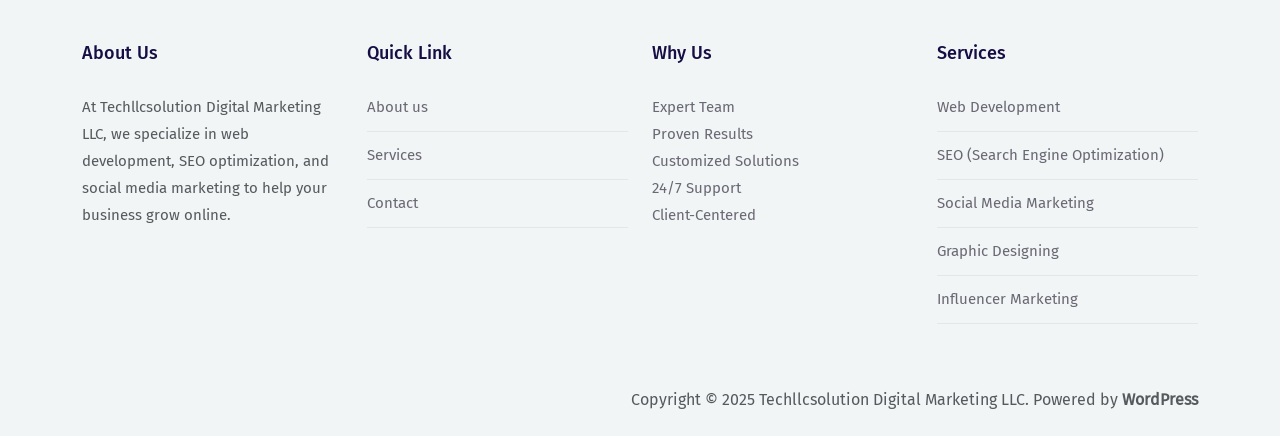
<file: blog/embracing-minimalism-a-lifestyle-revolution.html>
<!DOCTYPE html>
<html lang="en">
<head>
    <meta charset="UTF-8">
    <meta name="viewport" content="width=device-width, initial-scale=1.0">
    <title>Digital Marketing Agency</title>
    <link rel="stylesheet" href="../assets/css/style.css">
    <link rel="stylesheet" href="../assets/css/bootstrap.min.css">
    <link rel="stylesheet" href="https://cdnjs.cloudflare.com/ajax/libs/font-awesome/6.7.2/css/all.min.css"/>
    <link rel=”stylesheet” href=”https://cdn.jsdelivr.net/npm/bootstrap-icons@1.5.0/font/bootstrap-icons.css” />
</head>
<body>
    <header class="bg-white position-relative">
        <div class=" container">
            <div class="top-header bg-transparent d-flex justify-content-between align-items-center py-10">
                <div class="d-flex gap-3 align-items-center">
                    <a href="tel:+1 4699702947" class="blue-link text-decoration-none fs-13">
                        <i class="fa-solid fa-phone-flip"></i>
                       +1 (410) 424-9944
                    </a>
                    <a href="mailto:info@Techllcsolution.com" class="blue-link text-decoration-none fs-13">
                        <i class="fa-solid fa-envelope"></i>
                        info@Techllcsolution.com
                    </a>
                </div>
                <div class="d-flex gap-2 align-items-center">
                    <button class="btn p-0 m-0 blue-link" id="openSearch">
                        <i class="fa-solid fa-magnifying-glass"></i>
                    </button>
                    <button class="btn p-0 m-0 blue-link" id="openSidebar">
                        <i class="fa-solid fa-bars"></i>
                    </button>
                </div>
            </div>
            <div class="">
                <div id="backdrop" class="backdrop"></div>
    
                <div id="sidebar" class="sidebar">
                    <span id="closeSidebar" class="close-btn">
                        <i class="bi bi-x-lg"></i>
                    </span>
                
                    <div class="mt-5 bg-white p-3">
                        <h5 class="section-title">Archives</h5>
                        <div class="services-list">
                            <a href="/blog.html" class="border-0">April 2024</a>
                        </div>
                    </div>
                
                    <div class="mt-4 bg-white p-3">
                        <h5 class="section-title">Services</h5>
                        <div class="services-list">
                            <a href="./appdesign.html">Apps Design</a>
                            <a href="./graphicdesign.html">Graphics Design</a>
                            <a href="./seooptimization.html">SEO Optimization</a>
                            <a href="./webdesign.html">Web Design</a>
                        </div>
                    </div>
                </div>
            </div>
            <div class="bottom-header bg-white">
                <div class="navbar navbar-expand-lg d-flex justify-content-between align-items-center">
                        <div class="d-flex align-items-center">
                            <a href="/">
                                <img src="../assets/images/header-logo.svg" alt="Company Logo" class="me-2" width="200">
                            </a>
                        </div>
                        <button class="navbar-toggler" type="button" data-bs-toggle="collapse" data-bs-target="#navbarSupportedContent" aria-controls="navbarSupportedContent" aria-expanded="false" aria-label="Toggle navigation">
                            <span class="navbar-toggler-icon text-black"></span>
                        </button>
                      
                      <div class="navbar collapse navbar-collapse justify-content-start w-full justify-content-lg-end" id="navbarSupportedContent">
                          <div class="d-flex gap-lg-5 gap-2 align-items-cetner flex-lg-row flex-column">
                              <nav>
                                  <ul class="nav flex-lg-row flex-column">
                                      <li class="nav-item"><a href="/" class="nav-link">Home</a></li>
                                      <li class="nav-item"><a href="/aboutus.html" class="nav-link">About Us</a></li>
                                      <li class="nav-item"><a href="/services.html" class="nav-link">Services</a></li>
                                      <li class="nav-item"><a href="/contact.html" class="nav-link">Contact Us</a></li>
                                  </ul>
                              </nav>
                              <a href="/contact.html" class="btn-primary">Let's Chat</a>
                          </div>
                      </div>
                </div>
            </div>
        </div>
        <div class="bg-white position-absolute z-10 w-100 h-100 top-0 border-bottom search-main">
            <div class="container d-flex align-items-center justify-content-center h-100">
                <div class="search-wrapper">
                    <input type="text" class="form-control" placeholder="Search ...">
                    <i class="fas fa-search me-2"></i>
                    <i class="fas fa-times" id="closeSearch"></i>
                </div>
            </div>
        </div>
    </header>
    <div class="bg-white py-100">
        <div class="container">
            <div class="mb-5">
                <h2 class="mb-3">Embracing Minimalism: A Lifestyle Revolution</h2>
                <nav class="bread-crumb">
                    <a href="/">Home</a> > <a href="../blog.html">Blog</a> > <a href="./appdesign.html">Apps Design</a> > Embracing Minimalism
                </nav>
            </div>
            <div class="row">
                <div class="col-lg-8 mb-lg-0 mb-4">        
                    <div class="blog-content">
                        <img src="../assets/images/blogdetail-img.jpg" class="mb-4 blog-img" alt="Blog Image">
                        <p>
                            In a world where excess and clutter often define our daily lives, minimalism offers a refreshing shift toward simplicity, clarity, and purpose. More than just a design aesthetic or a decluttering trend, minimalism has become a lifestyle revolution. It’s about focusing on what truly matters, eliminating distractions, and making space for meaningful experiences.
                        </p>
        
                        <h3>The Core Of Minimalism</h3>
                        <p>Minimalism is rooted in the idea that less is more. It encourages individuals to let go of material possessions, habits, and mindsets that no longer serve a meaningful purpose. By removing the excess, we can find clarity and make room for things that truly enrich our lives—whether that’s relationships, creativity, or personal growth.

                            At its core, minimalism is about being intentional with how we spend our time, energy, and resources. It’s about consciously choosing what we want to fill our lives with and letting go of what weighs us down.</p>
        
                        <h3>Benefits Of A Minimalist Lifestyle</h3>
                        <ol>
                            <li class="fs-13"><strong class="text-grey">Increased Focus:</strong> <br>
                                With fewer distractions, both physical and mental, minimalism allows us to concentrate on what matters most. This focus can lead to greater productivity, better decision-making, and more fulfilling experiences.</li>
                            <li class="fs-13"><strong class="text-grey">Less Stress:</strong> <br>
                                Clutter—whether in our homes or our minds—can be a major source of stress. By embracing minimalism, we simplify our surroundings and our routines, leading to a sense of calm and order. The mental clarity gained through minimalism can reduce anxiety and foster peace of mind.</li>
                            <li class="fs-13"><strong class="text-grey">Financial Freedom:</strong> <br>
                                Minimalism encourages mindful consumption. Instead of constantly purchasing new items to fill emotional or social needs, minimalists focus on buying only what adds value to their lives. This shift can lead to significant savings and financial freedom, as spending becomes more intentional.</li>
                            <li class="fs-13"><strong class="text-grey">Sustainable Lifestyle:</strong> <br>
                                Minimalism is inherently eco-friendly. By reducing unnecessary consumption, we contribute to a more sustainable lifestyle. Fewer products mean less waste, less energy use, and a reduced carbon footprint.</li>
                            <li class="fs-13"><strong class="text-grey">More Time for What Matters:</strong> <br>
                                When we declutter our homes and lives, we free up time. Time to spend with loved ones, pursue passions, or take care of our mental and physical health. Minimalism isn’t just about removing things—it’s about creating space for experiences that align with our values and long-term goals.</li>
                        </ol>
        
                        <h3>How To Start Embracing Minimalism</h3>
                        <ol>
                            <li class="fs-13"><strong class="text-grey">Declutter Your Space</strong> <br>
                                Begin by assessing your living and working environments. Take inventory of the things that no longer serve you, and start eliminating items that add unnecessary chaos to your space. Don’t worry about getting rid of everything—just focus on removing what doesn’t align with your values.</li>
                            <li class="fs-13"><strong class="text-grey">Simplify Your Schedule</strong> <br>
                                In addition to decluttering your physical space, consider simplifying your daily schedule. Prioritize activities that are important to you and eliminate commitments that drain your time and energy. Focus on what aligns with your goals and personal growth.</li>
                            <li class="fs-13"><strong class="text-grey">Mindful Consumption</strong> <br>
                                Instead of impulse purchases, embrace thoughtful buying. Ask yourself if an item adds real value to your life before making a purchase. This doesn’t mean depriving yourself, but rather curating your possessions with purpose.</li>
                            <li class="fs-13"><strong class="text-grey">Prioritize Quality Over Quantity</strong> <br>
                                In all areas of life, choose quality over quantity. This could mean investing in fewer, higher-quality items or focusing on experiences that bring true fulfillment rather than accumulating more things.</li>
                            <li class="fs-13"><strong class="text-grey">Digital Minimalism</strong> <br>
                                The digital world can be just as cluttered as our physical space. Consider reducing the number of apps, emails, and social media accounts that demand your attention. Embrace a digital detox to focus on meaningful online interactions and cut back on screen time.</li>
                        </ol>
                        <h3>The Minimalist Mindset</h3>
                        <p>Embracing minimalism is not just about cutting back on possessions; it’s about cultivating a minimalist mindset. This means being intentional about how we live, what we value, and how we allocate our time. It’s about making conscious choices that support a simpler, more focused life.
                            <br>
                            <br>
                        By adopting minimalism, we can create more meaningful lives that are not defined by what we own but by what we experience, create, and share with others.</p>
        
                        <h3>Conclusion</h3>
                        <p>Minimalism is more than a lifestyle choice—it’s a powerful tool for transformation. By embracing simplicity, we unlock the potential for greater happiness, fulfillment, and clarity. In a world overwhelmed by excess, minimalism offers a path to living with intention, focus, and purpose. It’s time to start your minimalist journey and embrace the revolution of less for a richer, more meaningful life.</p>
                    </div>
                    <div class="d-flex align-items-center gap-3 text-muted">
                        <a href="#" class="hover-text-yellow cursor-pointer text-grey text-decoration-none">
                            <i class="text-yellow bi bi-calendar3"></i> Apr 10, 2024
                        </a>
                        <a href="#" class="hover-text-yellow cursor-pointer text-grey text-decoration-none">
                            <i class="text-yellow bi bi-chat-dots"></i> Leave A Comment
                        </a>
                        <a href="#" class="hover-text-yellow cursor-pointer text-grey text-decoration-none">
                            <i class="text-yellow bi bi-folder"></i> Apps Design
                        </a>
                    </div>

                    <div class="mt-5">
                        <div class=mb-4>
                            <h5 class="fw-bold text-dark mb-2">About The Author</h5>
                            <hr class="text-yellow my-0" style="width: 50px; height: 5px; opacity: 1;">
                        </div>
    
                        <div class="p-3 bg-light d-flex align-items-center rounded">
                            <img src="../assets/images/placeholder-user-img.png" alt="Author" width="80" class=" me-3">
                            <span class="fw-bold text-dark">Admin</span>
                        </div>
    
                        <div class="d-flex justify-content-between mt-4">
                            <a href="#" class="text-decoration-none fw-bold text-dark">
                                <i class="bi bi-chevron-left"></i> Mastering The Art Of Sustainable Living
                            </a>
                            <a href="#" class="text-decoration-none fw-bold text-dark">
                                The Best Ways To Do Market Research <i class="bi bi-chevron-right"></i>
                            </a>
                        </div>
                        <hr class="my-5">
                    </div>
        
                    <div class="comment-section">
                        <h5 class="fs-4 fw-bold">
                            <i class="fa-solid fa-comments"></i> Leave A Reply
                        </h5>
                        <p><small class="text-black fw-semibold fs-13">Your email address will not be published. Required fields are marked <span class="">*</span></small></p>
                    
                        <form>
                            <div class="mb-3">
                                <label for="comment" class="form-label fw-semibold">Comment <span class="">*</span></label>
                                <textarea class="form-control shadow-none rounded-0" id="comment" rows="7" required></textarea>
                            </div>
                            
                            <div class="row mb-4">
                                <div class="col-md-4">
                                    <label for="name" class="form-label fw-semibold">Name <span class="">*</span></label>
                                    <input type="text" class="form-control shadow-none rounded-0" id="name" required>
                                </div>
                                <div class="col-md-4">
                                    <label for="email" class="form-label fw-semibold">Email <span class="">*</span></label>
                                    <input type="email" class="form-control shadow-none rounded-0" id="email" required>
                                </div>
                                <div class="col-md-4">
                                    <label for="website" class="form-label fw-semibold">Website</label>
                                    <input type="url" class="form-control shadow-none rounded-0" id="website">
                                </div>
                            </div>
                    
                            <div class="mb-4 form-check">
                                <input type="checkbox" class="form-check-input shadow-none" id="saveInfo">
                                <label class="form-check-label fw-semibold fs-13" for="saveInfo">Save my name, email, and website in this browser for the next time I comment.</label>
                            </div>
                    
                            <button type="submit" class="btn-dark-orange">Post Comment</button>
                        </form>
                    </div>
                </div>
        
                <div class="col-lg-4 position-relative">
                    <div class="blog-sidebar ms-xl-4 ms-0">
                        <h4 class="fw-bold text-grey mb-2 fs-6">Search</h4>
                        <div class="d-flex">
                            <input type="text" class="form-control rounded-0 shadow-none" placeholder="Search">
                            <button class="btn btn-dark rounded-0">Search</button>
                        </div>
        
                        <h5 class="mt-5 mb-4 text-center"> Recent Posts </h5>
                        <ul>
                            <li><a href="./the-best-ways-to-do-market-research.html">The Best Ways To Do Market Research</a></li>
                            <li><a href="./embracing-minimalism-a-lifestyle-revolution.html">Embracing Minimalism: A Lifestyle Revolution</a></li>
                            <li><a href="./mastering-the-art-of-sustainable-living.html">Mastering The Art Of Sustainable Living</a></li>
                            <li><a href="./a-beginners-guide-to-running-adventures.html">A Beginner’s Guide To Running Adventures</a></li>
                        </ul>
        
                        <h5 class="mt-4">Recent Comments</h5>
                        <p>No comments to show.</p>
                    </div>
                </div>
            </div>
        </div>
    </div>

    <footer class="footer mt-5 py-4">
        <div class="container">
            <div class="row mb-5">
                <div class="col-lg-3 col-md-6">
                    <h6 class="">About Us</h6>
                    <p class="text-muted">
                        At Techllcsolution Digital Marketing LLC, we specialize in web development, SEO optimization, and social media 
                        marketing to help your business grow online.
                    </p>
                </div>
                <div class="col-lg-3 col-md-6">
                    <h6 class="">Quick Link</h6>
                    <ul class="list-unstyled">
                                                <li><a href="/aboutus.html">About us</a></li>

                        <li><a href="/services.html">Services</a></li>                        <li><a href="/contact.html">Contact</a></li>
                    </ul>
                </div>
                <div class="col-lg-3 col-md-6">
                    <h6 class="">Why Us</h6>
                    <p>Expert Team<br>Proven Results<br>Customized Solutions<br>24/7 Support<br>Client-Centered</p>
                </div>
                <div class="col-lg-3 col-md-6">
                    <h6 class="">Services</h6>
                    <ul class="list-unstyled">
                        <li><a href="javascript:void(0);">Web Development</a></li>
                        <li><a href="javascript:void(0);">SEO (Search Engine Optimization)</a></li>
                        <li><a href="javascript:void(0);">Social Media Marketing</a></li>
                        <li><a href="javascript:void(0);">Graphic Designing</a></li>
                        <li><a href="javascript:void(0);">Influencer Marketing</a></li>
                    </ul>
                </div>
            </div>
            <div class="text-end text-muted">
                Copyright © 2025 Techllcsolution Digital Marketing LLC. Powered by <strong>WordPress</strong>
            </div>
        </div>
    </footer>


    <script src="https://cdnjs.cloudflare.com/ajax/libs/jquery/3.7.1/jquery.min.js"></script>
    <script src="../assets/js/bootstrap.bundle.min.js"></script>
    <script src="../assets/js/index.js"></script>
    </body>
</html>
</file>
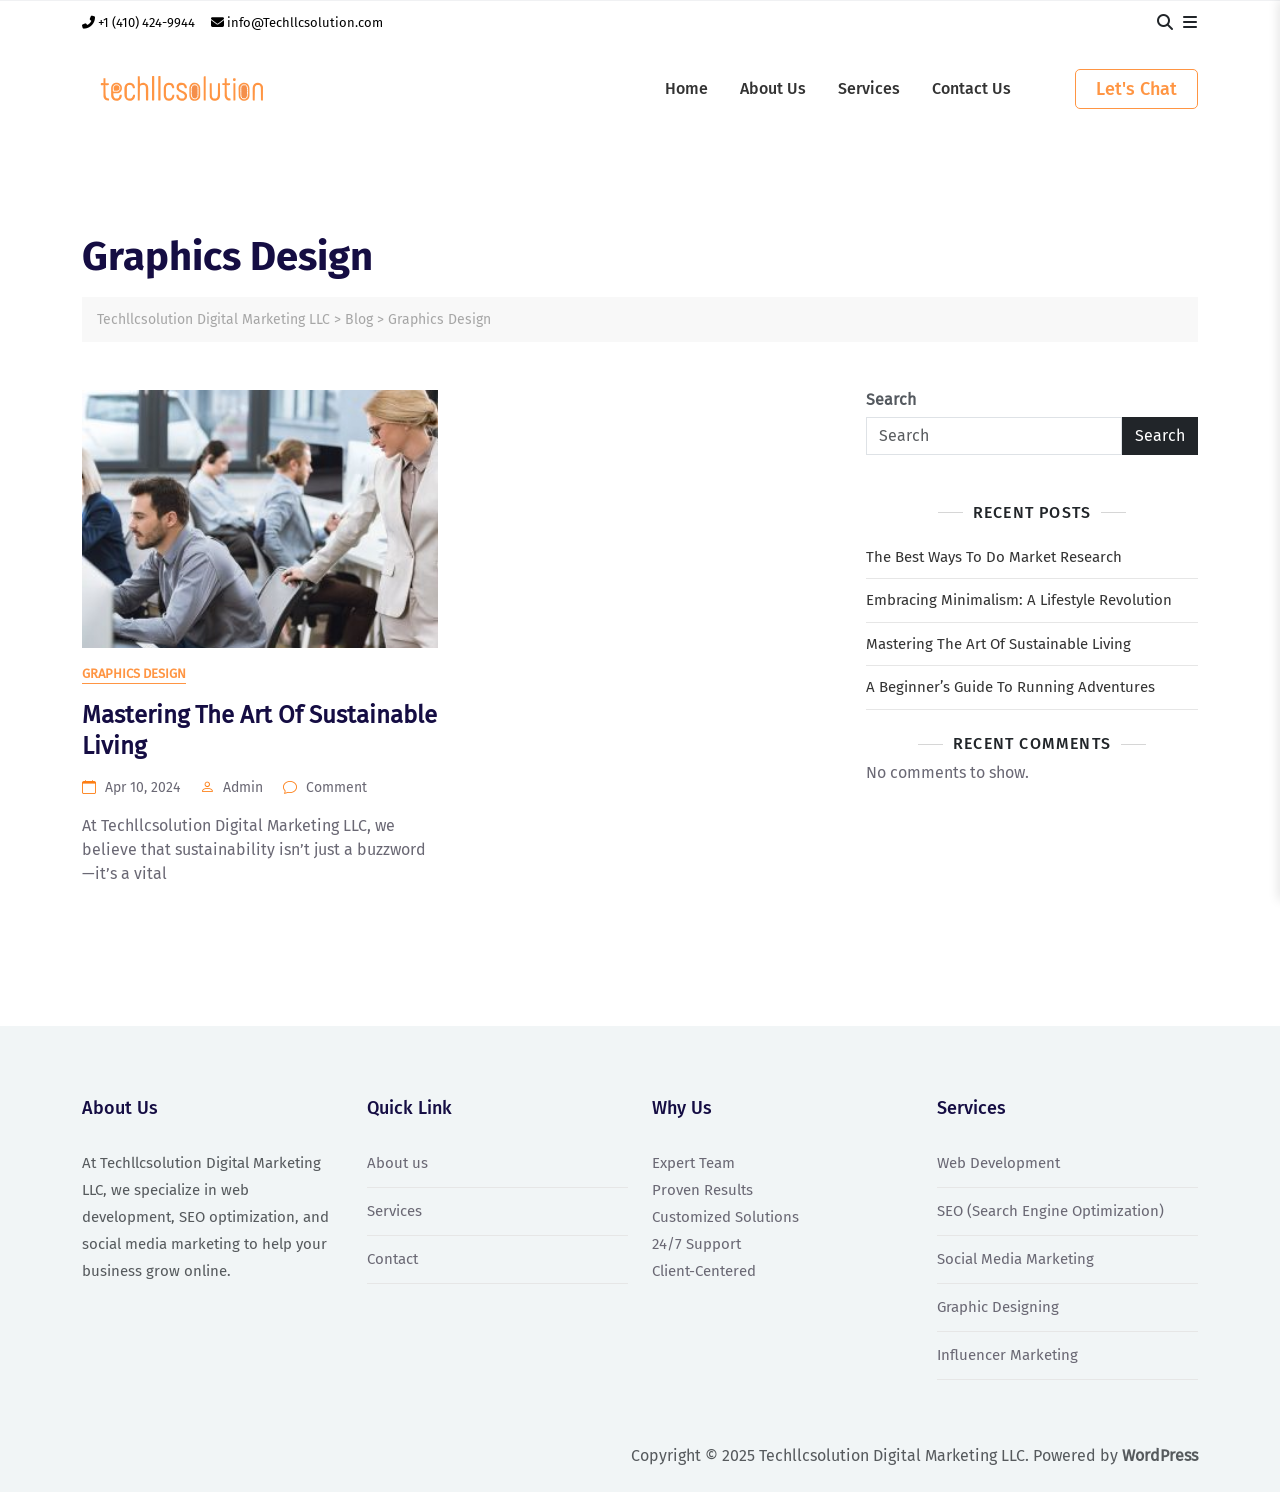
<file: blog/graphicdesign.html>
<!DOCTYPE html>
<html lang="en">
<head>
    <meta charset="UTF-8">
    <meta name="viewport" content="width=device-width, initial-scale=1.0">
    <title>Digital Marketing Agency</title>
    <link rel="stylesheet" href="../assets/css/style.css">
    <link rel="stylesheet" href="../assets/css/bootstrap.min.css">
    <link rel="stylesheet" href="https://cdnjs.cloudflare.com/ajax/libs/font-awesome/6.7.2/css/all.min.css"/>
    <link rel=”stylesheet” href=”https://cdn.jsdelivr.net/npm/bootstrap-icons@1.5.0/font/bootstrap-icons.css” />
</head>
<body>
    <header class="bg-white position-relative">
        <div class=" container">
            <div class="top-header bg-transparent d-flex justify-content-between align-items-center py-10">
                <div class="d-flex gap-3 align-items-center">
                    <a href="tel:+1 4699702947" class="blue-link text-decoration-none fs-13">
                        <i class="fa-solid fa-phone-flip"></i>
                       +1 (410) 424-9944
                    </a>
                    <a href="mailto:info@Techllcsolution.com" class="blue-link text-decoration-none fs-13">
                        <i class="fa-solid fa-envelope"></i>
                        info@Techllcsolution.com
                    </a>
                </div>
                <div class="d-flex gap-2 align-items-center">
                    <button class="btn p-0 m-0 blue-link" id="openSearch">
                        <i class="fa-solid fa-magnifying-glass"></i>
                    </button>
                    <button class="btn p-0 m-0 blue-link" id="openSidebar">
                        <i class="fa-solid fa-bars"></i>
                    </button>
                </div>
            </div>
            <div class="">
                <div id="backdrop" class="backdrop"></div>
    
                <div id="sidebar" class="sidebar">
                    <span id="closeSidebar" class="close-btn">
                        <i class="bi bi-x-lg"></i>
                    </span>
                
                    <div class="mt-5 bg-white p-3">
                        <h5 class="section-title">Archives</h5>
                        <div class="services-list">
                            <a href="/blog.html" class="border-0">April 2024</a>
                        </div>
                    </div>
                
                    <div class="mt-4 bg-white p-3">
                        <h5 class="section-title">Services</h5>
                        <div class="services-list">
                            <a href="./appdesign.html">Apps Design</a>
                            <a href="./graphicdesign.html">Graphics Design</a>
                            <a href="./seooptimization.html">SEO Optimization</a>
                            <a href="./webdesign.html">Web Design</a>
                        </div>
                    </div>
                </div>
            </div>
            <div class="bottom-header bg-white">
                <div class="navbar navbar-expand-lg d-flex justify-content-between align-items-center">
                        <div class="d-flex align-items-center">
                            <a href="/">
                                <img src="../assets/images/header-logo.svg" alt="Company Logo" class="me-2" width="200">
                            </a>
                        </div>
                        <button class="navbar-toggler" type="button" data-bs-toggle="collapse" data-bs-target="#navbarSupportedContent" aria-controls="navbarSupportedContent" aria-expanded="false" aria-label="Toggle navigation">
                            <span class="navbar-toggler-icon text-black"></span>
                        </button>
                      
                      <div class="navbar collapse navbar-collapse justify-content-start w-full justify-content-lg-end" id="navbarSupportedContent">
                          <div class="d-flex gap-lg-5 gap-2 align-items-cetner flex-lg-row flex-column">
                              <nav>
                                  <ul class="nav flex-lg-row flex-column">
                                      <li class="nav-item"><a href="/" class="nav-link">Home</a></li>
                                      <li class="nav-item"><a href="/aboutus.html" class="nav-link">About Us</a></li>
                                      <li class="nav-item"><a href="/services.html" class="nav-link">Services</a></li>
                                      <li class="nav-item"><a href="/contact.html" class="nav-link">Contact Us</a></li>
                                  </ul>
                              </nav>
                              <a href="/contact.html" class="btn-primary">Let's Chat</a>
                          </div>
                      </div>
                </div>
            </div>
        </div>
        <div class="bg-white position-absolute z-10 w-100 h-100 top-0 border-bottom search-main">
            <div class="container d-flex align-items-center justify-content-center h-100">
                <div class="search-wrapper">
                    <input type="text" class="form-control" placeholder="Search ...">
                    <i class="fas fa-search me-2"></i>
                    <i class="fas fa-times" id="closeSearch"></i>
                </div>
            </div>
        </div>
    </header>
    <div class="bg-white py-100">
        <div class="container">
            <div class="mb-5">
                <h2 class="mb-3">Graphics Design</h2>
                <nav class="bread-crumb">
                    <a href="/">Techllcsolution Digital Marketing LLC</a> > <a href="/blog.html">Blog</a> > <a href="#">Graphics Design</a>
                </nav>
            </div>
            <div class="row">
                <div class="col-lg-8">        
                    <div class="row">
                        <div class="col-lg-6 mb-4">
                            <div class="blog-card">
                                <h3>
                                    <a href="./mastering-the-art-of-sustainable-living.html">
                                        <img src="../assets/images/blog-img4.jpg" class="w-100" alt="Blog Image">
                                    </a>
                                </h3>
                                <div class="mt-3">
                                    <p class="blog-category">Graphics Design</p>
                                    <a href="./mastering-the-art-of-sustainable-living.html" class="blog-title">Mastering The Art Of Sustainable Living</a>
                                    <p class="blog-meta">
                                        <i class="bi bi-calendar"></i> Apr 10, 2024  
                                        <i class="bi bi-person ms-3"></i> Admin  
                                        <i class="bi bi-chat ms-3"></i> Comment
                                    </p>
                                    <p>At Techllcsolution Digital Marketing LLC, we believe that sustainability isn’t just a buzzword—it’s a vital</p>
                                </div>
                            </div>
                        </div>
                    </div>
                </div>
        
                <div class="col-lg-4 position-relative">
                    <div class="blog-sidebar ms-xl-4 ms-0">
                        <h4 class="fw-bold text-grey mb-2 fs-6">Search</h4>
                        <div class="d-flex">
                            <input type="text" class="form-control rounded-0 shadow-none" placeholder="Search">
                            <button class="btn btn-dark rounded-0">Search</button>
                        </div>
        
                        <h5 class="mt-5 mb-4 text-center"> Recent Posts </h5>
                        <ul>
                            <li><a href="./the-best-ways-to-do-market-research.html">The Best Ways To Do Market Research</a></li>
                            <li><a href="./embracing-minimalism-a-lifestyle-revolution.html">Embracing Minimalism: A Lifestyle Revolution</a></li>
                            <li><a href="./mastering-the-art-of-sustainable-living.html">Mastering The Art Of Sustainable Living</a></li>
                            <li><a href="./a-beginners-guide-to-running-adventures.html">A Beginner’s Guide To Running Adventures</a></li>
                        </ul>
        
                        <h5 class="mt-4">Recent Comments</h5>
                        <p>No comments to show.</p>
                    </div>
                </div>
            </div>
        </div>
    </div>

    <footer class="footer mt-5 py-4">
        <div class="container">
            <div class="row mb-5">
                <div class="col-lg-3 col-md-6">
                    <h6 class="">About Us</h6>
                    <p class="text-muted">
                        At Techllcsolution Digital Marketing LLC, we specialize in web development, SEO optimization, and social media 
                        marketing to help your business grow online.
                    </p>
                </div>
                <div class="col-lg-3 col-md-6">
                    <h6 class="">Quick Link</h6>
                    <ul class="list-unstyled">
                                                <li><a href="/aboutus.html">About us</a></li>

                        <li><a href="/services.html">Services</a></li>                        <li><a href="/contact.html">Contact</a></li>
                    </ul>
                </div>
                <div class="col-lg-3 col-md-6">
                    <h6 class="">Why Us</h6>
                    <p>Expert Team<br>Proven Results<br>Customized Solutions<br>24/7 Support<br>Client-Centered</p>
                </div>
                <div class="col-lg-3 col-md-6">
                    <h6 class="">Services</h6>
                    <ul class="list-unstyled">
                        <li><a href="javascript:void(0);">Web Development</a></li>
                        <li><a href="javascript:void(0);">SEO (Search Engine Optimization)</a></li>
                        <li><a href="javascript:void(0);">Social Media Marketing</a></li>
                        <li><a href="javascript:void(0);">Graphic Designing</a></li>
                        <li><a href="javascript:void(0);">Influencer Marketing</a></li>
                    </ul>
                </div>
            </div>
            <div class="text-end text-muted">
                Copyright © 2025 Techllcsolution Digital Marketing LLC. Powered by <strong>WordPress</strong>
            </div>
        </div>
    </footer>


    <script src="https://cdnjs.cloudflare.com/ajax/libs/jquery/3.7.1/jquery.min.js"></script>
    <script src="../assets/js/bootstrap.bundle.min.js"></script>
    <script src="../assets/js/index.js"></script>
    </body>
</html>
</file>
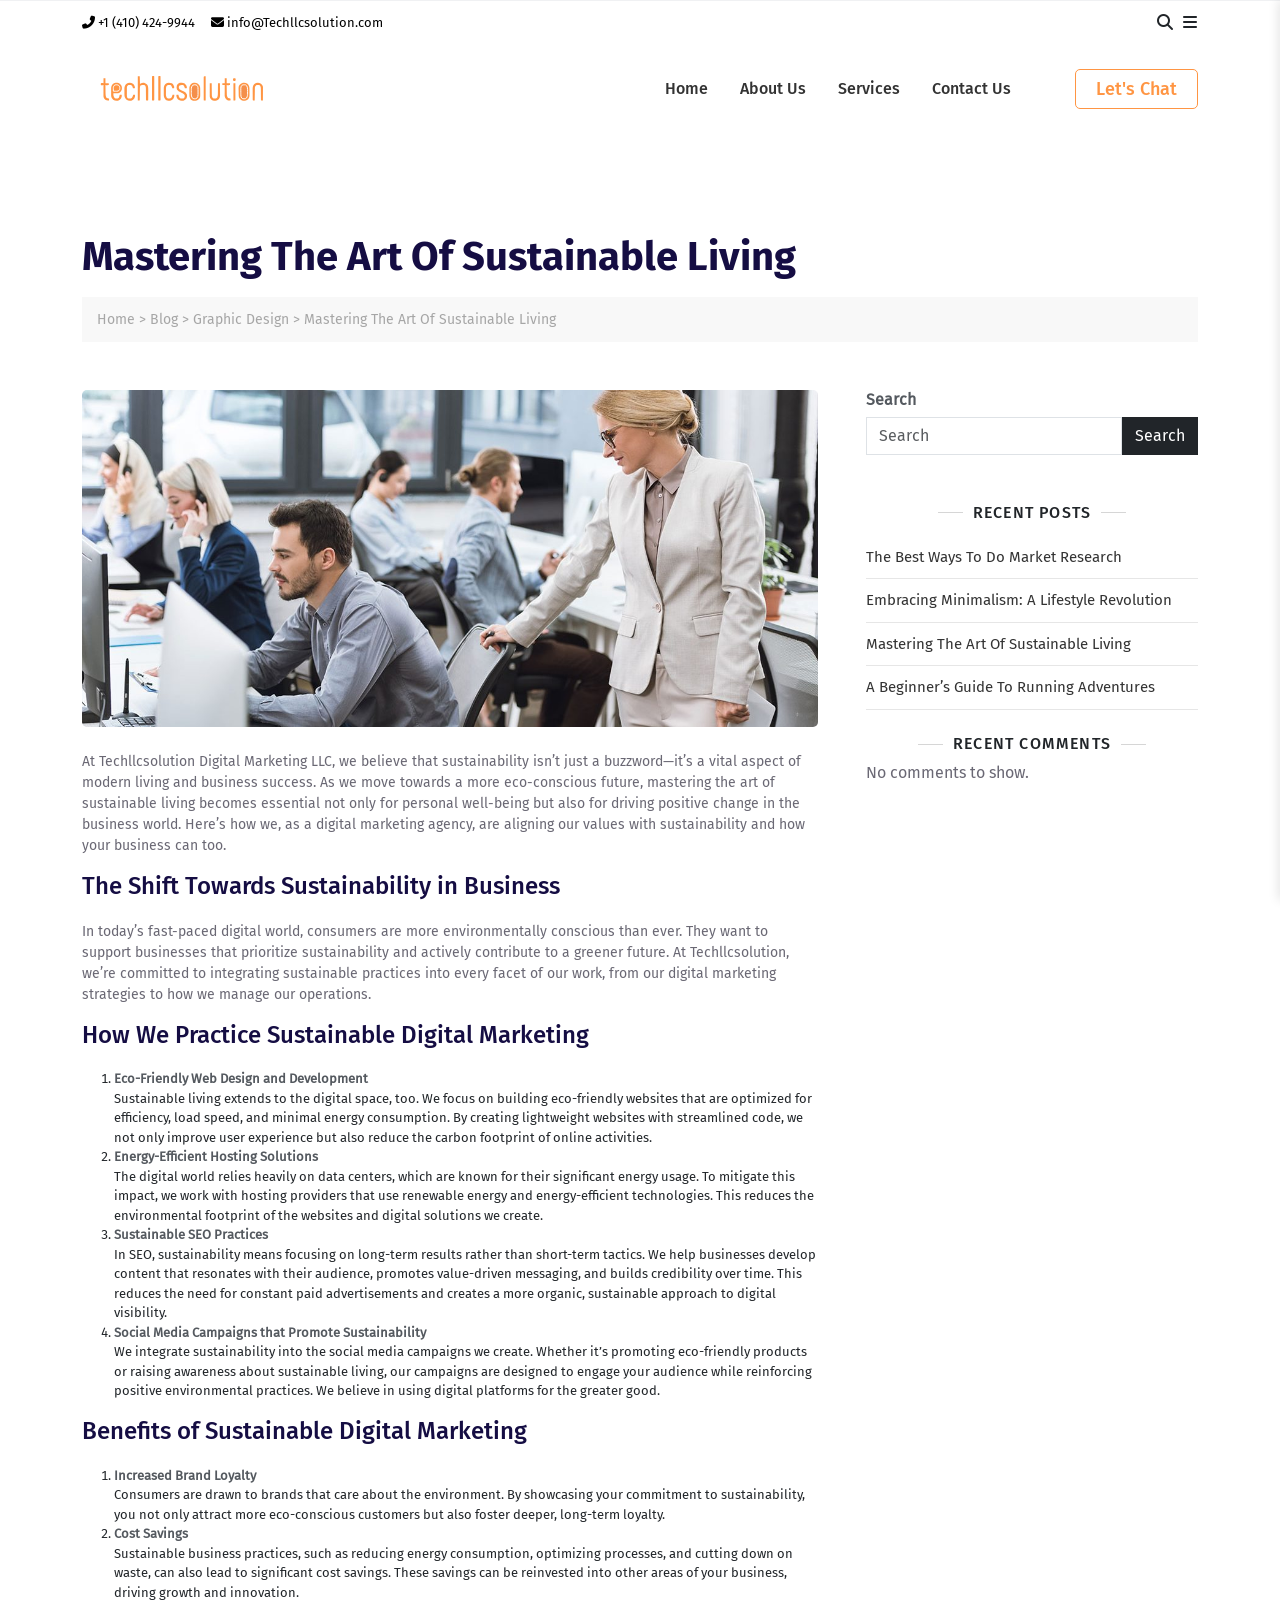
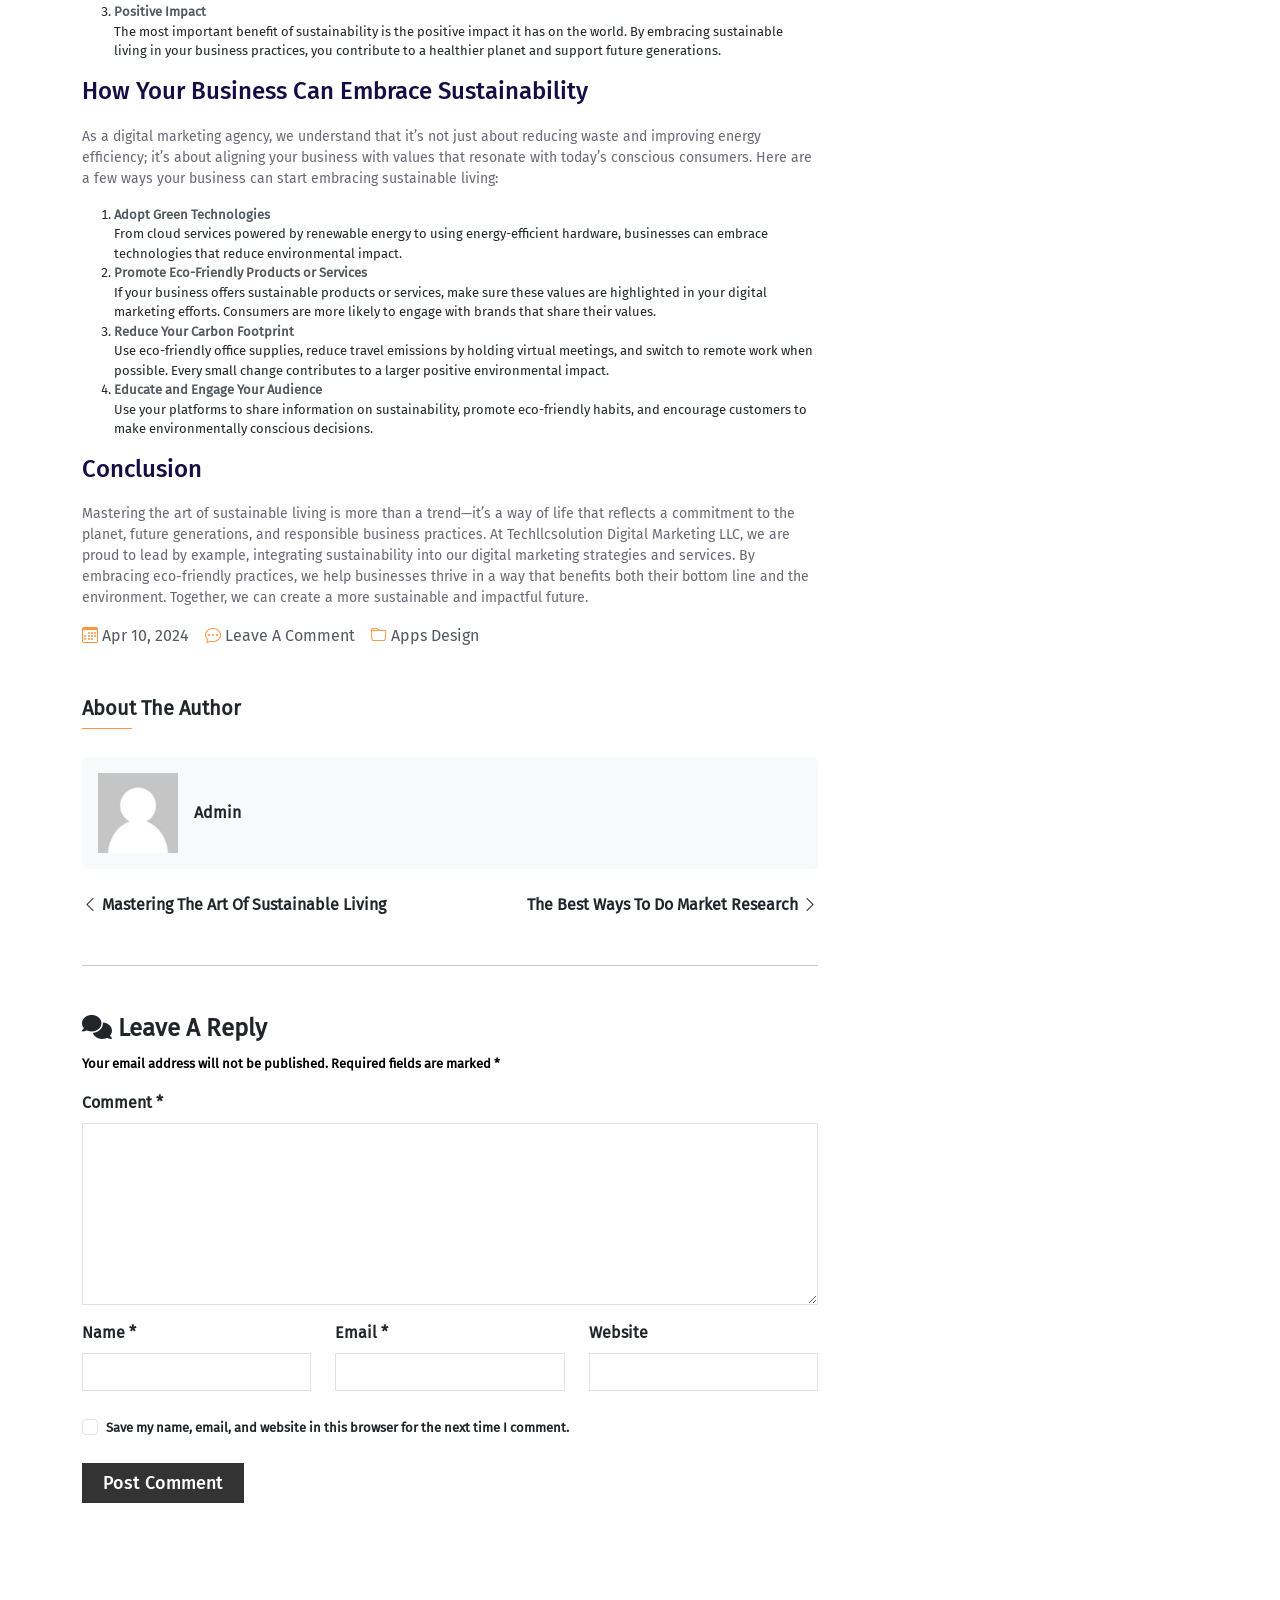
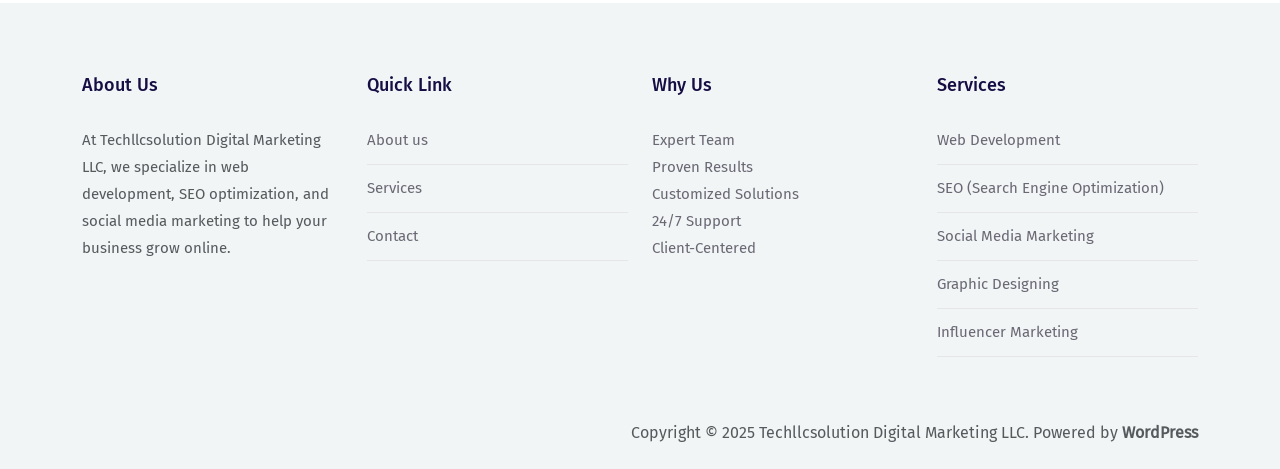
<file: blog/mastering-the-art-of-sustainable-living.html>
<!DOCTYPE html>
<html lang="en">
<head>
    <meta charset="UTF-8">
    <meta name="viewport" content="width=device-width, initial-scale=1.0">
    <title>Digital Marketing Agency</title>
    <link rel="stylesheet" href="../assets/css/style.css">
    <link rel="stylesheet" href="../assets/css/bootstrap.min.css">
    <link rel="stylesheet" href="https://cdnjs.cloudflare.com/ajax/libs/font-awesome/6.7.2/css/all.min.css"/>
    <link rel=”stylesheet” href=”https://cdn.jsdelivr.net/npm/bootstrap-icons@1.5.0/font/bootstrap-icons.css” />
</head>
<body>
    <header class="bg-white position-relative">
        <div class=" container">
            <div class="top-header bg-transparent d-flex justify-content-between align-items-center py-10">
                <div class="d-flex gap-3 align-items-center">
                    <a href="tel:+1 4699702947" class="blue-link text-decoration-none fs-13">
                        <i class="fa-solid fa-phone-flip"></i>
                       +1 (410) 424-9944
                    </a>
                    <a href="mailto:info@Techllcsolution.com" class="blue-link text-decoration-none fs-13">
                        <i class="fa-solid fa-envelope"></i>
                        info@Techllcsolution.com
                    </a>
                </div>
                <div class="d-flex gap-2 align-items-center">
                    <button class="btn p-0 m-0 blue-link" id="openSearch">
                        <i class="fa-solid fa-magnifying-glass"></i>
                    </button>
                    <button class="btn p-0 m-0 blue-link" id="openSidebar">
                        <i class="fa-solid fa-bars"></i>
                    </button>
                </div>
            </div>
            <div class="">
                <div id="backdrop" class="backdrop"></div>
    
                <div id="sidebar" class="sidebar">
                    <span id="closeSidebar" class="close-btn">
                        <i class="bi bi-x-lg"></i>
                    </span>
                
                    <div class="mt-5 bg-white p-3">
                        <h5 class="section-title">Archives</h5>
                        <div class="services-list">
                            <a href="/blog.html" class="border-0">April 2024</a>
                        </div>
                    </div>
                
                    <div class="mt-4 bg-white p-3">
                        <h5 class="section-title">Services</h5>
                        <div class="services-list">
                            <a href="./appdesign.html">Apps Design</a>
                            <a href="./graphicdesign.html">Graphics Design</a>
                            <a href="./seooptimization.html">SEO Optimization</a>
                            <a href="./webdesign.html">Web Design</a>
                        </div>
                    </div>
                </div>
            </div>
            <div class="bottom-header bg-white">
                <div class="navbar navbar-expand-lg d-flex justify-content-between align-items-center">
                        <div class="d-flex align-items-center">
                            <a href="/">
                                <img src="../assets/images/header-logo.svg" alt="Company Logo" class="me-2" width="200">
                            </a>
                        </div>
                        <button class="navbar-toggler" type="button" data-bs-toggle="collapse" data-bs-target="#navbarSupportedContent" aria-controls="navbarSupportedContent" aria-expanded="false" aria-label="Toggle navigation">
                            <span class="navbar-toggler-icon text-black"></span>
                        </button>
                      
                      <div class="navbar collapse navbar-collapse justify-content-start w-full justify-content-lg-end" id="navbarSupportedContent">
                          <div class="d-flex gap-lg-5 gap-2 align-items-cetner flex-lg-row flex-column">
                              <nav>
                                  <ul class="nav flex-lg-row flex-column">
                                      <li class="nav-item"><a href="/" class="nav-link">Home</a></li>
                                      <li class="nav-item"><a href="/aboutus.html" class="nav-link">About Us</a></li>
                                      <li class="nav-item"><a href="/services.html" class="nav-link">Services</a></li>
                                      <li class="nav-item"><a href="/contact.html" class="nav-link">Contact Us</a></li>
                                  </ul>
                              </nav>
                              <a href="/contact.html" class="btn-primary">Let's Chat</a>
                          </div>
                      </div>
                </div>
            </div>
        </div>
        <div class="bg-white position-absolute z-10 w-100 h-100 top-0 border-bottom search-main">
            <div class="container d-flex align-items-center justify-content-center h-100">
                <div class="search-wrapper">
                    <input type="text" class="form-control" placeholder="Search ...">
                    <i class="fas fa-search me-2"></i>
                    <i class="fas fa-times" id="closeSearch"></i>
                </div>
            </div>
        </div>
    </header>
    <div class="bg-white py-100">
        <div class="container">
            <div class="mb-5">
                <h2 class="mb-3">Mastering The Art Of Sustainable Living</h2>
                <nav class="bread-crumb">
                    <a href="/">Home</a> > <a href="../blog.html">Blog</a> > <a href="./graphicdesign.html">Graphic Design</a> > Mastering The Art Of Sustainable Living
                </nav>
            </div>
            <div class="row">
                <div class="col-lg-8 mb-lg-0 mb-4">        
                    <div class="blog-content">
                        <img src="../assets/images/blogdetail2.jpg" class="mb-4 blog-img" alt="Blog Image">
                        <p>
                            At Techllcsolution Digital Marketing LLC, we believe that sustainability isn’t just a buzzword—it’s a vital aspect of modern living and business success. As we move towards a more eco-conscious future, mastering the art of sustainable living becomes essential not only for personal well-being but also for driving positive change in the business world. Here’s how we, as a digital marketing agency, are aligning our values with sustainability and how your business can too.
                        </p>
        
                        <h3>The Shift Towards Sustainability in Business</h3>
                        <p>In today’s fast-paced digital world, consumers are more environmentally conscious than ever. They want to support businesses that prioritize sustainability and actively contribute to a greener future. At Techllcsolution, we’re committed to integrating sustainable practices into every facet of our work, from our digital marketing strategies to how we manage our operations.</p>
        
                        <h3>How We Practice Sustainable Digital Marketing</h3>
                        <ol>
                            <li class="fs-13"><strong class="text-grey">Eco-Friendly Web Design and Development</strong> <br>
                                Sustainable living extends to the digital space, too. We focus on building eco-friendly websites that are optimized for efficiency, load speed, and minimal energy consumption. By creating lightweight websites with streamlined code, we not only improve user experience but also reduce the carbon footprint of online activities.</li>
                            <li class="fs-13"><strong class="text-grey">Energy-Efficient Hosting Solutions</strong> <br>
                                The digital world relies heavily on data centers, which are known for their significant energy usage. To mitigate this impact, we work with hosting providers that use renewable energy and energy-efficient technologies. This reduces the environmental footprint of the websites and digital solutions we create.</li>
                            <li class="fs-13"><strong class="text-grey">Sustainable SEO Practices</strong> <br>
                                In SEO, sustainability means focusing on long-term results rather than short-term tactics. We help businesses develop content that resonates with their audience, promotes value-driven messaging, and builds credibility over time. This reduces the need for constant paid advertisements and creates a more organic, sustainable approach to digital visibility.</li>
                            <li class="fs-13"><strong class="text-grey">Social Media Campaigns that Promote Sustainability</strong> <br>
                                We integrate sustainability into the social media campaigns we create. Whether it’s promoting eco-friendly products or raising awareness about sustainable living, our campaigns are designed to engage your audience while reinforcing positive environmental practices. We believe in using digital platforms for the greater good.</li>
                        </ol>
        
                        <h3>Benefits of Sustainable Digital Marketing</h3>
                        <ol>
                            <li class="fs-13"><strong class="text-grey">Increased Brand Loyalty</strong> <br>
                                Consumers are drawn to brands that care about the environment. By showcasing your commitment to sustainability, you not only attract more eco-conscious customers but also foster deeper, long-term loyalty.</li>
                            <li class="fs-13"><strong class="text-grey">Cost Savings</strong> <br>
                                Sustainable business practices, such as reducing energy consumption, optimizing processes, and cutting down on waste, can also lead to significant cost savings. These savings can be reinvested into other areas of your business, driving growth and innovation.</li>
                            <li class="fs-13"><strong class="text-grey">Positive Impact</strong> <br>
                                The most important benefit of sustainability is the positive impact it has on the world. By embracing sustainable living in your business practices, you contribute to a healthier planet and support future generations.</li>
                        </ol>
                        <h3>How Your Business Can Embrace Sustainability</h3>
                        <p>As a digital marketing agency, we understand that it’s not just about reducing waste and improving energy efficiency; it’s about aligning your business with values that resonate with today’s conscious consumers. Here are a few ways your business can start embracing sustainable living:</p>
                        <ol>
                            <li class="fs-13"><strong class="text-grey">Adopt Green Technologies</strong> <br>
                                From cloud services powered by renewable energy to using energy-efficient hardware, businesses can embrace technologies that reduce environmental impact.</li>
                            <li class="fs-13"><strong class="text-grey">Promote Eco-Friendly Products or Services</strong> <br>
                                If your business offers sustainable products or services, make sure these values are highlighted in your digital marketing efforts. Consumers are more likely to engage with brands that share their values.</li>
                            <li class="fs-13"><strong class="text-grey">Reduce Your Carbon Footprint</strong> <br>
                                Use eco-friendly office supplies, reduce travel emissions by holding virtual meetings, and switch to remote work when possible. Every small change contributes to a larger positive environmental impact.</li>
                            <li class="fs-13"><strong class="text-grey">Educate and Engage Your Audience</strong> <br>
                                Use your platforms to share information on sustainability, promote eco-friendly habits, and encourage customers to make environmentally conscious decisions.</li>
                        </ol>
        
                        <h3>Conclusion</h3>
                        <p>Mastering the art of sustainable living is more than a trend—it’s a way of life that reflects a commitment to the planet, future generations, and responsible business practices. At Techllcsolution Digital Marketing LLC, we are proud to lead by example, integrating sustainability into our digital marketing strategies and services. By embracing eco-friendly practices, we help businesses thrive in a way that benefits both their bottom line and the environment. Together, we can create a more sustainable and impactful future.</p>
                    </div>
                    <div class="d-flex align-items-center gap-3 text-muted">
                        <a href="#" class="hover-text-yellow cursor-pointer text-grey text-decoration-none">
                            <i class="text-yellow bi bi-calendar3"></i> Apr 10, 2024
                        </a>
                        <a href="#" class="hover-text-yellow cursor-pointer text-grey text-decoration-none">
                            <i class="text-yellow bi bi-chat-dots"></i> Leave A Comment
                        </a>
                        <a href="#" class="hover-text-yellow cursor-pointer text-grey text-decoration-none">
                            <i class="text-yellow bi bi-folder"></i> Apps Design
                        </a>
                    </div>

                    <div class="mt-5">
                        <div class=mb-4>
                            <h5 class="fw-bold text-dark mb-2">About The Author</h5>
                            <hr class="text-yellow my-0" style="width: 50px; height: 5px; opacity: 1;">
                        </div>
    
                        <div class="p-3 bg-light d-flex align-items-center rounded">
                            <img src="../assets/images/placeholder-user-img.png" alt="Author" width="80" class=" me-3">
                            <span class="fw-bold text-dark">Admin</span>
                        </div>
    
                        <div class="d-flex justify-content-between mt-4">
                            <a href="#" class="text-decoration-none fw-bold text-dark">
                                <i class="bi bi-chevron-left"></i> Mastering The Art Of Sustainable Living
                            </a>
                            <a href="#" class="text-decoration-none fw-bold text-dark">
                                The Best Ways To Do Market Research <i class="bi bi-chevron-right"></i>
                            </a>
                        </div>
                        <hr class="my-5">
                    </div>
        
                    <div class="comment-section">
                        <h5 class="fs-4 fw-bold">
                            <i class="fa-solid fa-comments"></i> Leave A Reply
                        </h5>
                        <p><small class="text-black fw-semibold fs-13">Your email address will not be published. Required fields are marked <span class="">*</span></small></p>
                    
                        <form>
                            <div class="mb-3">
                                <label for="comment" class="form-label fw-semibold">Comment <span class="">*</span></label>
                                <textarea class="form-control shadow-none rounded-0" id="comment" rows="7" required></textarea>
                            </div>
                            
                            <div class="row mb-4">
                                <div class="col-md-4">
                                    <label for="name" class="form-label fw-semibold">Name <span class="">*</span></label>
                                    <input type="text" class="form-control shadow-none rounded-0" id="name" required>
                                </div>
                                <div class="col-md-4">
                                    <label for="email" class="form-label fw-semibold">Email <span class="">*</span></label>
                                    <input type="email" class="form-control shadow-none rounded-0" id="email" required>
                                </div>
                                <div class="col-md-4">
                                    <label for="website" class="form-label fw-semibold">Website</label>
                                    <input type="url" class="form-control shadow-none rounded-0" id="website">
                                </div>
                            </div>
                    
                            <div class="mb-4 form-check">
                                <input type="checkbox" class="form-check-input shadow-none" id="saveInfo">
                                <label class="form-check-label fw-semibold fs-13" for="saveInfo">Save my name, email, and website in this browser for the next time I comment.</label>
                            </div>
                    
                            <button type="submit" class="btn-dark-orange">Post Comment</button>
                        </form>
                    </div>
                </div>
        
                <div class="col-lg-4 position-relative">
                    <div class="blog-sidebar ms-xl-4 ms-0">
                        <h4 class="fw-bold text-grey mb-2 fs-6">Search</h4>
                        <div class="d-flex">
                            <input type="text" class="form-control rounded-0 shadow-none" placeholder="Search">
                            <button class="btn btn-dark rounded-0">Search</button>
                        </div>
        
                        <h5 class="mt-5 mb-4 text-center"> Recent Posts </h5>
                        <ul>
                            <li><a href="./the-best-ways-to-do-market-research.html">The Best Ways To Do Market Research</a></li>
                            <li><a href="./embracing-minimalism-a-lifestyle-revolution.html">Embracing Minimalism: A Lifestyle Revolution</a></li>
                            <li><a href="./mastering-the-art-of-sustainable-living.html">Mastering The Art Of Sustainable Living</a></li>
                            <li><a href="./a-beginners-guide-to-running-adventures.html">A Beginner’s Guide To Running Adventures</a></li>
                        </ul>
        
                        <h5 class="mt-4">Recent Comments</h5>
                        <p>No comments to show.</p>
                    </div>
                </div>
            </div>
        </div>
    </div>

    <footer class="footer mt-5 py-4">
        <div class="container">
            <div class="row mb-5">
                <div class="col-lg-3 col-md-6">
                    <h6 class="">About Us</h6>
                    <p class="text-muted">
                        At Techllcsolution Digital Marketing LLC, we specialize in web development, SEO optimization, and social media 
                        marketing to help your business grow online.
                    </p>
                </div>
                <div class="col-lg-3 col-md-6">
                    <h6 class="">Quick Link</h6>
                    <ul class="list-unstyled">
                                                <li><a href="/aboutus.html">About us</a></li>

                        <li><a href="/services.html">Services</a></li>                        <li><a href="/contact.html">Contact</a></li>
                    </ul>
                </div>
                <div class="col-lg-3 col-md-6">
                    <h6 class="">Why Us</h6>
                    <p>Expert Team<br>Proven Results<br>Customized Solutions<br>24/7 Support<br>Client-Centered</p>
                </div>
                <div class="col-lg-3 col-md-6">
                    <h6 class="">Services</h6>
                    <ul class="list-unstyled">
                        <li><a href="javascript:void(0);">Web Development</a></li>
                        <li><a href="javascript:void(0);">SEO (Search Engine Optimization)</a></li>
                        <li><a href="javascript:void(0);">Social Media Marketing</a></li>
                        <li><a href="javascript:void(0);">Graphic Designing</a></li>
                        <li><a href="javascript:void(0);">Influencer Marketing</a></li>
                    </ul>
                </div>
            </div>
            <div class="text-end text-muted">
                Copyright © 2025 Techllcsolution Digital Marketing LLC. Powered by <strong>WordPress</strong>
            </div>
        </div>
    </footer>


    <script src="https://cdnjs.cloudflare.com/ajax/libs/jquery/3.7.1/jquery.min.js"></script>
    <script src="../assets/js/bootstrap.bundle.min.js"></script>
    <script src="../assets/js/index.js"></script>
    </body>
</html>
</file>
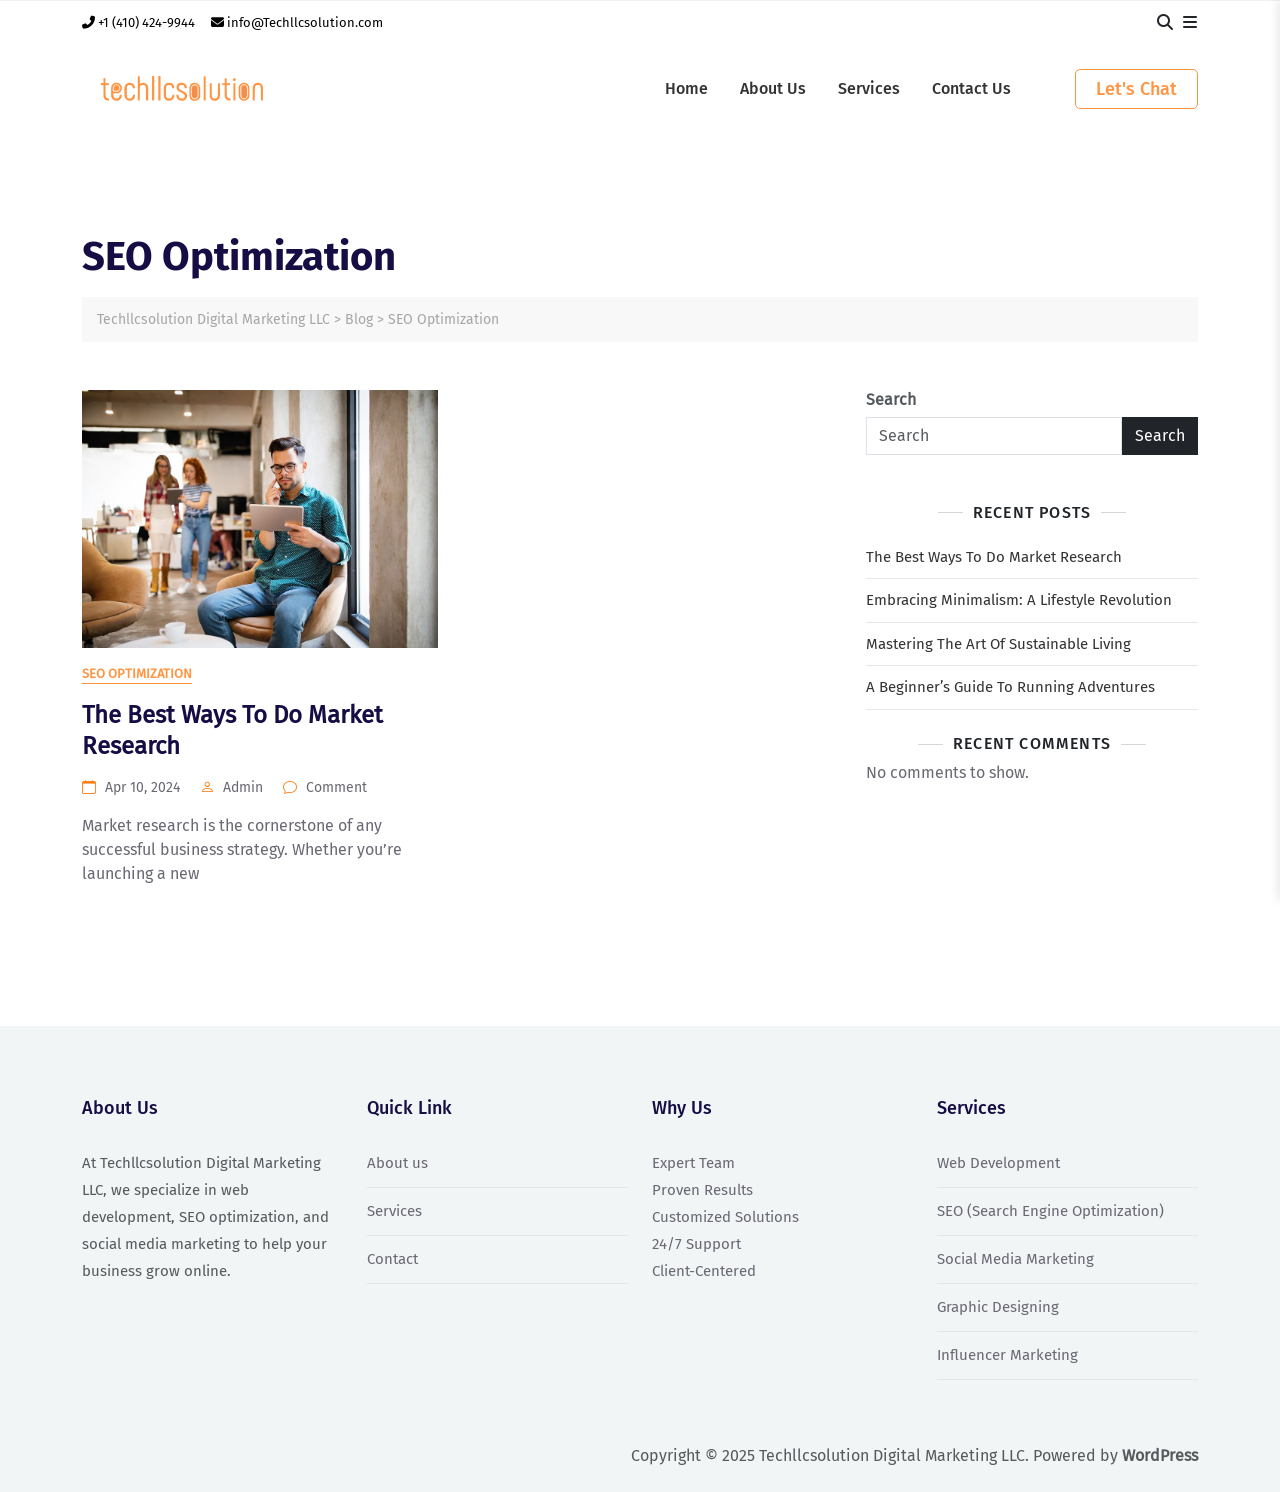
<file: blog/seooptimization.html>
<!DOCTYPE html>
<html lang="en">
<head>
    <meta charset="UTF-8">
    <meta name="viewport" content="width=device-width, initial-scale=1.0">
    <title>Digital Marketing Agency</title>
    <link rel="stylesheet" href="../assets/css/style.css">
    <link rel="stylesheet" href="../assets/css/bootstrap.min.css">
    <link rel="stylesheet" href="https://cdnjs.cloudflare.com/ajax/libs/font-awesome/6.7.2/css/all.min.css"/>
    <link rel=”stylesheet” href=”https://cdn.jsdelivr.net/npm/bootstrap-icons@1.5.0/font/bootstrap-icons.css” />
</head>
<body>
    <header class="bg-white position-relative">
        <div class=" container">
            <div class="top-header bg-transparent d-flex justify-content-between align-items-center py-10">
                <div class="d-flex gap-3 align-items-center">
                    <a href="tel:+1 4699702947" class="blue-link text-decoration-none fs-13">
                        <i class="fa-solid fa-phone-flip"></i>
                       +1 (410) 424-9944
                    </a>
                    <a href="mailto:info@Techllcsolution.com" class="blue-link text-decoration-none fs-13">
                        <i class="fa-solid fa-envelope"></i>
                        info@Techllcsolution.com
                    </a>
                </div>
                <div class="d-flex gap-2 align-items-center">
                    <button class="btn p-0 m-0 blue-link" id="openSearch">
                        <i class="fa-solid fa-magnifying-glass"></i>
                    </button>
                    <button class="btn p-0 m-0 blue-link" id="openSidebar">
                        <i class="fa-solid fa-bars"></i>
                    </button>
                </div>
            </div>
            <div class="">
                <div id="backdrop" class="backdrop"></div>
    
                <div id="sidebar" class="sidebar">
                    <span id="closeSidebar" class="close-btn">
                        <i class="bi bi-x-lg"></i>
                    </span>
                
                    <div class="mt-5 bg-white p-3">
                        <h5 class="section-title">Archives</h5>
                        <div class="services-list">
                            <a href="/blog.html" class="border-0">April 2024</a>
                        </div>
                    </div>
                
                    <div class="mt-4 bg-white p-3">
                        <h5 class="section-title">Services</h5>
                        <div class="services-list">
                            <a href="./appdesign.html">Apps Design</a>
                            <a href="./graphicdesign.html">Graphics Design</a>
                            <a href="./seooptimization.html">SEO Optimization</a>
                            <a href="./webdesign.html">Web Design</a>
                        </div>
                    </div>
                </div>
            </div>
            <div class="bottom-header bg-white">
                <div class="navbar navbar-expand-lg d-flex justify-content-between align-items-center">
                        <div class="d-flex align-items-center">
                            <a href="/">
                                <img src="../assets/images/header-logo.svg" alt="Company Logo" class="me-2" width="200">
                            </a>
                        </div>
                        <button class="navbar-toggler" type="button" data-bs-toggle="collapse" data-bs-target="#navbarSupportedContent" aria-controls="navbarSupportedContent" aria-expanded="false" aria-label="Toggle navigation">
                            <span class="navbar-toggler-icon text-black"></span>
                        </button>
                      
                      <div class="navbar collapse navbar-collapse justify-content-start w-full justify-content-lg-end" id="navbarSupportedContent">
                          <div class="d-flex gap-lg-5 gap-2 align-items-cetner flex-lg-row flex-column">
                              <nav>
                                  <ul class="nav flex-lg-row flex-column">
                                      <li class="nav-item"><a href="/" class="nav-link">Home</a></li>
                                      <li class="nav-item"><a href="/aboutus.html" class="nav-link">About Us</a></li>
                                      <li class="nav-item"><a href="/services.html" class="nav-link">Services</a></li>
                                      <li class="nav-item"><a href="/contact.html" class="nav-link">Contact Us</a></li>
                                  </ul>
                              </nav>
                              <a href="/contact.html" class="btn-primary">Let's Chat</a>
                          </div>
                      </div>
                </div>
            </div>
        </div>
        <div class="bg-white position-absolute z-10 w-100 h-100 top-0 border-bottom search-main">
            <div class="container d-flex align-items-center justify-content-center h-100">
                <div class="search-wrapper">
                    <input type="text" class="form-control" placeholder="Search ...">
                    <i class="fas fa-search me-2"></i>
                    <i class="fas fa-times" id="closeSearch"></i>
                </div>
            </div>
        </div>
    </header>
    <div class="bg-white py-100">
        <div class="container">
            <div class="mb-5">
                <h2 class="mb-3">SEO Optimization</h2>
                <nav class="bread-crumb">
                    <a href="/">Techllcsolution Digital Marketing LLC</a> > <a href="/blog.html">Blog</a> > <a href="#">SEO Optimization</a>
                </nav>
            </div>
            <div class="row">
                <div class="col-lg-8">        
                    <div class="row">
                        <div class="col-lg-6 mb-4">
                            <div class="blog-card">
                                <h3>
                                    <a href="the-best-ways-to-do-market-research.html">
                                        <img src="../assets/images/blog-img1.jpg" class="w-100" alt="Blog Image">
                                    </a>
                                </h3>
                                <div class="mt-3">
                                    <p class="blog-category">SEO Optimization</p>
                                    <a href="the-best-ways-to-do-market-research.html" class="blog-title">The Best Ways To Do Market Research</a>
                                    <p class="blog-meta">
                                        <i class="bi bi-calendar"></i> Apr 10, 2024  
                                        <i class="bi bi-person ms-3"></i> Admin  
                                        <i class="bi bi-chat ms-3"></i> Comment
                                    </p>
                                    <p>Market research is the cornerstone of any successful business strategy. Whether you’re launching a new</p>
                                </div>
                            </div>
                        </div>
                    </div>
                </div>
        
                <div class="col-lg-4 position-relative">
                    <div class="blog-sidebar ms-xl-4 ms-0">
                        <h4 class="fw-bold text-grey mb-2 fs-6">Search</h4>
                        <div class="d-flex">
                            <input type="text" class="form-control rounded-0 shadow-none" placeholder="Search">
                            <button class="btn btn-dark rounded-0">Search</button>
                        </div>
        
                        <h5 class="mt-5 mb-4 text-center"> Recent Posts </h5>
                        <ul>
                            <li><a href="./the-best-ways-to-do-market-research.html">The Best Ways To Do Market Research</a></li>
                            <li><a href="./embracing-minimalism-a-lifestyle-revolution.html">Embracing Minimalism: A Lifestyle Revolution</a></li>
                            <li><a href="./mastering-the-art-of-sustainable-living.html">Mastering The Art Of Sustainable Living</a></li>
                            <li><a href="./a-beginners-guide-to-running-adventures.html">A Beginner’s Guide To Running Adventures</a></li>
                        </ul>
        
                        <h5 class="mt-4">Recent Comments</h5>
                        <p>No comments to show.</p>
                    </div>
                </div>
            </div>
        </div>
    </div>

    <footer class="footer mt-5 py-4">
        <div class="container">
            <div class="row mb-5">
                <div class="col-lg-3 col-md-6">
                    <h6 class="">About Us</h6>
                    <p class="text-muted">
                        At Techllcsolution Digital Marketing LLC, we specialize in web development, SEO optimization, and social media 
                        marketing to help your business grow online.
                    </p>
                </div>
                <div class="col-lg-3 col-md-6">
                    <h6 class="">Quick Link</h6>
                    <ul class="list-unstyled">
                                                <li><a href="/aboutus.html">About us</a></li>

                        <li><a href="/services.html">Services</a></li>                        <li><a href="/contact.html">Contact</a></li>
                    </ul>
                </div>
                <div class="col-lg-3 col-md-6">
                    <h6 class="">Why Us</h6>
                    <p>Expert Team<br>Proven Results<br>Customized Solutions<br>24/7 Support<br>Client-Centered</p>
                </div>
                <div class="col-lg-3 col-md-6">
                    <h6 class="">Services</h6>
                    <ul class="list-unstyled">
                        <li><a href="javascript:void(0);">Web Development</a></li>
                        <li><a href="javascript:void(0);">SEO (Search Engine Optimization)</a></li>
                        <li><a href="javascript:void(0);">Social Media Marketing</a></li>
                        <li><a href="javascript:void(0);">Graphic Designing</a></li>
                        <li><a href="javascript:void(0);">Influencer Marketing</a></li>
                    </ul>
                </div>
            </div>
            <div class="text-end text-muted">
                Copyright © 2025 Techllcsolution Digital Marketing LLC. Powered by <strong>WordPress</strong>
            </div>
        </div>
    </footer>


    <script src="https://cdnjs.cloudflare.com/ajax/libs/jquery/3.7.1/jquery.min.js"></script>
    <script src="../assets/js/bootstrap.bundle.min.js"></script>
    <script src="../assets/js/index.js"></script>
    </body>
</html>
</file>
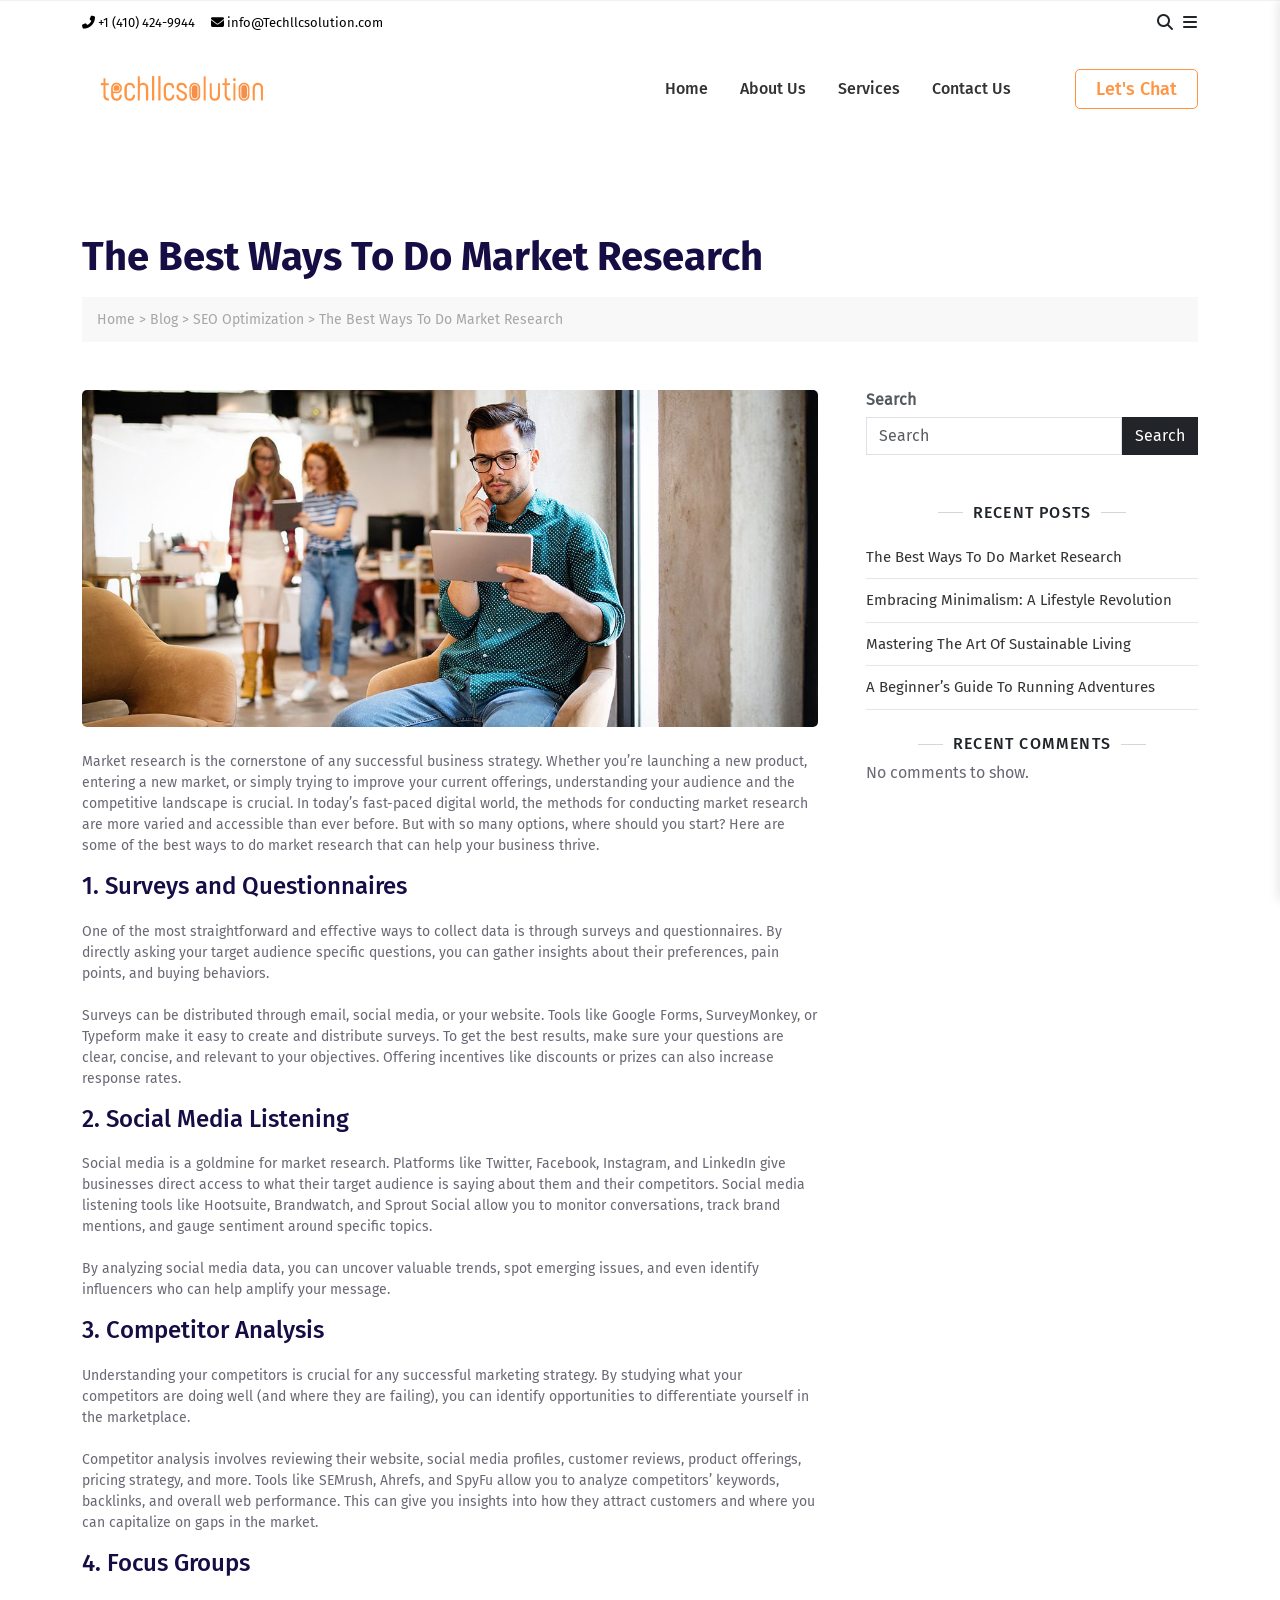
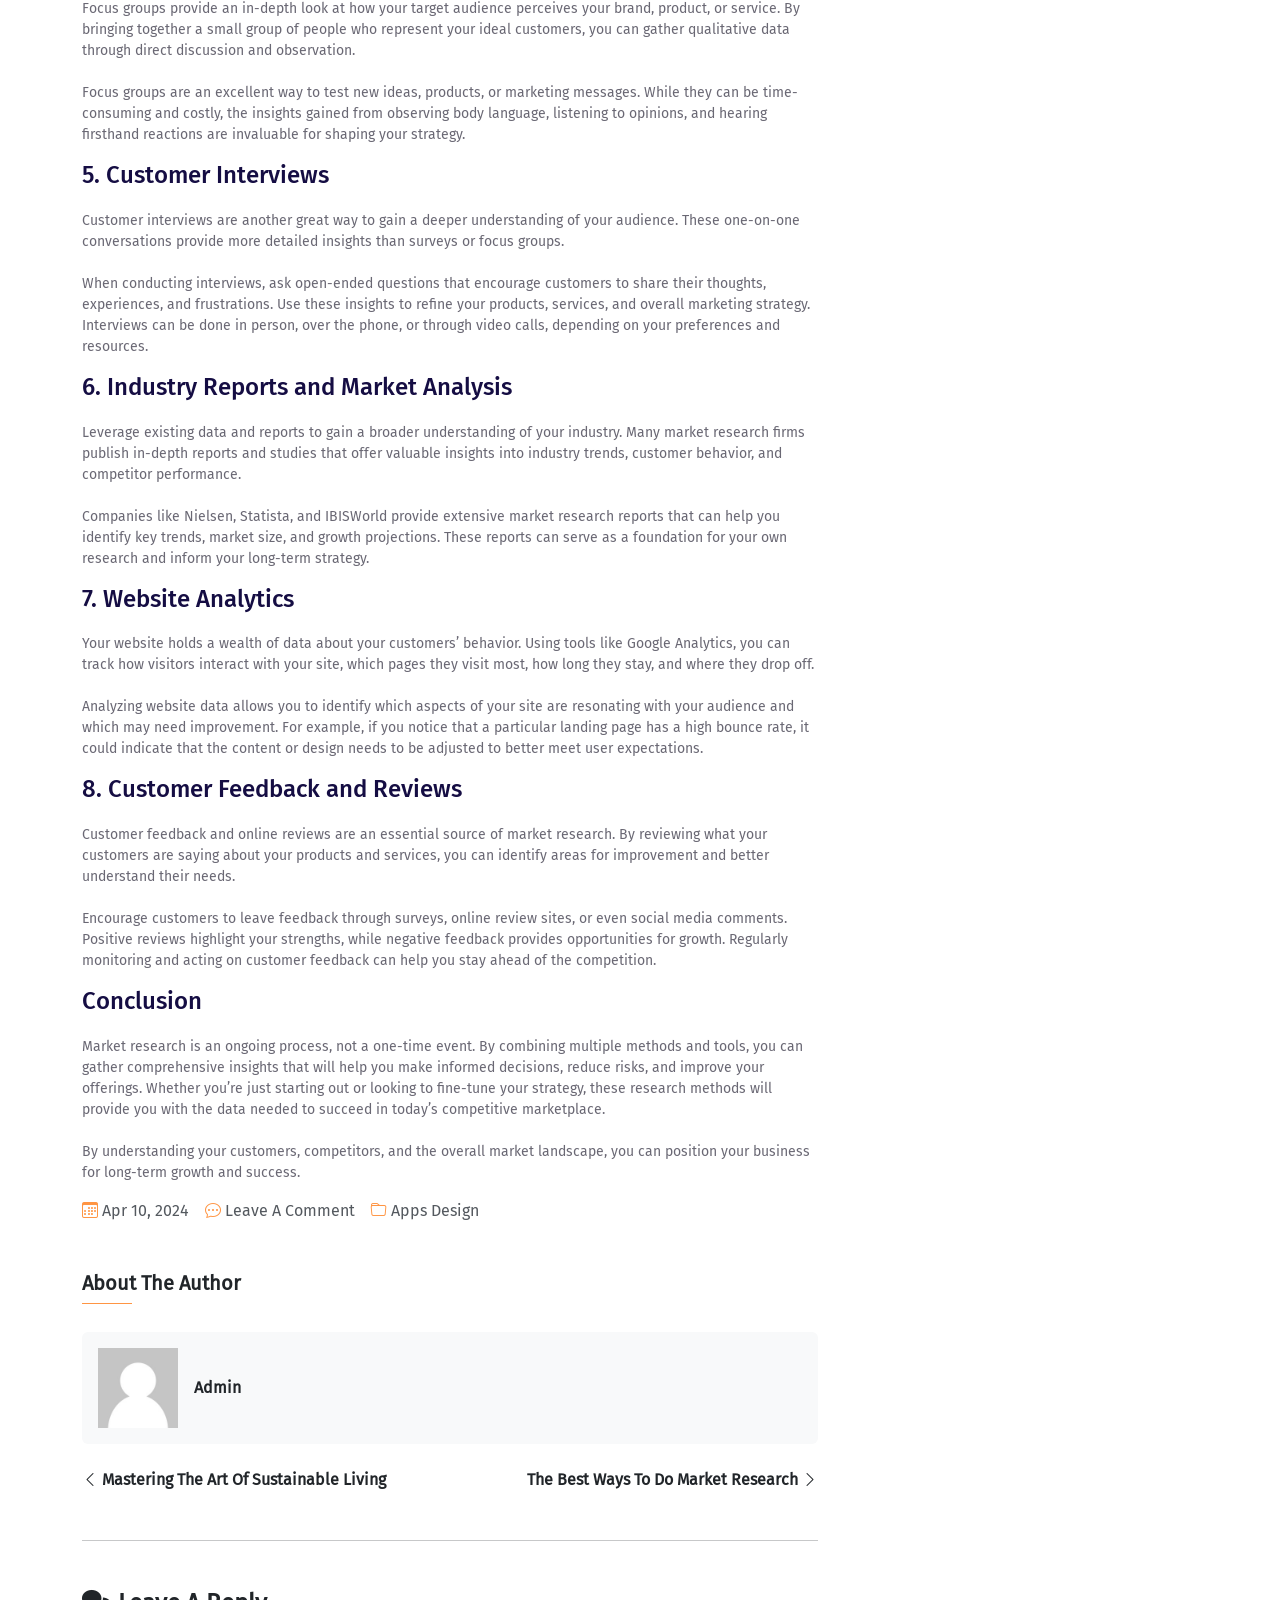
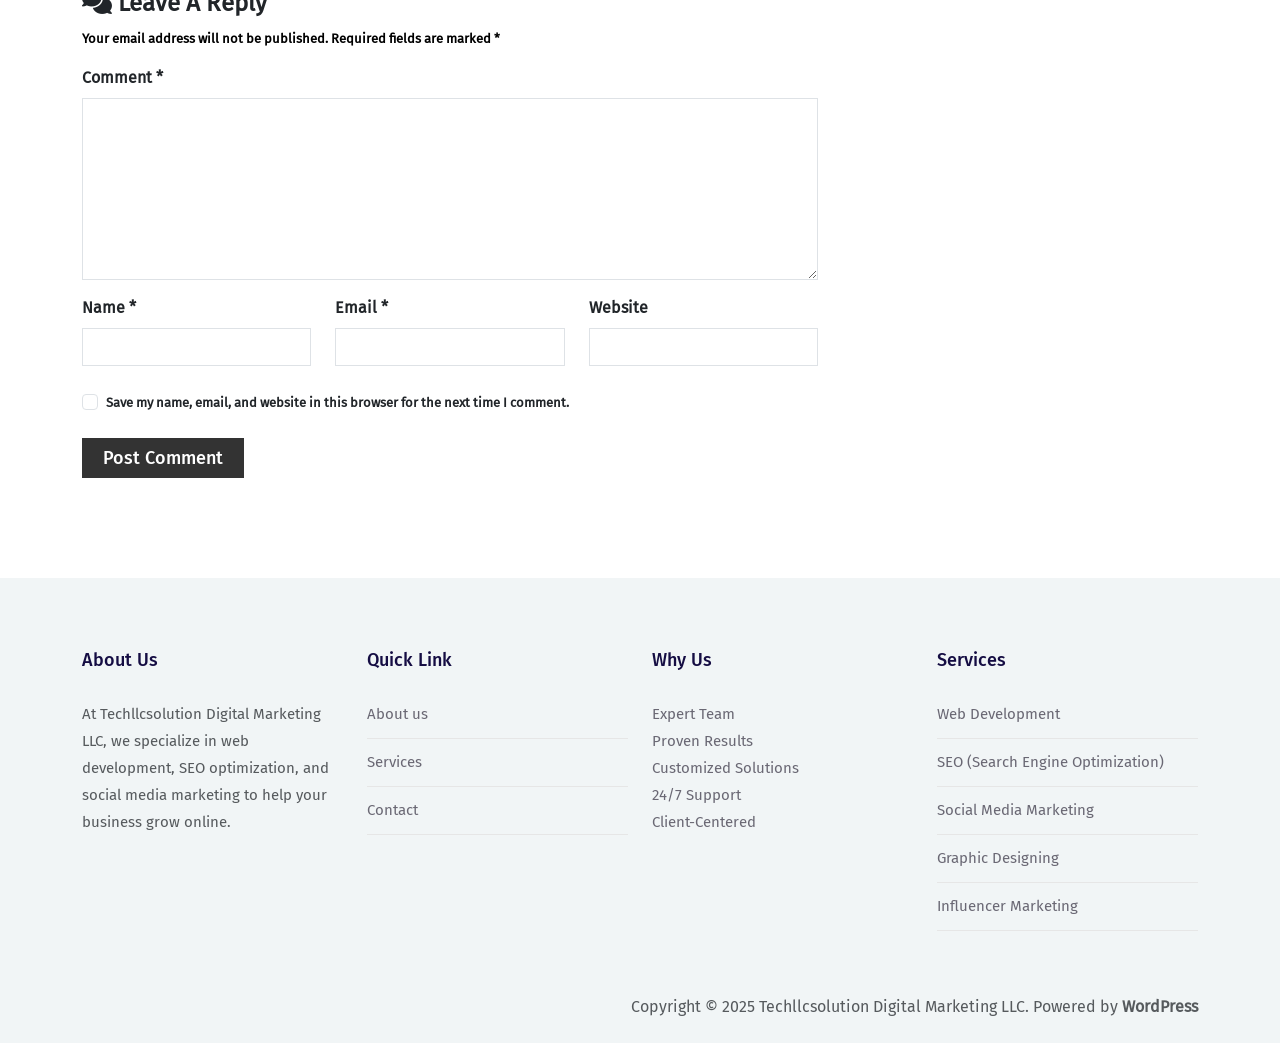
<file: blog/the-best-ways-to-do-market-research.html>
<!DOCTYPE html>
<html lang="en">
<head>
    <meta charset="UTF-8">
    <meta name="viewport" content="width=device-width, initial-scale=1.0">
    <title>Digital Marketing Agency</title>
    <link rel="stylesheet" href="../assets/css/style.css">
    <link rel="stylesheet" href="../assets/css/bootstrap.min.css">
    <link rel="stylesheet" href="https://cdnjs.cloudflare.com/ajax/libs/font-awesome/6.7.2/css/all.min.css"/>
    <link rel=”stylesheet” href=”https://cdn.jsdelivr.net/npm/bootstrap-icons@1.5.0/font/bootstrap-icons.css” />
</head>
<body>
    <header class="bg-white position-relative">
        <div class=" container">
            <div class="top-header bg-transparent d-flex justify-content-between align-items-center py-10">
                <div class="d-flex gap-3 align-items-center">
                    <a href="tel:+1 4699702947" class="blue-link text-decoration-none fs-13">
                        <i class="fa-solid fa-phone-flip"></i>
                       +1 (410) 424-9944
                    </a>
                    <a href="mailto:info@Techllcsolution.com" class="blue-link text-decoration-none fs-13">
                        <i class="fa-solid fa-envelope"></i>
                        info@Techllcsolution.com
                    </a>
                </div>
                <div class="d-flex gap-2 align-items-center">
                    <button class="btn p-0 m-0 blue-link" id="openSearch">
                        <i class="fa-solid fa-magnifying-glass"></i>
                    </button>
                    <button class="btn p-0 m-0 blue-link" id="openSidebar">
                        <i class="fa-solid fa-bars"></i>
                    </button>
                </div>
            </div>
            <div class="">
                <div id="backdrop" class="backdrop"></div>
    
                <div id="sidebar" class="sidebar">
                    <span id="closeSidebar" class="close-btn">
                        <i class="bi bi-x-lg"></i>
                    </span>
                
                    <div class="mt-5 bg-white p-3">
                        <h5 class="section-title">Archives</h5>
                        <div class="services-list">
                            <a href="/blog.html" class="border-0">April 2024</a>
                        </div>
                    </div>
                
                    <div class="mt-4 bg-white p-3">
                        <h5 class="section-title">Services</h5>
                        <div class="services-list">
                            <a href="./appdesign.html">Apps Design</a>
                            <a href="./graphicdesign.html">Graphics Design</a>
                            <a href="./seooptimization.html">SEO Optimization</a>
                            <a href="./webdesign.html">Web Design</a>
                        </div>
                    </div>
                </div>
            </div>
            <div class="bottom-header bg-white">
                <div class="navbar navbar-expand-lg d-flex justify-content-between align-items-center">
                        <div class="d-flex align-items-center">
                            <a href="/">
                                <img src="../assets/images/header-logo.svg" alt="Company Logo" class="me-2" width="200">
                            </a>
                        </div>
                        <button class="navbar-toggler" type="button" data-bs-toggle="collapse" data-bs-target="#navbarSupportedContent" aria-controls="navbarSupportedContent" aria-expanded="false" aria-label="Toggle navigation">
                            <span class="navbar-toggler-icon text-black"></span>
                        </button>
                      
                      <div class="navbar collapse navbar-collapse justify-content-start w-full justify-content-lg-end" id="navbarSupportedContent">
                          <div class="d-flex gap-lg-5 gap-2 align-items-cetner flex-lg-row flex-column">
                              <nav>
                                  <ul class="nav flex-lg-row flex-column">
                                      <li class="nav-item"><a href="/" class="nav-link">Home</a></li>
                                      <li class="nav-item"><a href="/aboutus.html" class="nav-link">About Us</a></li>
                                      <li class="nav-item"><a href="/services.html" class="nav-link">Services</a></li>
                                      <li class="nav-item"><a href="/contact.html" class="nav-link">Contact Us</a></li>
                                  </ul>
                              </nav>
                              <a href="/contact.html" class="btn-primary">Let's Chat</a>
                          </div>
                      </div>
                </div>
            </div>
        </div>
        <div class="bg-white position-absolute z-10 w-100 h-100 top-0 border-bottom search-main">
            <div class="container d-flex align-items-center justify-content-center h-100">
                <div class="search-wrapper">
                    <input type="text" class="form-control" placeholder="Search ...">
                    <i class="fas fa-search me-2"></i>
                    <i class="fas fa-times" id="closeSearch"></i>
                </div>
            </div>
        </div>
    </header>
    <div class="bg-white py-100">
        <div class="container">
            <div class="mb-5">
                <h2 class="mb-3">The Best Ways To Do Market Research</h2>
                <nav class="bread-crumb">
                    <a href="/">Home</a> > <a href="../blog.html">Blog</a> > <a href="./seooptimization.html">SEO Optimization</a> > The Best Ways To Do Market Research
                </nav>
            </div>
            <div class="row">
                <div class="col-lg-8 mb-lg-0 mb-4">        
                    <div class="blog-content">
                        <img src="../assets/images/blogdetail-img3.jpg" class="mb-4 blog-img" alt="Blog Image">
                        <p>
                            Market research is the cornerstone of any successful business strategy. Whether you’re launching a new product, entering a new market, or simply trying to improve your current offerings, understanding your audience and the competitive landscape is crucial. In today’s fast-paced digital world, the methods for conducting market research are more varied and accessible than ever before. But with so many options, where should you start? Here are some of the best ways to do market research that can help your business thrive.
                        </p>
        
                        <h3>1. Surveys and Questionnaires</h3>
                        <p>One of the most straightforward and effective ways to collect data is through surveys and questionnaires. By directly asking your target audience specific questions, you can gather insights about their preferences, pain points, and buying behaviors.
                            <br>
                            <br>
                            Surveys can be distributed through email, social media, or your website. Tools like Google Forms, SurveyMonkey, or Typeform make it easy to create and distribute surveys. To get the best results, make sure your questions are clear, concise, and relevant to your objectives. Offering incentives like discounts or prizes can also increase response rates.</p>
                        <h3>2. Social Media Listening</h3>
                        <p>Social media is a goldmine for market research. Platforms like Twitter, Facebook, Instagram, and LinkedIn give businesses direct access to what their target audience is saying about them and their competitors. Social media listening tools like Hootsuite, Brandwatch, and Sprout Social allow you to monitor conversations, track brand mentions, and gauge sentiment around specific topics.
                            <br>
                            <br>
                            By analyzing social media data, you can uncover valuable trends, spot emerging issues, and even identify influencers who can help amplify your message.</p>

                        <h3>3. Competitor Analysis</h3>
                        <p>Understanding your competitors is crucial for any successful marketing strategy. By studying what your competitors are doing well (and where they are failing), you can identify opportunities to differentiate yourself in the marketplace.
                            <br>
                            <br>
                            Competitor analysis involves reviewing their website, social media profiles, customer reviews, product offerings, pricing strategy, and more. Tools like SEMrush, Ahrefs, and SpyFu allow you to analyze competitors’ keywords, backlinks, and overall web performance. This can give you insights into how they attract customers and where you can capitalize on gaps in the market.</p>

                        <h3>4. Focus Groups</h3>
                        <p>Focus groups provide an in-depth look at how your target audience perceives your brand, product, or service. By bringing together a small group of people who represent your ideal customers, you can gather qualitative data through direct discussion and observation.
                            <br>
                            <br>
                            Focus groups are an excellent way to test new ideas, products, or marketing messages. While they can be time-consuming and costly, the insights gained from observing body language, listening to opinions, and hearing firsthand reactions are invaluable for shaping your strategy.
                        </p>

                        <h3>5. Customer Interviews</h3>
                        <p>Customer interviews are another great way to gain a deeper understanding of your audience. These one-on-one conversations provide more detailed insights than surveys or focus groups.
                            <br>
                            <br>
                            When conducting interviews, ask open-ended questions that encourage customers to share their thoughts, experiences, and frustrations. Use these insights to refine your products, services, and overall marketing strategy. Interviews can be done in person, over the phone, or through video calls, depending on your preferences and resources.
                        </p>

                        <h3>6. Industry Reports and Market Analysis</h3>
                        <p>Leverage existing data and reports to gain a broader understanding of your industry. Many market research firms publish in-depth reports and studies that offer valuable insights into industry trends, customer behavior, and competitor performance.
                            <br>
                            <br>
                            Companies like Nielsen, Statista, and IBISWorld provide extensive market research reports that can help you identify key trends, market size, and growth projections. These reports can serve as a foundation for your own research and inform your long-term strategy.
                        </p>

                        <h3>7. Website Analytics</h3>
                        <p>Your website holds a wealth of data about your customers’ behavior. Using tools like Google Analytics, you can track how visitors interact with your site, which pages they visit most, how long they stay, and where they drop off.
                            <br>
                            <br>
                            Analyzing website data allows you to identify which aspects of your site are resonating with your audience and which may need improvement. For example, if you notice that a particular landing page has a high bounce rate, it could indicate that the content or design needs to be adjusted to better meet user expectations.
                        </p>

                        <h3>8. Customer Feedback and Reviews</h3>
                        <p>Customer feedback and online reviews are an essential source of market research. By reviewing what your customers are saying about your products and services, you can identify areas for improvement and better understand their needs.
                            <br>
                            <br>
                            Encourage customers to leave feedback through surveys, online review sites, or even social media comments. Positive reviews highlight your strengths, while negative feedback provides opportunities for growth. Regularly monitoring and acting on customer feedback can help you stay ahead of the competition.
                        </p>
        
                        <h3>Conclusion</h3>
                        <p>Market research is an ongoing process, not a one-time event. By combining multiple methods and tools, you can gather comprehensive insights that will help you make informed decisions, reduce risks, and improve your offerings. Whether you’re just starting out or looking to fine-tune your strategy, these research methods will provide you with the data needed to succeed in today’s competitive marketplace.
                            <br>
                            <br>
                            By understanding your customers, competitors, and the overall market landscape, you can position your business for long-term growth and success.</p>
                    </div>
                    <div class="d-flex align-items-center gap-3 text-muted">
                        <a href="#" class="hover-text-yellow cursor-pointer text-grey text-decoration-none">
                            <i class="text-yellow bi bi-calendar3"></i> Apr 10, 2024
                        </a>
                        <a href="#" class="hover-text-yellow cursor-pointer text-grey text-decoration-none">
                            <i class="text-yellow bi bi-chat-dots"></i> Leave A Comment
                        </a>
                        <a href="#" class="hover-text-yellow cursor-pointer text-grey text-decoration-none">
                            <i class="text-yellow bi bi-folder"></i> Apps Design
                        </a>
                    </div>

                    <div class="mt-5">
                        <div class=mb-4>
                            <h5 class="fw-bold text-dark mb-2">About The Author</h5>
                            <hr class="text-yellow my-0" style="width: 50px; height: 5px; opacity: 1;">
                        </div>
    
                        <div class="p-3 bg-light d-flex align-items-center rounded">
                            <img src="../assets/images/placeholder-user-img.png" alt="Author" width="80" class=" me-3">
                            <span class="fw-bold text-dark">Admin</span>
                        </div>
    
                        <div class="d-flex justify-content-between mt-4">
                            <a href="#" class="text-decoration-none fw-bold text-dark">
                                <i class="bi bi-chevron-left"></i> Mastering The Art Of Sustainable Living
                            </a>
                            <a href="#" class="text-decoration-none fw-bold text-dark">
                                The Best Ways To Do Market Research <i class="bi bi-chevron-right"></i>
                            </a>
                        </div>
                        <hr class="my-5">
                    </div>
        
                    <div class="comment-section">
                        <h5 class="fs-4 fw-bold">
                            <i class="fa-solid fa-comments"></i> Leave A Reply
                        </h5>
                        <p><small class="text-black fw-semibold fs-13">Your email address will not be published. Required fields are marked <span class="">*</span></small></p>
                    
                        <form>
                            <div class="mb-3">
                                <label for="comment" class="form-label fw-semibold">Comment <span class="">*</span></label>
                                <textarea class="form-control shadow-none rounded-0" id="comment" rows="7" required></textarea>
                            </div>
                            
                            <div class="row mb-4">
                                <div class="col-md-4">
                                    <label for="name" class="form-label fw-semibold">Name <span class="">*</span></label>
                                    <input type="text" class="form-control shadow-none rounded-0" id="name" required>
                                </div>
                                <div class="col-md-4">
                                    <label for="email" class="form-label fw-semibold">Email <span class="">*</span></label>
                                    <input type="email" class="form-control shadow-none rounded-0" id="email" required>
                                </div>
                                <div class="col-md-4">
                                    <label for="website" class="form-label fw-semibold">Website</label>
                                    <input type="url" class="form-control shadow-none rounded-0" id="website">
                                </div>
                            </div>
                    
                            <div class="mb-4 form-check">
                                <input type="checkbox" class="form-check-input shadow-none" id="saveInfo">
                                <label class="form-check-label fw-semibold fs-13" for="saveInfo">Save my name, email, and website in this browser for the next time I comment.</label>
                            </div>
                    
                            <button type="submit" class="btn-dark-orange">Post Comment</button>
                        </form>
                    </div>
                </div>
        
                <div class="col-lg-4 position-relative">
                    <div class="blog-sidebar ms-xl-4 ms-0">
                        <h4 class="fw-bold text-grey mb-2 fs-6">Search</h4>
                        <div class="d-flex">
                            <input type="text" class="form-control rounded-0 shadow-none" placeholder="Search">
                            <button class="btn btn-dark rounded-0">Search</button>
                        </div>
        
                        <h5 class="mt-5 mb-4 text-center"> Recent Posts </h5>
                        <ul>
                            <li><a href="./the-best-ways-to-do-market-research.html">The Best Ways To Do Market Research</a></li>
                            <li><a href="./embracing-minimalism-a-lifestyle-revolution.html">Embracing Minimalism: A Lifestyle Revolution</a></li>
                            <li><a href="./mastering-the-art-of-sustainable-living.html">Mastering The Art Of Sustainable Living</a></li>
                            <li><a href="./a-beginners-guide-to-running-adventures.html">A Beginner’s Guide To Running Adventures</a></li>
                        </ul>
        
                        <h5 class="mt-4">Recent Comments</h5>
                        <p>No comments to show.</p>
                    </div>
                </div>
            </div>
        </div>
    </div>

    <footer class="footer mt-5 py-4">
        <div class="container">
            <div class="row mb-5">
                <div class="col-lg-3 col-md-6">
                    <h6 class="">About Us</h6>
                    <p class="text-muted">
                        At Techllcsolution Digital Marketing LLC, we specialize in web development, SEO optimization, and social media 
                        marketing to help your business grow online.
                    </p>
                </div>
                <div class="col-lg-3 col-md-6">
                    <h6 class="">Quick Link</h6>
                    <ul class="list-unstyled">
                                                <li><a href="/aboutus.html">About us</a></li>

                        <li><a href="/services.html">Services</a></li>                        <li><a href="/contact.html">Contact</a></li>
                    </ul>
                </div>
                <div class="col-lg-3 col-md-6">
                    <h6 class="">Why Us</h6>
                    <p>Expert Team<br>Proven Results<br>Customized Solutions<br>24/7 Support<br>Client-Centered</p>
                </div>
                <div class="col-lg-3 col-md-6">
                    <h6 class="">Services</h6>
                    <ul class="list-unstyled">
                        <li><a href="javascript:void(0);">Web Development</a></li>
                        <li><a href="javascript:void(0);">SEO (Search Engine Optimization)</a></li>
                        <li><a href="javascript:void(0);">Social Media Marketing</a></li>
                        <li><a href="javascript:void(0);">Graphic Designing</a></li>
                        <li><a href="javascript:void(0);">Influencer Marketing</a></li>
                    </ul>
                </div>
            </div>
            <div class="text-end text-muted">
                Copyright © 2025 Techllcsolution Digital Marketing LLC. Powered by <strong>WordPress</strong>
            </div>
        </div>
    </footer>


    <script src="https://cdnjs.cloudflare.com/ajax/libs/jquery/3.7.1/jquery.min.js"></script>
    <script src="../assets/js/bootstrap.bundle.min.js"></script>
    <script src="../assets/js/index.js"></script>
    </body>
</html>
</file>
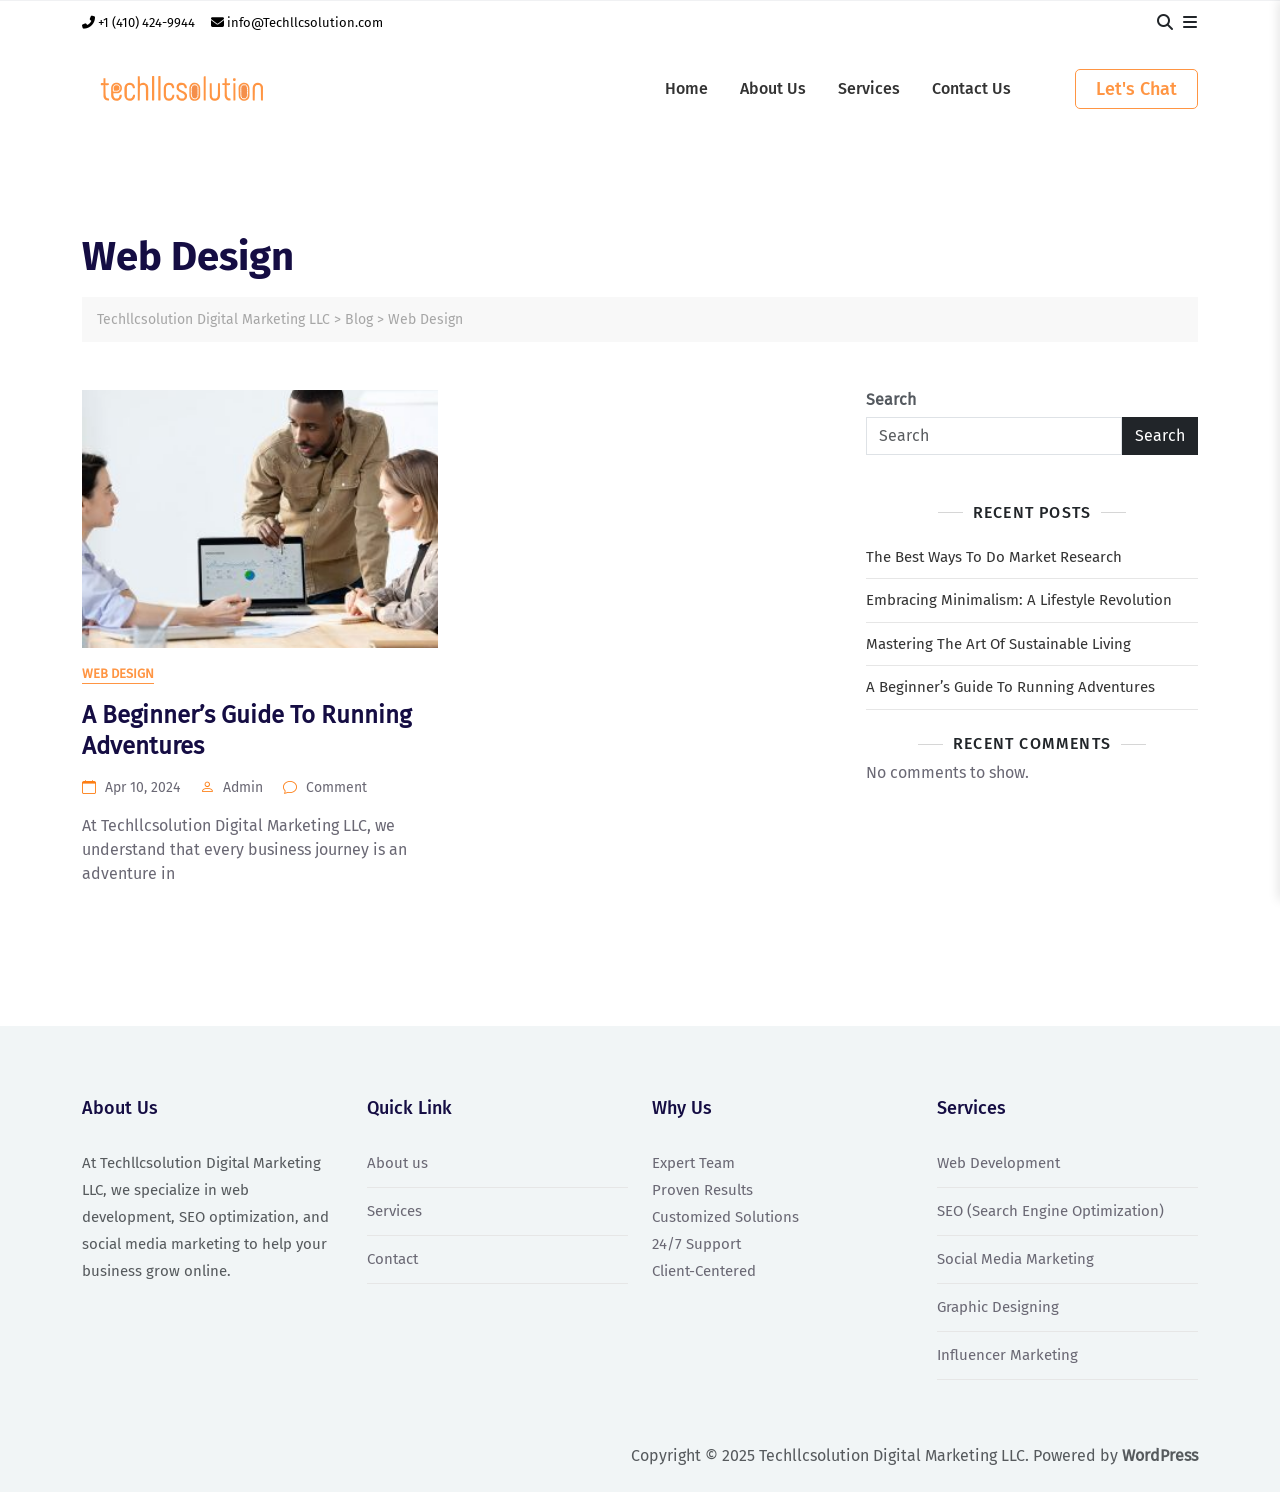
<file: blog/webdesign.html>
<!DOCTYPE html>
<html lang="en">
<head>
    <meta charset="UTF-8">
    <meta name="viewport" content="width=device-width, initial-scale=1.0">
    <title>Digital Marketing Agency</title>
    <link rel="stylesheet" href="../assets/css/style.css">
    <link rel="stylesheet" href="../assets/css/bootstrap.min.css">
    <link rel="stylesheet" href="https://cdnjs.cloudflare.com/ajax/libs/font-awesome/6.7.2/css/all.min.css"/>
    <link rel=”stylesheet” href=”https://cdn.jsdelivr.net/npm/bootstrap-icons@1.5.0/font/bootstrap-icons.css” />
</head>
<body>
    <header class="bg-white position-relative">
        <div class=" container">
            <div class="top-header bg-transparent d-flex justify-content-between align-items-center py-10">
                <div class="d-flex gap-3 align-items-center">
                    <a href="tel:+1 4699702947" class="blue-link text-decoration-none fs-13">
                        <i class="fa-solid fa-phone-flip"></i>
                       +1 (410) 424-9944
                    </a>
                    <a href="mailto:info@Techllcsolution.com" class="blue-link text-decoration-none fs-13">
                        <i class="fa-solid fa-envelope"></i>
                        info@Techllcsolution.com
                    </a>
                </div>
                <div class="d-flex gap-2 align-items-center">
                    <button class="btn p-0 m-0 blue-link" id="openSearch">
                        <i class="fa-solid fa-magnifying-glass"></i>
                    </button>
                    <button class="btn p-0 m-0 blue-link" id="openSidebar">
                        <i class="fa-solid fa-bars"></i>
                    </button>
                </div>
            </div>
            <div class="">
                <div id="backdrop" class="backdrop"></div>
    
                <div id="sidebar" class="sidebar">
                    <span id="closeSidebar" class="close-btn">
                        <i class="bi bi-x-lg"></i>
                    </span>
                
                    <div class="mt-5 bg-white p-3">
                        <h5 class="section-title">Archives</h5>
                        <div class="services-list">
                            <a href="/blog.html" class="border-0">April 2024</a>
                        </div>
                    </div>
                
                    <div class="mt-4 bg-white p-3">
                        <h5 class="section-title">Services</h5>
                        <div class="services-list">
                            <a href="./appdesign.html">Apps Design</a>
                            <a href="./graphicdesign.html">Graphics Design</a>
                            <a href="./seooptimization.html">SEO Optimization</a>
                            <a href="./webdesign.html">Web Design</a>
                        </div>
                    </div>
                </div>
            </div>
            <div class="bottom-header bg-white">
                <div class="navbar navbar-expand-lg d-flex justify-content-between align-items-center">
                        <div class="d-flex align-items-center">
                            <a href="/">
                                <img src="../assets/images/header-logo.svg" alt="Company Logo" class="me-2" width="200">
                            </a>
                        </div>
                        <button class="navbar-toggler" type="button" data-bs-toggle="collapse" data-bs-target="#navbarSupportedContent" aria-controls="navbarSupportedContent" aria-expanded="false" aria-label="Toggle navigation">
                            <span class="navbar-toggler-icon text-black"></span>
                        </button>
                      
                      <div class="navbar collapse navbar-collapse justify-content-start w-full justify-content-lg-end" id="navbarSupportedContent">
                          <div class="d-flex gap-lg-5 gap-2 align-items-cetner flex-lg-row flex-column">
                              <nav>
                                  <ul class="nav flex-lg-row flex-column">
                                      <li class="nav-item"><a href="/" class="nav-link">Home</a></li>
                                      <li class="nav-item"><a href="/aboutus.html" class="nav-link">About Us</a></li>
                                      <li class="nav-item"><a href="/services.html" class="nav-link">Services</a></li>
                                      <li class="nav-item"><a href="/contact.html" class="nav-link">Contact Us</a></li>
                                  </ul>
                              </nav>
                              <a href="/contact.html" class="btn-primary">Let's Chat</a>
                          </div>
                      </div>
                </div>
            </div>
        </div>
        <div class="bg-white position-absolute z-10 w-100 h-100 top-0 border-bottom search-main">
            <div class="container d-flex align-items-center justify-content-center h-100">
                <div class="search-wrapper">
                    <input type="text" class="form-control" placeholder="Search ...">
                    <i class="fas fa-search me-2"></i>
                    <i class="fas fa-times" id="closeSearch"></i>
                </div>
            </div>
        </div>
    </header>
    <div class="bg-white py-100">
        <div class="container">
            <div class="mb-5">
                <h2 class="mb-3">Web Design</h2>
                <nav class="bread-crumb">
                    <a href="/">Techllcsolution Digital Marketing LLC</a> > <a href="/blog.html">Blog</a> > <a href="#">Web Design</a>
                </nav>
            </div>
            <div class="row">
                <div class="col-lg-8">        
                    <div class="row">
                        <div class="col-lg-6 mb-4">
                            <div class="blog-card">
                                <h3>
                                    <a href="a-beginners-guide-to-running-adventures.html">
                                        <img src="../assets/images/blog-img5.jpg" class="w-100" alt="Blog Image">
                                    </a>
                                </h3>
                                <div class="mt-3">
                                    <p class="blog-category">Web Design</p>
                                    <a href="a-beginners-guide-to-running-adventures.html" class="blog-title">A Beginner’s Guide To Running Adventures</a>
                                    <p class="blog-meta">
                                        <i class="bi bi-calendar"></i> Apr 10, 2024  
                                        <i class="bi bi-person ms-3"></i> Admin  
                                        <i class="bi bi-chat ms-3"></i> Comment
                                    </p>
                                    <p>At Techllcsolution Digital Marketing LLC, we understand that every business journey is an adventure in</p>
                                </div>
                            </div>
                        </div>
                    </div>
                </div>
        
                <div class="col-lg-4 position-relative">
                    <div class="blog-sidebar ms-xl-4 ms-0">
                        <h4 class="fw-bold text-grey mb-2 fs-6">Search</h4>
                        <div class="d-flex">
                            <input type="text" class="form-control rounded-0 shadow-none" placeholder="Search">
                            <button class="btn btn-dark rounded-0">Search</button>
                        </div>
        
                        <h5 class="mt-5 mb-4 text-center"> Recent Posts </h5>
                        <ul>
                            <li><a href="./the-best-ways-to-do-market-research.html">The Best Ways To Do Market Research</a></li>
                            <li><a href="./embracing-minimalism-a-lifestyle-revolution.html">Embracing Minimalism: A Lifestyle Revolution</a></li>
                            <li><a href="./mastering-the-art-of-sustainable-living.html">Mastering The Art Of Sustainable Living</a></li>
                            <li><a href="./a-beginners-guide-to-running-adventures.html">A Beginner’s Guide To Running Adventures</a></li>
                        </ul>
        
                        <h5 class="mt-4">Recent Comments</h5>
                        <p>No comments to show.</p>
                    </div>
                </div>
            </div>
        </div>
    </div>

    <footer class="footer mt-5 py-4">
        <div class="container">
            <div class="row mb-5">
                <div class="col-lg-3 col-md-6">
                    <h6 class="">About Us</h6>
                    <p class="text-muted">
                        At Techllcsolution Digital Marketing LLC, we specialize in web development, SEO optimization, and social media 
                        marketing to help your business grow online.
                    </p>
                </div>
                <div class="col-lg-3 col-md-6">
                    <h6 class="">Quick Link</h6>
                    <ul class="list-unstyled">
                                                <li><a href="/aboutus.html">About us</a></li>

                        <li><a href="/services.html">Services</a></li>                        <li><a href="/contact.html">Contact</a></li>
                    </ul>
                </div>
                <div class="col-lg-3 col-md-6">
                    <h6 class="">Why Us</h6>
                    <p>Expert Team<br>Proven Results<br>Customized Solutions<br>24/7 Support<br>Client-Centered</p>
                </div>
                <div class="col-lg-3 col-md-6">
                    <h6 class="">Services</h6>
                    <ul class="list-unstyled">
                        <li><a href="javascript:void(0);">Web Development</a></li>
                        <li><a href="javascript:void(0);">SEO (Search Engine Optimization)</a></li>
                        <li><a href="javascript:void(0);">Social Media Marketing</a></li>
                        <li><a href="javascript:void(0);">Graphic Designing</a></li>
                        <li><a href="javascript:void(0);">Influencer Marketing</a></li>
                    </ul>
                </div>
            </div>
            <div class="text-end text-muted">
                Copyright © 2025 Techllcsolution Digital Marketing LLC. Powered by <strong>WordPress</strong>
            </div>
        </div>
    </footer>


    <script src="https://cdnjs.cloudflare.com/ajax/libs/jquery/3.7.1/jquery.min.js"></script>
    <script src="../assets/js/bootstrap.bundle.min.js"></script>
    <script src="../assets/js/index.js"></script>
    </body>
</html>
</file>
<file: assets/css/style.css>
@import url("https://cdn.jsdelivr.net/npm/bootstrap-icons@1.11.3/font/bootstrap-icons.min.css");
@font-face {
    font-family: 'firaSans';
    src: url('../fonts/FiraSans-Regular.ttf');
}
@font-face {
    font-family: 'firaSans-m';
    src: url('../fonts/FiraSans-Medium.ttf');
}
@font-face {
    font-family: 'firaSans-b';
    src: url('../fonts/FiraSans-Bold.ttf');
}
@font-face {
    font-family: 'firaSans-xb';
    src: url('../fonts/FiraSans-ExtraBold.ttf');
}
*{
    font-family: 'firaSans';
}
body{
    font-family: 'firaSans';
    background-color: #F1F5F6 !important;
}
.py-10{
    padding-top: 10px;
    padding-bottom: 10px;
}
.py-100{
    padding-top: 100px;
    padding-bottom: 100px;
}
.py-40{
    padding-top: 40px;
    padding-bottom: 40px;
}
.px-40{
    padding-left: 40px;
    padding-right: 40px;
}
.border-yellow{
    border: 1px solid #ff9543;
}
.text-yellow{
    color: #ff9543;
}
.hover-text-yellow:hover{
    color: #FF9543;
}
.lh-1-8{
    line-height: 1.8 !important;
}
.text-grey{
    color: #54595f;
}
.bg-grey{
    background-color: #F1F5F6;
}
.blue-link:hover{
    color: #086abd !important;
}
.blue-link{
    color: #000;
}
.fs-13{
    font-size: 13px;
}
.fs-16{
    font-size: 16px;
}
.br-3px{
    border-radius: 3px !important;
}
h1{
    font-size: 65px !important;
    font-family: 'firaSans-xb';
    line-height: 1.2 !important;
    color: #150D43 !important;
    text-wrap: balance;
    font-weight: 800;
}
h2{
    color: #150D43 !important;
    font-family: "firaSans-b";
    font-size: 40px !important;
    text-wrap: balance;
    font-weight: 700;
    line-height: 1.2 !important;
}
h3{
    color: #150D43 !important;
    font-family: "firaSans-m";
    font-size: 24px !important;
    text-wrap: balance;
    font-weight: 600;
    line-height: 1.2 !important;   
}
p{
    font-family: 'firaSans';
    color: #6A6874 !important;
    font-size: 16px;
    /* text-wrap: balance; */
    line-height: 1.5;
}
h1 .text-yellow,h2 .text-yellow{
    transition: all .5s ease-in-out;
    font-weight: 700;
}
h2:hover .text-yellow,
h1:hover .text-yellow{
    color: #150D43;
}
.sub-heading{
    color: #FF9543 !important;
    font-family: "firaSans-m";
    font-size: 16px;
    line-height: normal;
    margin-bottom: 15px;
    width: fit-content;
    position: relative;
    text-transform: uppercase;
}
.sub-heading::after{
    content: '';
    width: 50px;
    height: 2px;
    background-color: #FF9543;
    display: block;
    position: absolute;
    top: 50%;
    transform: translateY(-50%);
    right: -65px;
}
.sub-heading.before::before{
    content: '';
    width: 50px;
    height: 2px;
    background-color: #FF9543;
    display: block;
    position: absolute;
    top: 50%;
    transform: translateY(-50%);
    left: -65px;
}
.btn-primary{
    padding: 10px 20px;
    background-color: transparent;
    border-radius: 5px;
    color: #ff9543;
    border: 1px solid #ff9543;
    font-size: 18px;
    line-height: 1;
    font-family: 'firaSans-m';
    text-decoration: none;
    transition: all .3s ease-in-out;
}
.btn-dark-orange{    
    padding: 10px 20px;
    background-color: #333333;
    border-radius: 0px;
    color: #fff;
    border: 1px solid #333333;
    font-size: 18px;
    line-height: 1;
    font-family: 'firaSans-m';
    text-decoration: none;
    transition: all .3s ease-in-out;
}
.btn-dark-orange:hover{
    background-color: #ff9543;   
    border-color: #ff9543; 
}
.btn-primary.white{
    background-color: #fff;
}
.btn-primary:hover{
    background-color: #ff9543;
    color: #fff;
}
header nav .nav-link{
    font-family: 'firaSans-m';
    font-size: 16px;
    line-height: 1.5;
    text-decoration: none;
    color: #333333;
}
.bottom-header{
    width: 100%;
    transition: all .3s ease-in-out;
}
.bottom-header.fixed{
    box-shadow: 0 10px 10px rgba(0, 0, 0, 0.1);
    position: fixed;
    top: 0;
    left: 0;
    /* width: 100%; */
    background-color: #fff;
    z-index: 99;
    padding-left: 10px;
    padding-right: 10px;

}
header nav .nav-link.active,
header nav .nav-link:hover{
    color: #ff9543;
}
.banner-right{
    background-image: url('../images/banner-bg.png');
    background-position: left;
    background-size: 90% 130%;
    background-repeat: no-repeat;
}
.banner-right img{
    margin-left: 13%;
}
.our-drive{
    padding: 40px 10px;
    border-radius: 5px;
    box-shadow: 0px 20px 50px 0px rgba(0, 0, 0, 0.1);
    margin-top: -250px;
    margin-bottom: 100px;
}
.hero{
    padding: 30px 0 100px 0;
}
.our-drive i{
    font-size: 40px;
}
.our-drive h3{
    color: #150D43;
    font-family: 'firaSans-m';
    font-size: 20px;
    line-height: 1.2;
    margin-bottom: 0;
}
.our-drive p{
    color: #6A6874;
    font-size: 14px;
    margin-bottom: 0;
}
.about-us{
    padding-top: 200px !important;
}
.latest-news .card{
    border: 0;
    border-radius: 5px 5px 5px 5px;
    box-shadow: 0px 20px 50px 0px rgba(0, 0, 0, 0.1);
}
.latest-news .card .card-body{
    padding: 30px !important;
    border: 0;
}
.latest-news .card img{
    max-height: 242px;
    object-fit: cover;
}
.aim hr{
    color: #9e9e9e;
    margin: 30px 0;
}
.services-page .services-card{
    background-color: #F1F5F6;
}
.services-page .services-card .icon{
    background-color: #fff;
}
.services-card{
    position: relative;
    padding: 50px;
    background-color: #fff;
    border-radius: 5px;
}
.services-card .card-head{
    display: flex;
    justify-content: space-between;
    align-items: center;
    gap: 5px;
    margin-bottom: 25px;

}
.services-card .border-text {
    color: #6EC1E400;
    font-family: 'firaSans-xb';
    font-size: 70px;
    font-weight: 900;
    -webkit-text-stroke-width: 1px;
    stroke-width: 1px;
    -webkit-text-stroke-color: #150D431F;
    stroke: #150D431F;
}
.services-card .icon{
    width: 85px;
    height: 93px;
    background-color: #F1F5F6;
    border-radius: 20px 20px 0px 20px;
    display: flex;
    justify-content: center;
    align-items: center;
    font-size: 45px;
    color: #ff9543;
}
.banner{
    min-height: 350px;
    display: flex;
    justify-content: center;
    align-items: center;
    position: relative;
}
.banner h1{
    position: relative;
    z-index: 1;
}
.banner::before{
    content: '';
    width: 100%;
    height: 100%;
    background-image: url('../images/banner-circle-bg.png');
    background-size: contain;
    background-repeat: no-repeat;
    position: absolute;
    top: 50%;
    left: 50%;
    transform: translate(-50%, -50%);
    z-index: 0;
    background-position: center;
    opacity: .6;
}
.contact-card{
    padding: 50px;
    min-height: 310px;
}
.contact-card .icon{
    width: 90px;
    height: 90px;
    display: flex;
    justify-content: center;
    align-items: center;
    border-radius: 5px;
    background-color: #fff;
    margin: 0 auto  20px auto;
}
.contact-card .icon i{
    font-size: 50px;
    color: #ff9543;
}
.quote-section .form-control {
    background-color: #F1F5F6 !important;
    font-size: 16px;
    color: #989898;
    padding: 12px 20px;
    border: 0;
    box-shadow: none !important;
}
.quote-section h2{
    text-wrap: unset;
}
.quote-section textarea{
    min-height: 224px !important;
}
.quote-section .quote-image{
    max-height: 230px;
    object-fit: cover;
}

.blog-container {
    padding: 50px 0;
}
.bread-crumb{
    background-color: #F8F8F8;
    font-size: 14px;
    padding: 12px 15px;
    color: #a6a6a6;
}
.bread-crumb a {
    text-decoration: none;
    color: #a6a6a6;
}
.blog-meta {
    font-size: 14px;
    color: #6c757d;
}
.blog-content img {
    width: 100%;
    border-radius: 5px;
}
.blog-content .blog-img{
    max-height: 345px;
    object-fit: cover;
}
.blog-content h3{
    font-size: 20px;
    color: #150D43;
    margin-bottom: 20px;
}
.blog-content p{
    font-size: 14px;
}
.blog-sidebar h5 {
    font-size: 16px;
    font-family: 'firaSans-m';
    display: table;
    text-align: center;
    margin-left: auto;
    margin-right: auto;
    text-transform: uppercase;
    letter-spacing: 1.2px;
    padding-left: 35px;
    padding-right: 35px;
    position: relative;
}
.blog-sidebar h5::before{
    background-color: #d6d6d6;
    content: "";
    position: absolute;
    top: 50%;
    width: 25px;
    height: 1px;
    left: 0;
}
.blog-sidebar h5::after{
    background-color: #d6d6d6;
    content: "";
    position: absolute;
    top: 50%;
    width: 25px;
    height: 1px;
    right: 0;
}
.blog-sidebar{
    position: sticky;
}
.blog-sidebar ul {
    list-style: none;
    padding-left: 0;
}
.blog-sidebar ul li a {
    text-decoration: none;
    border-bottom: 1px solid #e6e6e6;
    margin-bottom: 10px;
    padding-bottom: 10px;
    color: #333;
    font-size: 15px;
    display: block;
    transition: 0.3s;
}
.blog-sidebar ul li a:hover {
    color: #ff9543;
}
.comment-section {
    margin-top: 40px;
}
.comment-section h5 {
    font-weight: bold;
}
.comment-form input, .comment-form textarea {
    width: 100%;
    margin-bottom: 15px;
    padding: 10px;
    border: 1px solid #ddd;
    border-radius: 5px;
}
.comment-form button {
    background-color: #fd7e14;
    color: white;
    border: none;
    padding: 10px 20px;
    border-radius: 5px;
}
.blog-card {
    transition: 0.3s;
}
.blog-card:hover img{
    opacity: .8;
}
.blog-card img {
    transition: all .3s ease-in-out;
    width: 100%;
    max-height: 258px;
    min-height: 258px;
    object-fit: cover;
}
.blog-card img.small{
    transition: all .3s ease-in-out;
    width: 100%;
    height: 100px;
    min-height: unset;
    max-width: 100px;
    object-fit: cover;
}
.blog-category {
    border-bottom: 1px solid #ff9543;
    font-size: 13px;
    font-weight: 600;
    color: #ff9543 !important;
    text-transform: uppercase;
    width: fit-content;
}
.blog-title {
    font-size: 24px;
    font-weight: bold;
    color: #150D43;
    text-decoration: none;
    display: block;
    margin-bottom: 15px;
    line-height: 1.3;
}
.blog-title:hover {
    color: #fd7e14;
}
.blog-meta {
    font-size: 14px;
    color: #6c757d;
}
.blog-meta i {
    margin-right: 5px;
    color: #fd7e14;
}

.sidebar {
    position: fixed;
    top: 0;
    right: -340px;
    width: 340px;
    height: 100%;
    background: #F7F7F7;
    padding: 20px;
    box-shadow: -2px 0 10px rgba(0, 0, 0, 0.1);
    transition: 0.3s;
    z-index: 1050;
}
.backdrop {
    position: fixed;
    top: 0;
    left: 0;
    width: 100%;
    height: 100%;
    background: rgba(0, 0, 0, 0.5);
    opacity: 0;
    visibility: hidden;
    transition: 0.3s;
    z-index: 1040;
}
.backdrop.show {
    opacity: 1;
    visibility: visible;
}
.sidebar.show {
    right: 0;
}
.close-btn {
    position: absolute;
    top: 15px;
    right: 15px;
    font-size: 24px;
    cursor: pointer;
    width: 40px;
    height: 40px;
    color: #989898;
    border-radius: 50%;
    border: 1px solid #989898;
    display: flex;
    justify-content: center;
    align-items: center;
    background-color: transparent;
    transition: all .3s ease-in-out;
}
.close-btn:hover{
    border-color: #ff9543;
    color: #fff;
    background-color: #ff9543;
}
.section-title {
    font-weight: bold;
    color: #001f3f;
}
.services-list a {
    display: block;
    padding: 8px 0;
    text-decoration: none;
    color: #333;
    border-bottom: 1px solid #ddd;
}
.services-list a:last-child {
    border-bottom: none;
}
.services-list a:hover {
    color: #fd7e14;
}

.footer h6 {
    color: #150D43;
    margin-bottom: 30px;
    font-size: 18px;
    font-family: 'firaSans-m';
}
.footer p{
    font-size: 15px;
    color: #6A6874;
    font-weight:450;
    line-height: 1.8
}
.footer ul li {
    margin-bottom: 10px;
    padding-bottom: 10px;
    border-bottom: 1px solid #e6e6e6;
    color: #6A6874;
}
.footer .ulwhy-us li{
    margin-bottom: 0;
}

.footer ul li a {
    font-size: 15px;
    color: #6A6874;
    font-weight: 400;
    line-height: 1.8;
    text-decoration: none;
}

.footer ul li a:hover {
    color: #ff9543;
}
@media (min-width: 1400px) {
    .container{
        max-width: 1164px !important;
    }
}
.search-main{
    transform: translateY(-100%);
    transition: all .2s ease-in-out;
}
.search-main.show{
    transform: translateY(0);
}
.search-wrapper {
    display: flex;
    align-items: center;
    border: 1px dotted #ccc;
    border-radius: 0px;
    padding: 5px 10px;
    width: 100%;
    /* margin: 20px auto; */
}
.search-wrapper input {
    border: none;
    outline: none;
    flex: 1;
    padding: 5px;
    box-shadow: none !important;
    text-align: center;
}
.search-wrapper i {
    cursor: pointer;
    color: #666;
}
@media (max-width:500px) {
    .top-header .fs-13{
        font-size: 10px;
    }
    .banner{
        min-height: 300px;
    }
    h1{
        font-size: 40px !important;
    }
    h2{
        font-size: 30px !important;
    }
    .px-40{
        padding-left: 20px;
        padding-right: 20px;
    }
    .py-40{
        padding-top: 20px;
        padding-bottom: 20px;
    }
    .bottom-header img{
        width: 150px;
    }
    .py-100{
        padding-top: 50px;
        padding-bottom: 50px;
    }
}
</file>
